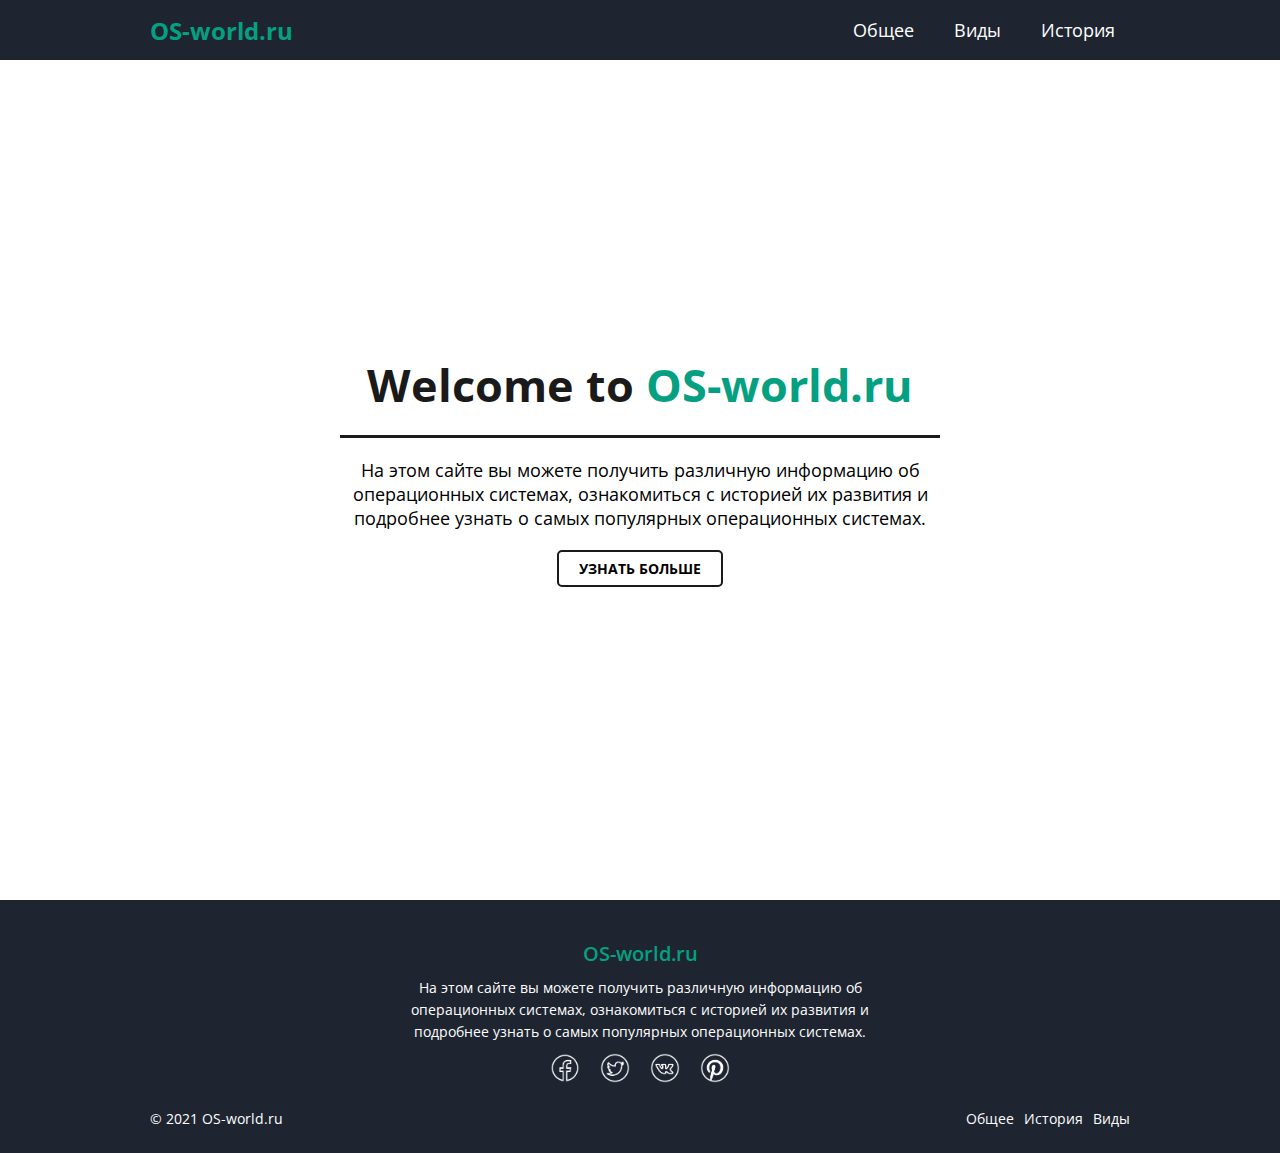
<file: index.html>
<!DOCTYPE html>
<html lang="en">
   <head>
      <meta charset="UTF-8">
      <meta name="viewport" content="width=device-width, initial-scale=1.0">
      <title>Современные операционные системы</title>
      <!-- Favicon -->
      <link rel="shortcut icon" href="favicon.ico" type="image/x-icon">

      <!-- Fonts -->
      <link rel="preconnect" href="https://fonts.googleapis.com">
      <link rel="preconnect" href="https://fonts.gstatic.com" crossorigin>
      <link href="https://fonts.googleapis.com/css2?family=Open+Sans:wght@400;600;700&display=swap" rel="stylesheet">

      <link rel="stylesheet" href="css/blocks/header.css" type="text/css">
      <link rel="stylesheet" href="css/blocks/main.css" type="text/css">
      <link rel="stylesheet" href="css/blocks/footer.css" type="text/css">
      <link rel="stylesheet" href="css/reset.css" type="text/css">
   </head> 
   <body>
      <div class="wrapper">
         <header class="header">
            <div class="container">
               <div class="header_content">
                  <div class="header_logo"><a href="index.html" class="logo">OS-world.ru</a></div>
                  <div class="header_burger">
                     <span></span>
                  </div>
                  <nav class="menu">
                     <ul class="menu_list">
                        <li>
                           <a href="main.html" class="menu_link">Общее</a>
                        </li>
                        <li>
                           <a href="#" class="menu_link">Виды</a>
                           <span class="menu_arrow arrow"></span>
                           <ul class="sub-menu_list">
                              <li>
                                 <a href="windows.html" class="sub-menu_link">Windows</a>
                              </li>
                              <li>
                                <a href="linux.html" class="sub-menu_link">Linux</a>
                              </li>
                              <li>
                                 <a href="macos.html" class="sub-menu_link">Mac OS</a>
                              </li>
                           </ul>
                        </li>
                        <li>
                           <a href="history.html" class="menu_link">История</a>
                        </li>
                     </ul>
                  </nav>
               </div>
            </div>
         </header>
         <main class="main">
            <div class="container">
               <div class="main_welcome">
                  <h1 class="welcome_title">Welcome to <span class="green_logo">OS-world.ru</span></h1>
                  <p>На этом сайте вы можете получить различную информацию об операционных системах, ознакомиться с историей их развития и подробнее узнать о самых популярных операционных системах.</p>
                  <a href="main.html" class="btn">Узнать больше</a>
               </div>
            </div>
         </main>
         <footer class="footer">
            <div class="container">
               <div class="footer_top">
                  <h3 class="footer_title">OS-world.ru</h3>
                  <p>На этом сайте вы можете получить различную информацию об операционных системах, ознакомиться с историей их развития и подробнее узнать о самых популярных операционных системах.</p>
                  <ul class="footer_socials">
                     <a href="https://ru-ru.facebook.com/" class="social_icons">
                        <img src="image/social_icons/facebook.png" alt="facebook"></a>
                     </a>
                     <a href="https://twitter.com/?lang=ru" class="social_icons">
                        <img src="image/social_icons/twitter.png" alt="twitter"></a>
                     </a>
                     <a href="https://vk.com/" class="social_icons">
                        <img src="image/social_icons/vk.png" alt="vk"></a>
                     </a>
                     <a href="https://www.pinterest.ru/" class="social_icons">
                        <img src="image/social_icons/pinterest.png" alt="pinterest"></a>
                     </a>
                  </ul>
               </div>
               <div class="footer_bottom">
                  <div class="footer-bottom_content">
                     <p class="copyright">&copy; 2021 OS-world.ru</p>
                     <div class="footer_menu">
                        <ul class="footer-menu_list">
                           <li><a href="main.html" class="footer-menu_link">Общее</a></li>
                           <li><a href="history.html" class="footer-menu_link">История</a></li>
                           <li><a href="windows.html" class="footer-menu_link">Виды</a></li>
                        </ul>
                     </div>   
                  </div>
               </div>
            </div>
         </footer>
      </div>            
      <script src="https://code.jquery.com/jquery-3.4.1.slim.min.js"></script>
      <script src="js/script.js"></script>
   </body>
</html>
</file>
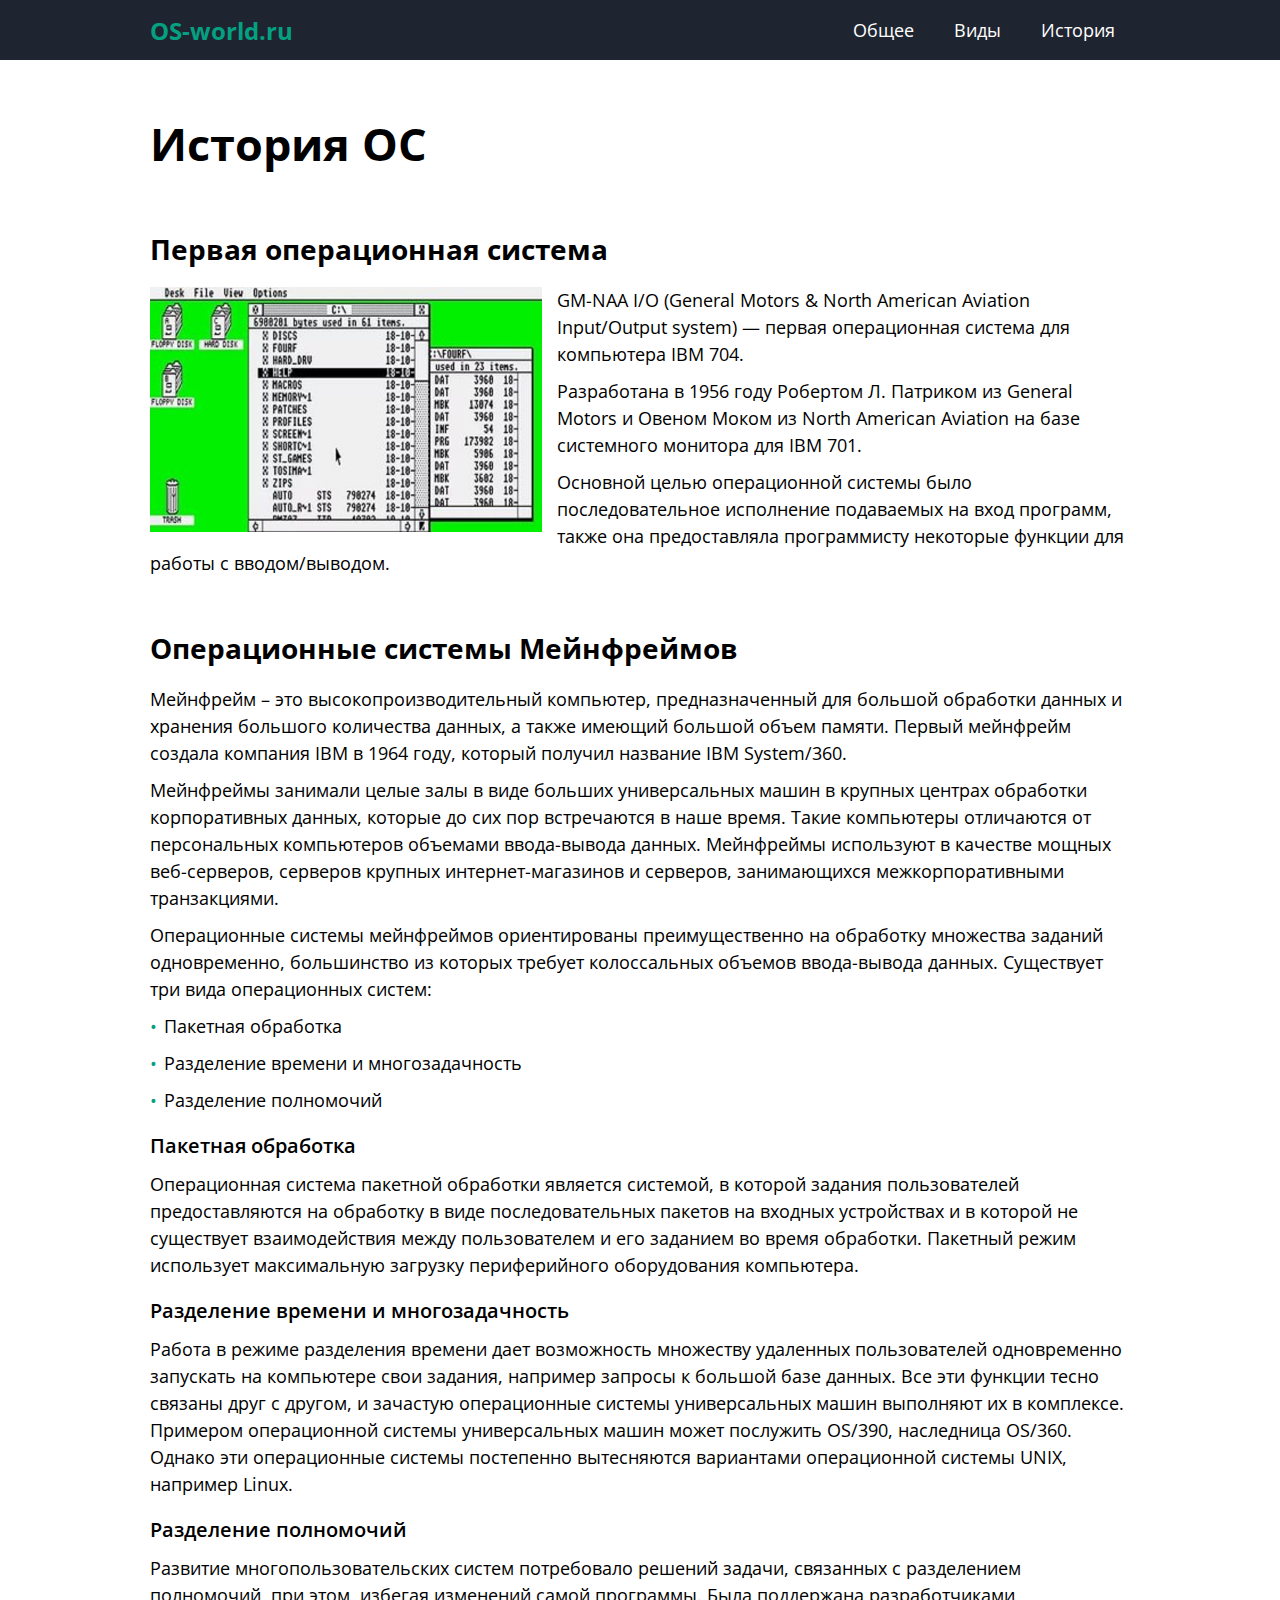
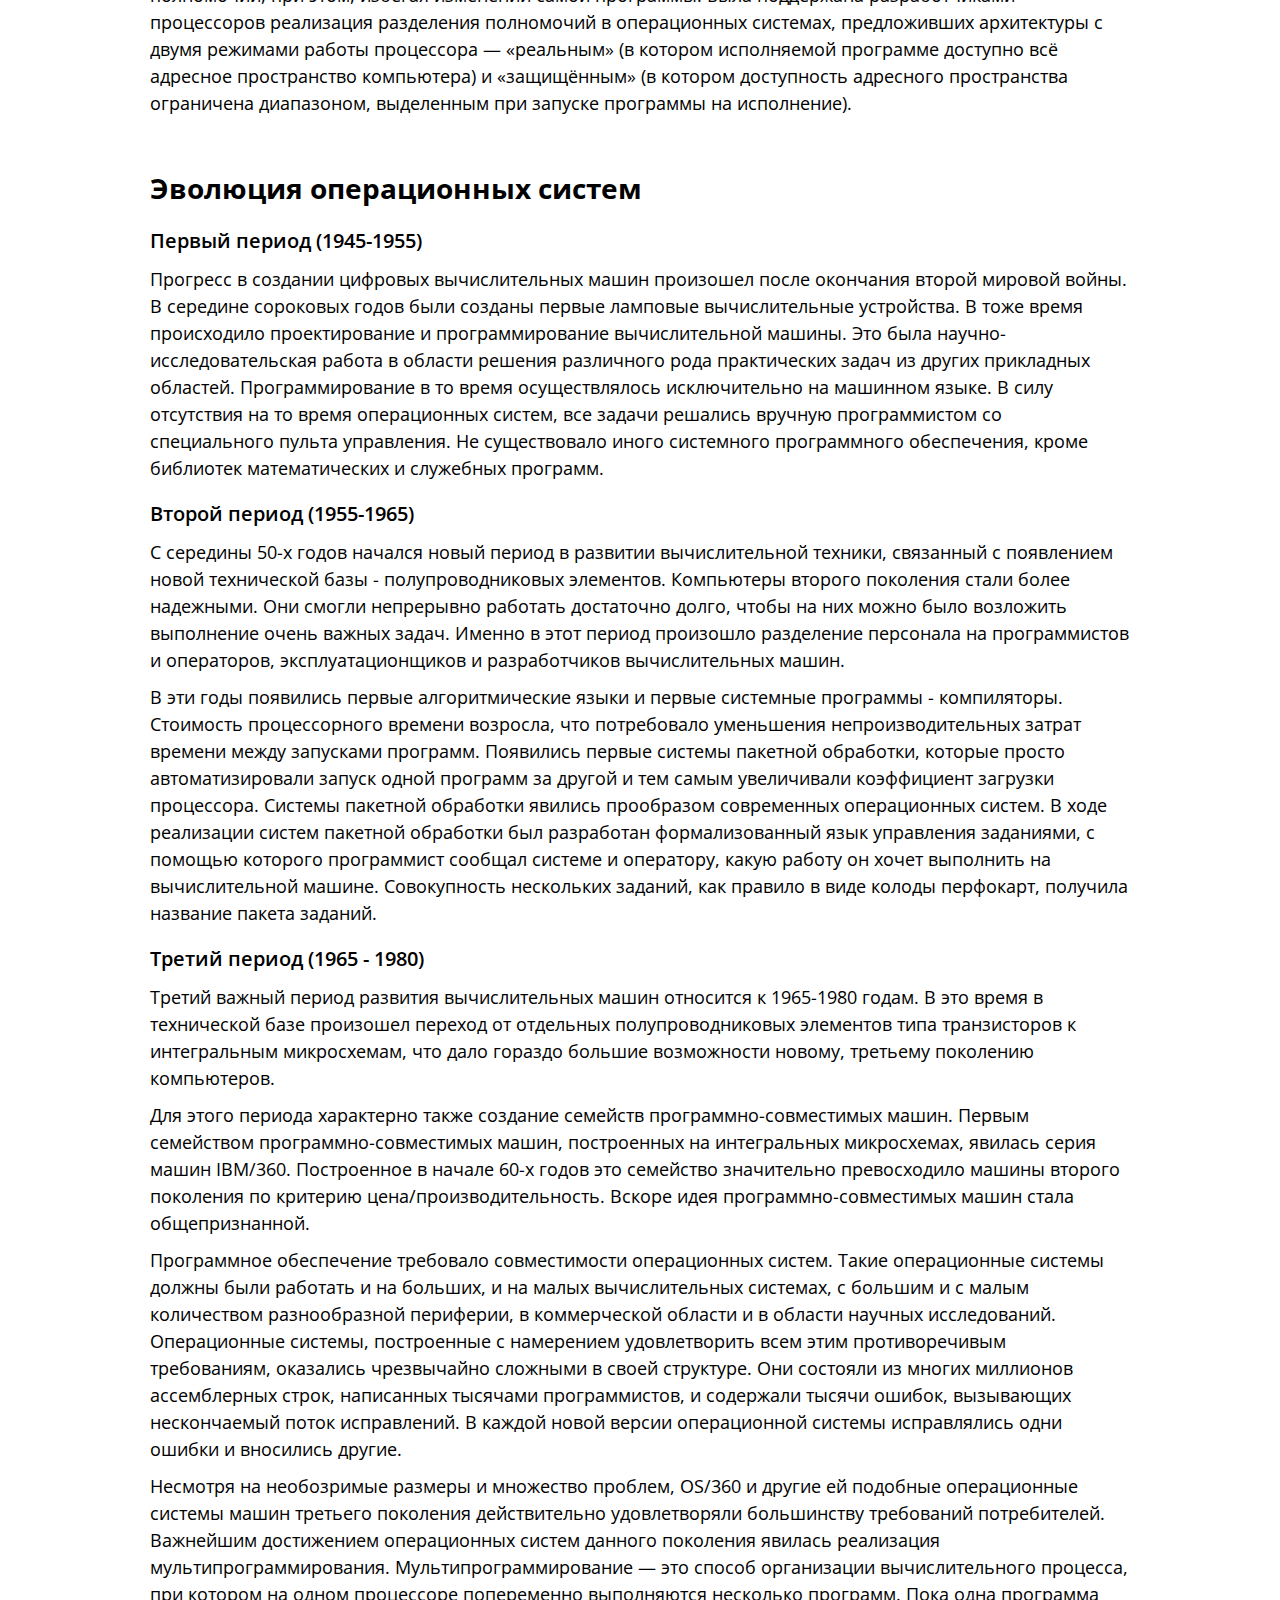
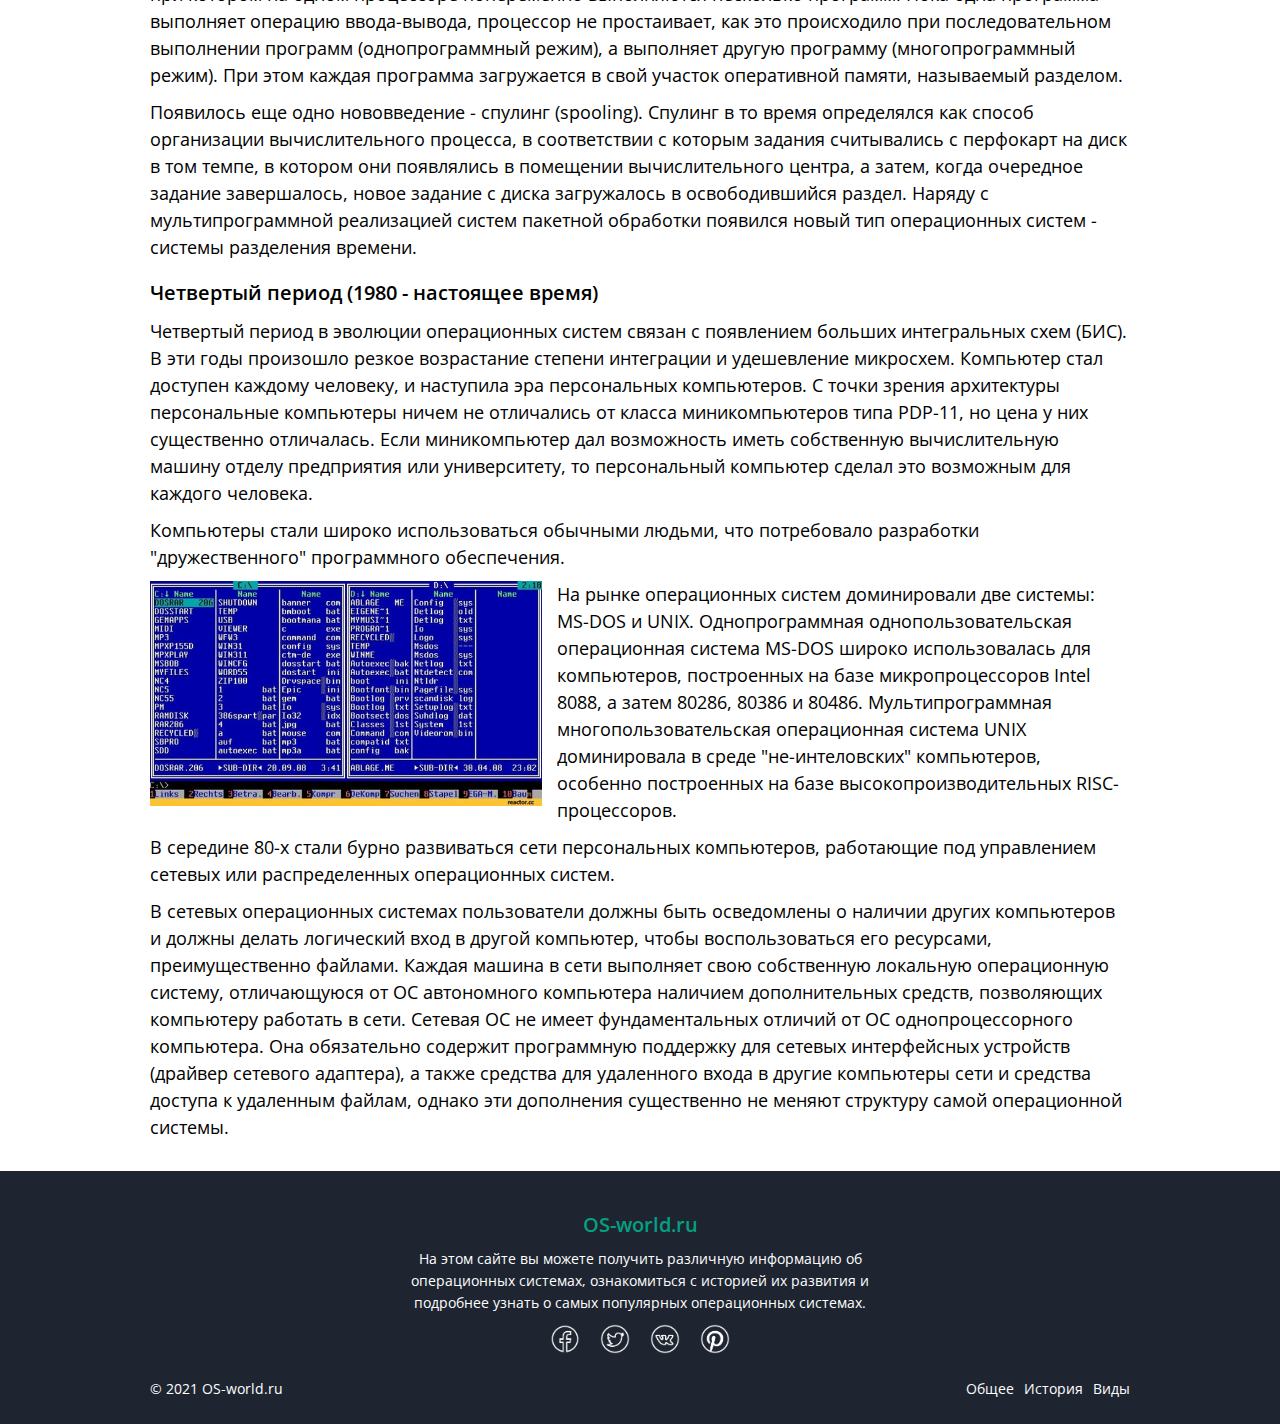
<file: history.html>
<!DOCTYPE html>
<html lang="en">
<head>
   <meta charset="UTF-8">
   <meta name="viewport" content="width=device-width, initial-scale=1.0">
   <title>История ОС</title>
   <!-- Favicon -->
   <link rel="shortcut icon" href="favicon.ico" type="image/x-icon">

   <!-- Fonts -->
   <link rel="preconnect" href="https://fonts.googleapis.com">
   <link rel="preconnect" href="https://fonts.gstatic.com" crossorigin>
   <link href="https://fonts.googleapis.com/css2?family=Open+Sans:wght@400;600;700&display=swap" rel="stylesheet">

   <link rel="stylesheet" href="css/blocks/header.css" type="text/css">
   <link rel="stylesheet" href="css/blocks/history.css" type="text/css">
   <link rel="stylesheet" href="css/blocks/footer.css" type="text/css">
   <link rel="stylesheet" href="css/reset.css" type="text/css">
</head>
   <body>
      <div class="wrapper">
         <header class="header">
            <div class="container">
               <div class="header_content">
                  <div class="header_logo"><a href="index.html" class="logo">OS-world.ru</a></div>
                  <div class="header_burger">
                     <span></span>
                  </div>
                  <nav class="menu">
                     <ul class="menu_list">
                        <li>
                           <a href="main.html" class="menu_link">Общее</a>
                        </li>
                        <li>
                           <a href="#" class="menu_link">Виды</a>
                           <span class="menu_arrow arrow"></span>
                           <ul class="sub-menu_list">
                              <li>
                                 <a href="windows.html" class="sub-menu_link">Windows</a>
                              </li>
                              <li>
                                <a href="linux.html" class="sub-menu_link">Linux</a>
                              </li>
                              <li>
                                 <a href="macos.html" class="sub-menu_link">Mac OS</a>
                              </li>
                           </ul>
                        </li>
                        <li>
                           <a href="history.html" class="menu_link">История</a>
                        </li>
                     </ul>
                  </nav>
               </div>
            </div>
         </header>
         <main class="main">
            <div class="content">
               <div class="container">
                  <div class="page_title">
                     <h1>История ОС</h1>
                  </div>
                  <h2 class="section_title">Первая операционная система</h2>
                  <div class="desktop_img">
                     <img src="image/desktops/GM-НАА.jpeg" alt="GM-НАА">
                  </div>
                  <p>GM-NAA I/O (General Motors & North American Aviation Input/Output system) — первая операционная система для компьютера IBM 704.</p>
                  <p>Разработана в 1956 году Робертом Л. Патриком из General Motors и Овеном Моком из North American Aviation на базе системного монитора для IBM 701.</p>
                  <p>Основной целью операционной системы было последовательное исполнение подаваемых на вход программ, также она предоставляла программисту некоторые функции для работы с вводом/выводом.</p>
                  <h2 class="section_title">Операционные системы Мейнфреймов</h2>
                  <p>Мейнфрейм – это высокопроизводительный компьютер, предназначенный для большой обработки данных и хранения большого количества данных, а также имеющий большой объем памяти. Первый мейнфрейм создала компания IBM в 1964 году, который получил название IBM System/360.</p>
                  <p>Мейнфреймы занимали целые залы в виде больших универсальных машин в крупных центрах обработки корпоративных данных, которые до сих пор встречаются в наше время. Такие компьютеры отличаются от персональных компьютеров объемами ввода-вывода данных. Мейнфреймы используют в качестве мощных веб-серверов, серверов крупных интернет-магазинов и серверов, занимающихся межкорпоративными транзакциями.</p>
                  <p>Операционные системы мейнфреймов ориентированы преимущественно на обработку множества заданий одновременно, большинство из которых требует колоссальных объемов ввода-вывода данных. Существует три вида операционных систем:</p>
                  <ul class="section_list">
                     <li>Пакетная обработка</li>
                     <li>Разделение времени и многозадачность</li>
                     <li>Разделение полномочий</li>
                  </ul>
                  <h3 class="section_subtitle">Пакетная обработка</h3>
                  <p>Операционная система пакетной обработки является системой, в которой задания пользователей предоставляются на обработку в виде последовательных пакетов на входных устройствах и в которой не существует взаимодействия между пользователем и его заданием во время обработки. Пакетный режим использует максимальную загрузку периферийного оборудования компьютера.</p>
                  <h3 class="section_subtitle">Разделение времени и многозадачность</h3>
                  <p>Работа в режиме разделения времени дает возможность множеству удаленных пользователей одновременно запускать на компьютере свои задания, например запросы к большой базе данных. Все эти функции тесно связаны друг с другом, и зачастую операционные системы универсальных машин выполняют их в комплексе. Примером операционной системы универсальных машин может послужить OS/390, наследница OS/360. Однако эти операционные системы постепенно вытесняются вариантами операционной системы UNIX, например Linux.</p>
                  <h3 class="section_subtitle">Разделение полномочий</h3>
                  <p>Развитие многопользовательских систем потребовало решений задачи, связанных с разделением полномочий, при этом, избегая изменений самой программы. Была поддержана разработчиками процессоров реализация разделения полномочий в операционных системах, предложивших архитектуры с двумя режимами работы процессора — «реальным» (в котором исполняемой программе доступно всё адресное пространство компьютера) и «защищённым» (в котором доступность адресного пространства ограничена диапазоном, выделенным при запуске программы на исполнение).</p>
                  <h2 class="section_title">Эволюция операционных систем</h2>
                  <h3 class="section_subtitle">Первый период (1945-1955)</h3>
                  <p>Прогресс в создании цифровых вычислительных машин произошел после окончания второй мировой войны. В середине сороковых годов были созданы первые ламповые вычислительные устройства. В тоже время происходило проектирование и программирование вычислительной машины. Это была научно-исследовательская работа в области решения различного рода практических задач из других прикладных областей. Программирование в то время осуществлялось исключительно на машинном языке. В силу отсутствия на то время операционных систем, все задачи решались вручную программистом со специального пульта управления. Не существовало иного системного программного обеспечения, кроме библиотек математических и служебных программ.</p>
                  <h3 class="section_subtitle">Второй период (1955-1965)</h3>
                  <p>С середины 50-х годов начался новый период в развитии вычислительной техники, связанный с появлением новой технической базы - полупроводниковых элементов. Компьютеры второго поколения стали более надежными. Они смогли непрерывно работать достаточно долго, чтобы на них можно было возложить выполнение очень важных задач. Именно в этот период произошло разделение персонала на программистов и операторов, эксплуатационщиков и разработчиков вычислительных машин.</p>
                  <p>В эти годы появились первые алгоритмические языки и первые системные программы - компиляторы. Стоимость процессорного времени возросла, что потребовало уменьшения непроизводительных затрат времени между запусками программ. Появились первые системы пакетной обработки, которые просто автоматизировали запуск одной программ за другой и тем самым увеличивали коэффициент загрузки процессора. Системы пакетной обработки явились прообразом современных операционных систем. В ходе реализации систем пакетной обработки был разработан формализованный язык управления заданиями, с помощью которого программист сообщал системе и оператору, какую работу он хочет выполнить на вычислительной машине. Совокупность нескольких заданий, как правило в виде колоды перфокарт, получила название пакета заданий.</p>
                  <h3 class="section_subtitle">Третий период (1965 - 1980)</h3>
                  <p>Третий важный период развития вычислительных машин относится к 1965-1980 годам. В это время в технической базе произошел переход от отдельных полупроводниковых элементов типа транзисторов к интегральным микросхемам, что дало гораздо большие возможности новому, третьему поколению компьютеров.</p>
                  <p>Для этого периода характерно также создание семейств программно-совместимых машин. Первым семейством программно-совместимых машин, построенных на интегральных микросхемах, явилась серия машин IBM/360. Построенное в начале 60-х годов это семейство значительно превосходило машины второго поколения по критерию цена/производительность. Вскоре идея программно-совместимых машин стала общепризнанной.</p>
                  <p>Программное обеспечение требовало совместимости операционных систем. Такие операционные системы должны были работать и на больших, и на малых вычислительных системах, с большим и с малым количеством разнообразной периферии, в коммерческой области и в области научных исследований. Операционные системы, построенные с намерением удовлетворить всем этим противоречивым требованиям, оказались чрезвычайно сложными в своей структуре. Они состояли из многих миллионов ассемблерных строк, написанных тысячами программистов, и содержали тысячи ошибок, вызывающих нескончаемый поток исправлений. В каждой новой версии операционной системы исправлялись одни ошибки и вносились другие.</p>
                  <p>Несмотря на необозримые размеры и множество проблем, OS/360 и другие ей подобные операционные системы машин третьего поколения действительно удовлетворяли большинству требований потребителей. Важнейшим достижением операционных систем данного поколения явилась реализация мультипрограммирования. Мультипрограммирование — это способ организации вычислительного процесса, при котором на одном процессоре попеременно выполняются несколько программ. Пока одна программа выполняет операцию ввода-вывода, процессор не простаивает, как это происходило при последовательном выполнении программ (однопрограммный режим), а выполняет другую программу (многопрограммный режим). При этом каждая программа загружается в свой участок оперативной памяти, называемый разделом.</p>
                  <p>Появилось еще одно нововведение - спулинг (spooling). Спулинг в то время определялся как способ организации вычислительного процесса, в соответствии с которым задания считывались с перфокарт на диск в том темпе, в котором они появлялись в помещении вычислительного центра, а затем, когда очередное задание завершалось, новое задание с диска загружалось в освободившийся раздел. Наряду с мультипрограммной реализацией систем пакетной обработки появился новый тип операционных систем - системы разделения времени.</p>
                  <h3 class="section_subtitle">Четвертый период (1980 - настоящее время)</h3>
                  <p>Четвертый период в эволюции операционных систем связан с появлением больших интегральных схем (БИС). В эти годы произошло резкое возрастание степени интеграции и удешевление микросхем. Компьютер стал доступен каждому человеку, и наступила эра персональных компьютеров. С точки зрения архитектуры персональные компьютеры ничем не отличались от класса миникомпьютеров типа PDP-11, но цена у них существенно отличалась. Если миникомпьютер дал возможность иметь собственную вычислительную машину отделу предприятия или университету, то персональный компьютер сделал это возможным для каждого человека.</p>
                  <p>Компьютеры стали широко использоваться обычными людьми, что потребовало разработки "дружественного" программного обеспечения.</p>
                  <div class="desktop_img">
                     <img src="image/desktops/MS-DOS.jpeg" alt="GM-НАА">
                  </div>
                  <p>На рынке операционных систем доминировали две системы: MS-DOS и UNIX. Однопрограммная однопользовательская операционная система MS-DOS широко использовалась для компьютеров, построенных на базе микропроцессоров Intel 8088, а затем 80286, 80386 и 80486. Мультипрограммная многопользовательская операционная система UNIX доминировала в среде "не-интеловских" компьютеров, особенно построенных на базе высокопроизводительных RISC-процессоров.</p>
                  <p>В середине 80-х стали бурно развиваться сети персональных компьютеров, работающие под управлением сетевых или распределенных операционных систем.</p>
                  <p>В сетевых операционных системах пользователи должны быть осведомлены о наличии других компьютеров и должны делать логический вход в другой компьютер, чтобы воспользоваться его ресурсами, преимущественно файлами. Каждая машина в сети выполняет свою собственную локальную операционную систему, отличающуюся от ОС автономного компьютера наличием дополнительных средств, позволяющих компьютеру работать в сети. Сетевая ОС не имеет фундаментальных отличий от ОС однопроцессорного компьютера. Она обязательно содержит программную поддержку для сетевых интерфейсных устройств (драйвер сетевого адаптера), а также средства для удаленного входа в другие компьютеры сети и средства доступа к удаленным файлам, однако эти дополнения существенно не меняют структуру самой операционной системы.</p>
               </div>
            </div>
         </main>
         <footer class="footer">
            <div class="container">
               <div class="footer_top">
                  <h3 class="footer_title">OS-world.ru</h3>
                  <p>На этом сайте вы можете получить различную информацию об операционных системах, ознакомиться с историей их развития и подробнее узнать о самых популярных операционных системах.</p>
                  <ul class="footer_socials">
                     <a href="https://ru-ru.facebook.com/" class="social_icons">
                        <img src="image/social_icons/facebook.png" alt="facebook"></a>
                     </a>
                     <a href="https://twitter.com/?lang=ru" class="social_icons">
                        <img src="image/social_icons/twitter.png" alt="twitter"></a>
                     </a>
                     <a href="https://vk.com/" class="social_icons">
                        <img src="image/social_icons/vk.png" alt="vk"></a>
                     </a>
                     <a href="https://www.pinterest.ru/" class="social_icons">
                        <img src="image/social_icons/pinterest.png" alt="pinterest"></a>
                     </a>
                  </ul>
               </div>
               <div class="footer_bottom">
                  <div class="footer-bottom_content">
                     <p class="copyright">&copy; 2021 OS-world.ru</p>
                     <div class="footer_menu">
                        <ul class="footer-menu_list">
                           <li><a href="main.html" class="footer-menu_link">Общее</a></li>
                           <li><a href="history.html" class="footer-menu_link">История</a></li>
                           <li><a href="windows.html" class="footer-menu_link">Виды</a></li>
                        </ul>
                     </div>   
                  </div>
               </div>
            </div>
         </footer>
      </div>
      <script src="https://code.jquery.com/jquery-3.4.1.slim.min.js"></script>
      <script src="js/script.js"></script>
   </body>
</html>
</file>
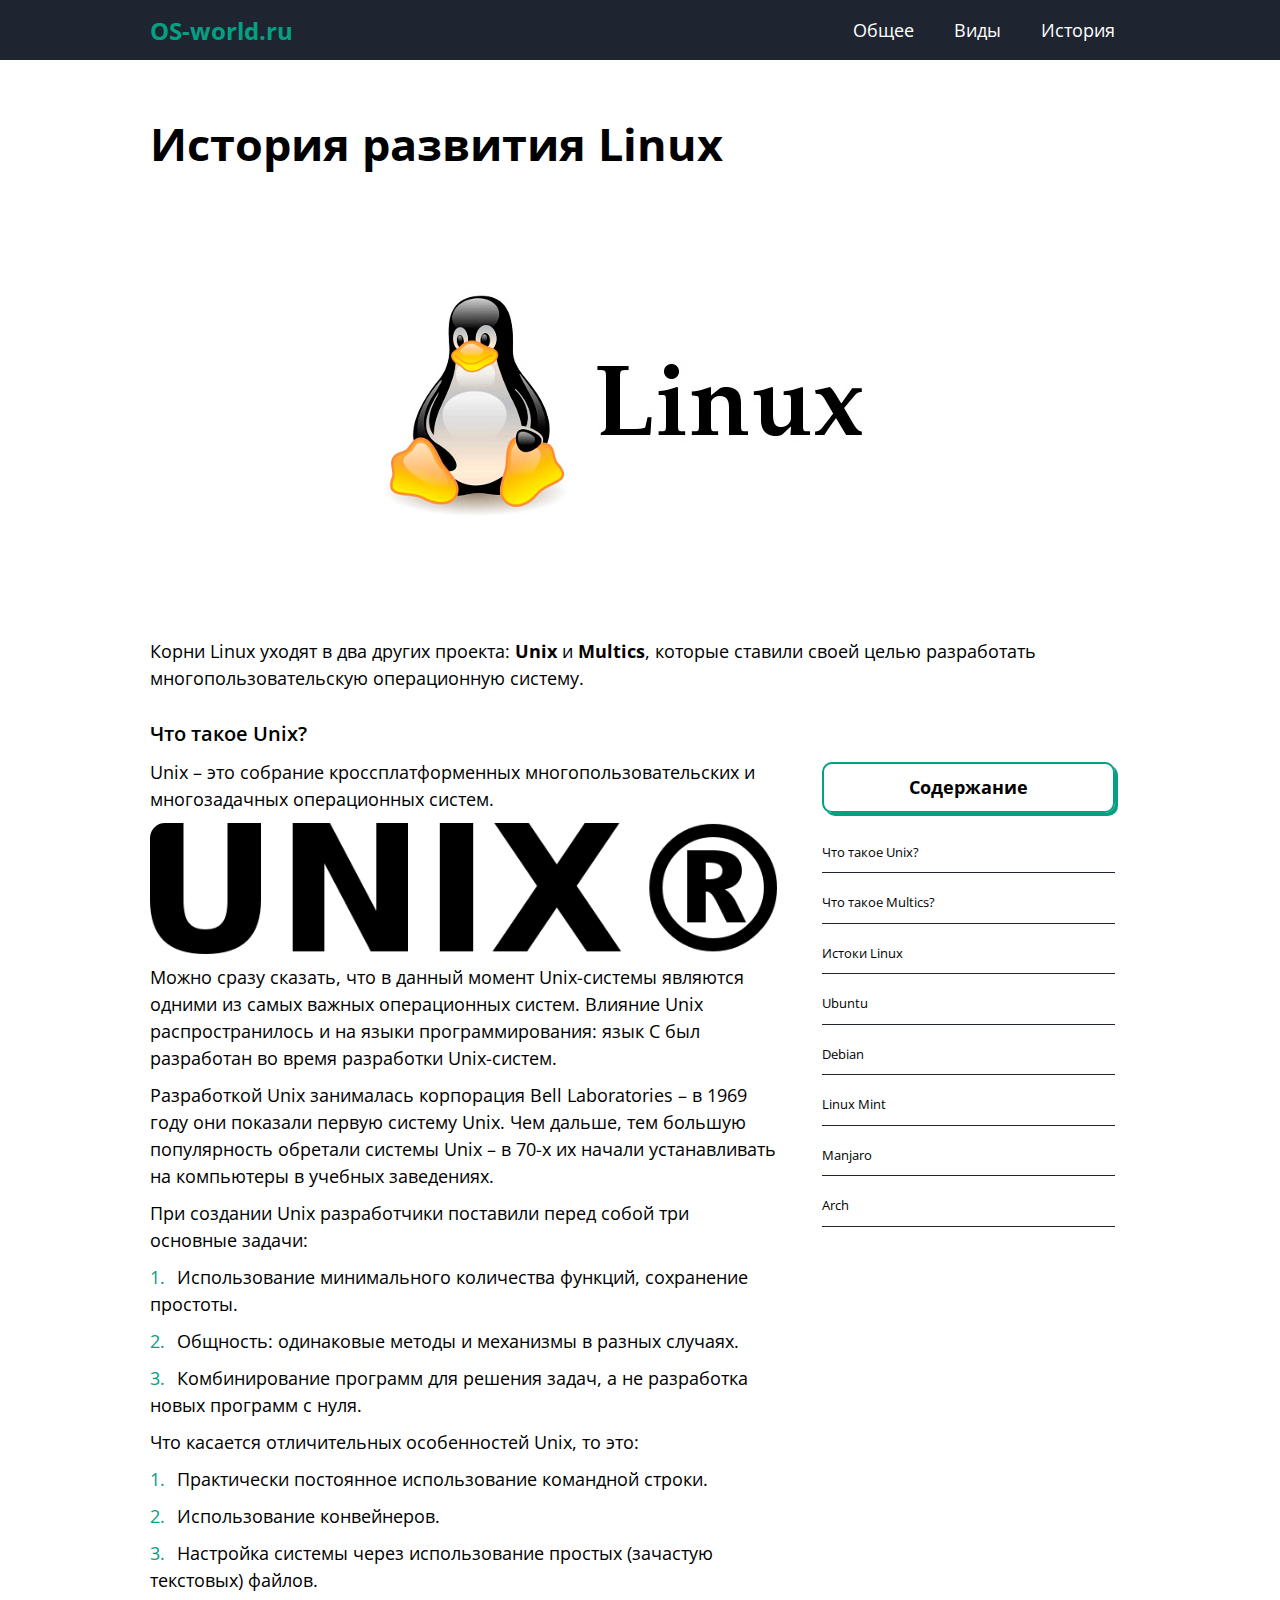
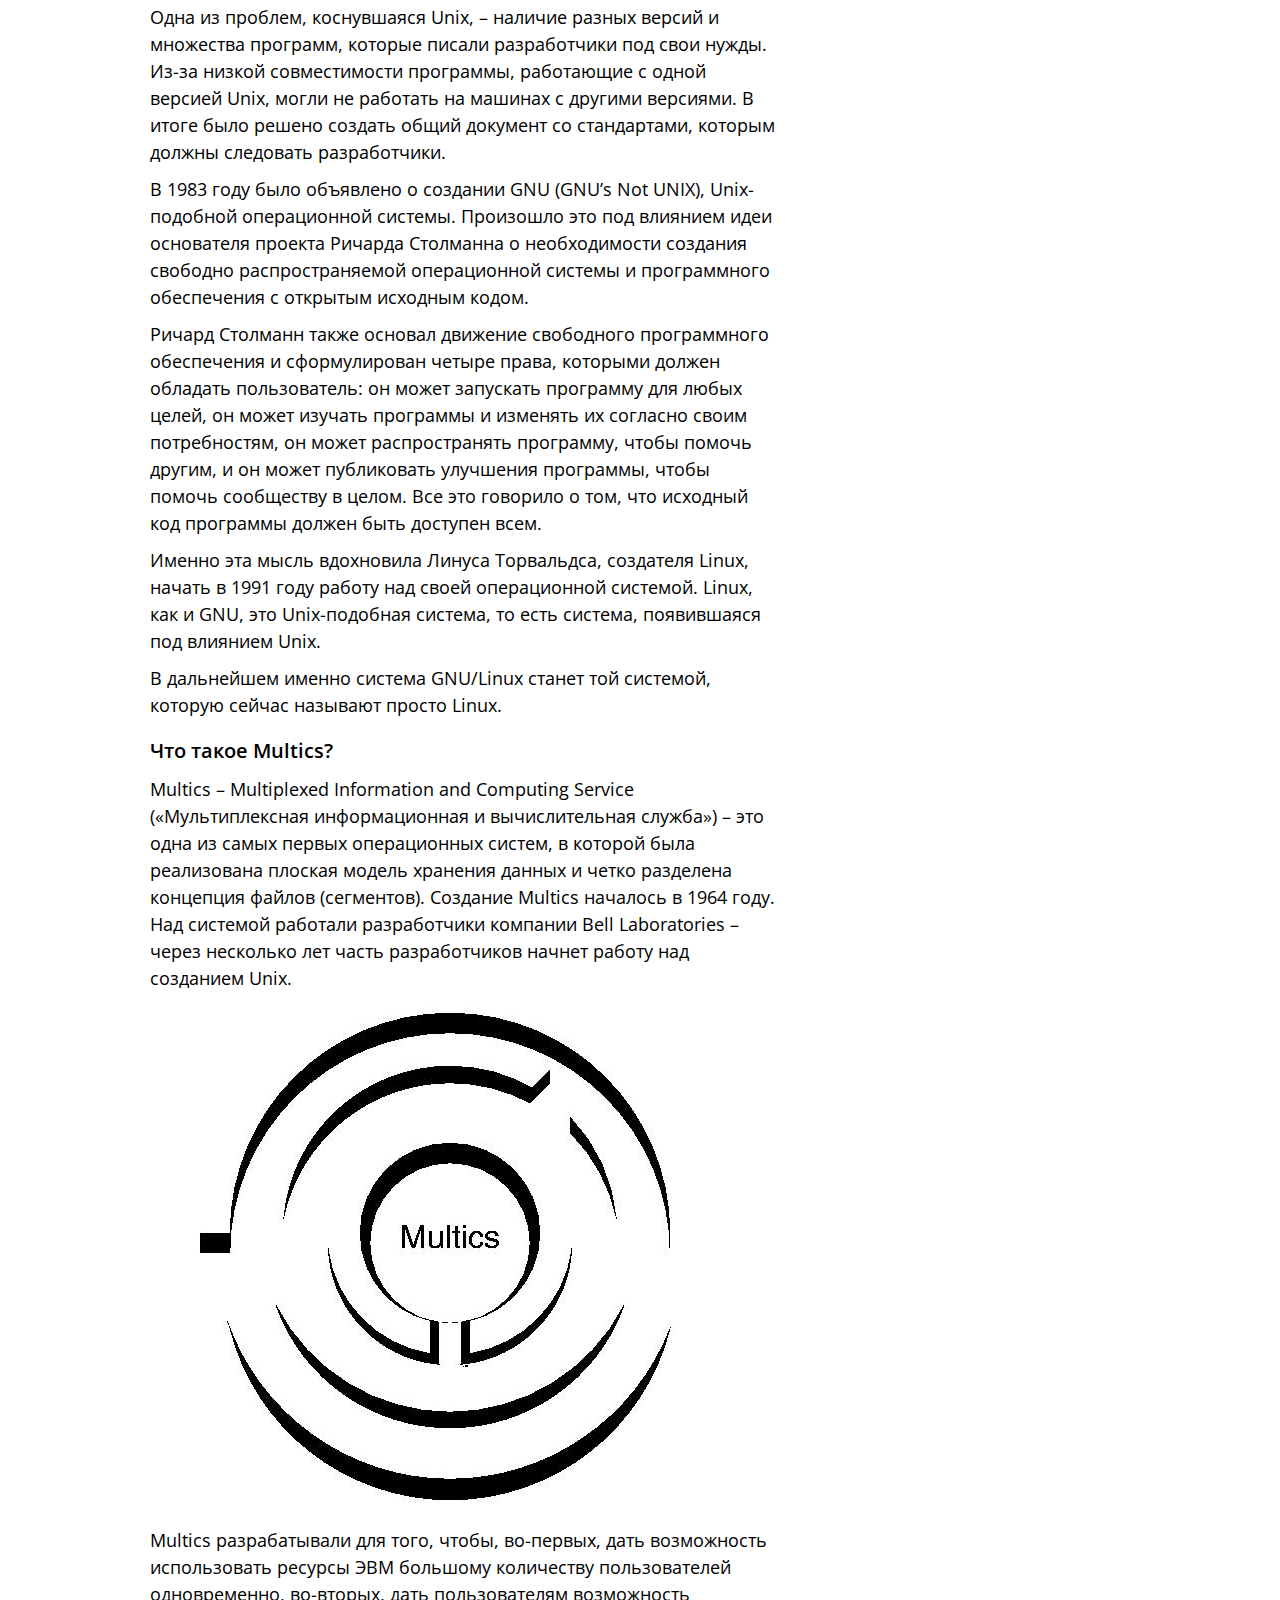
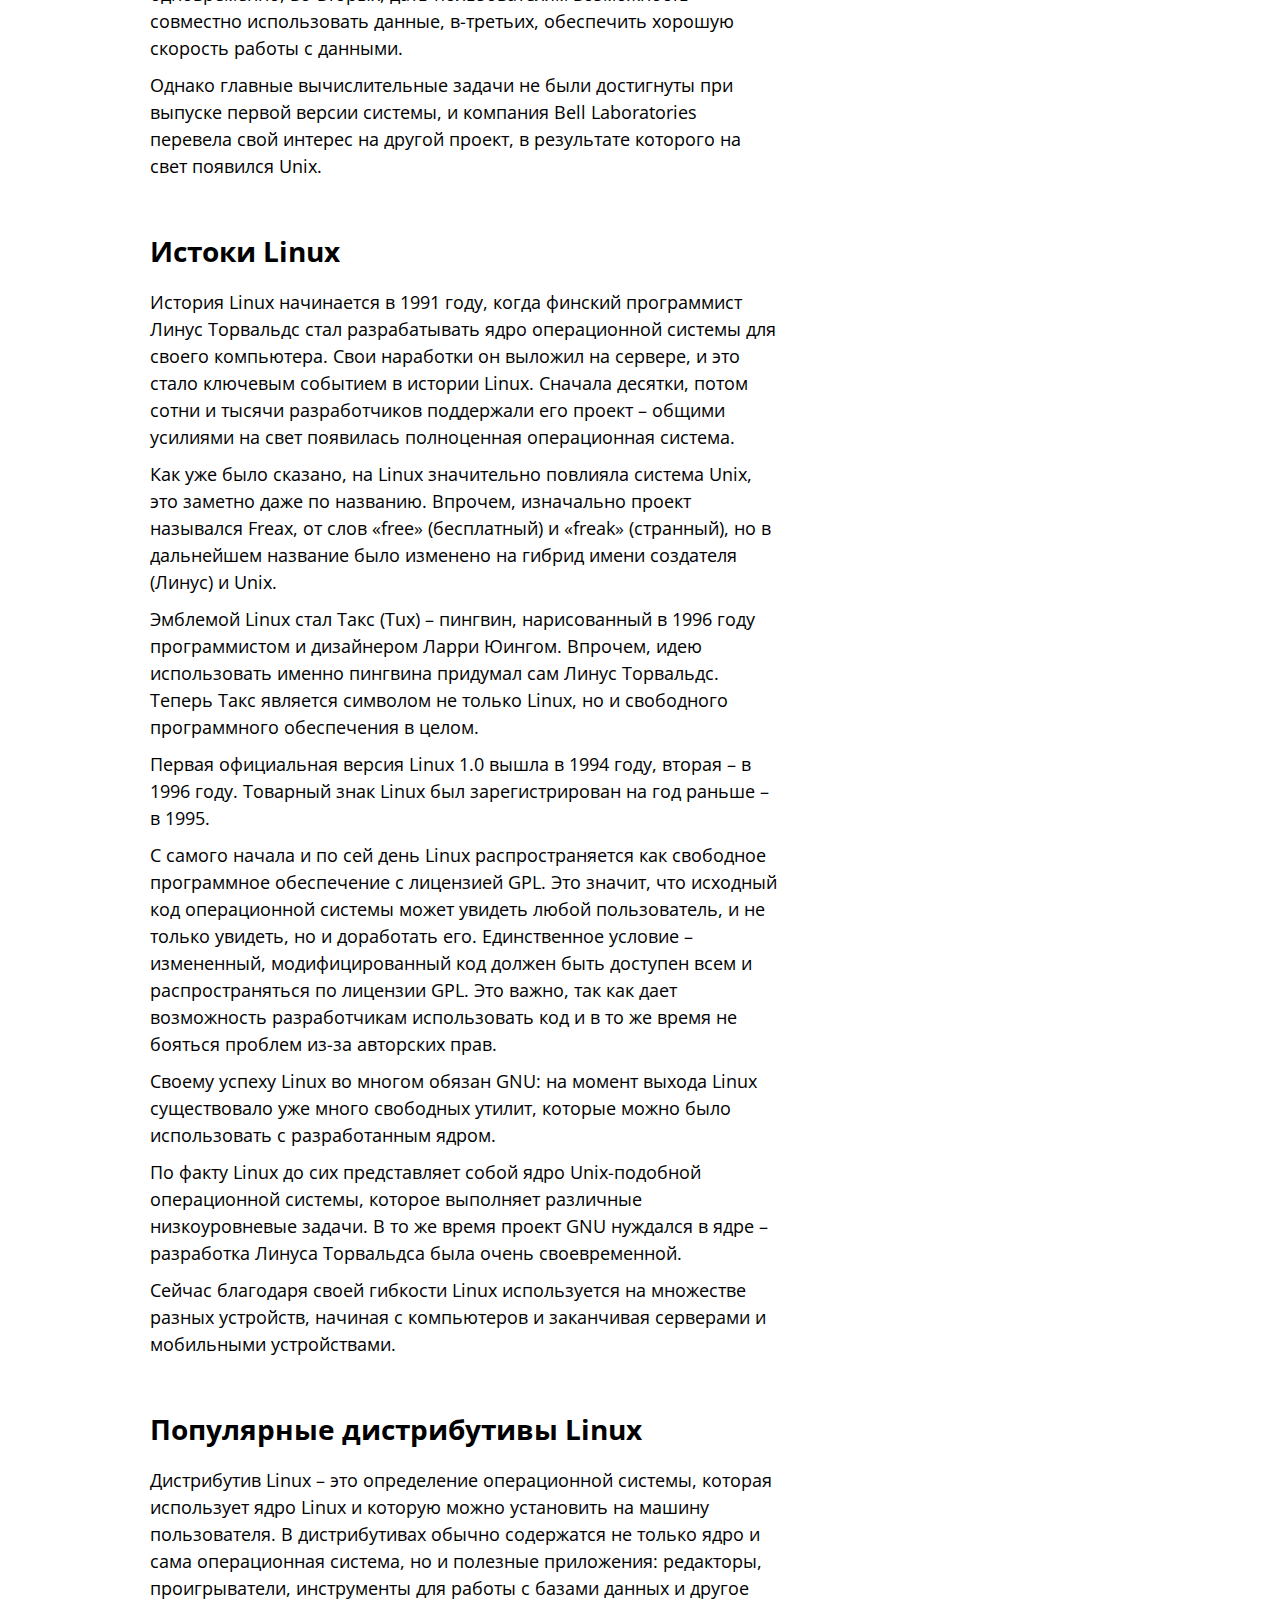
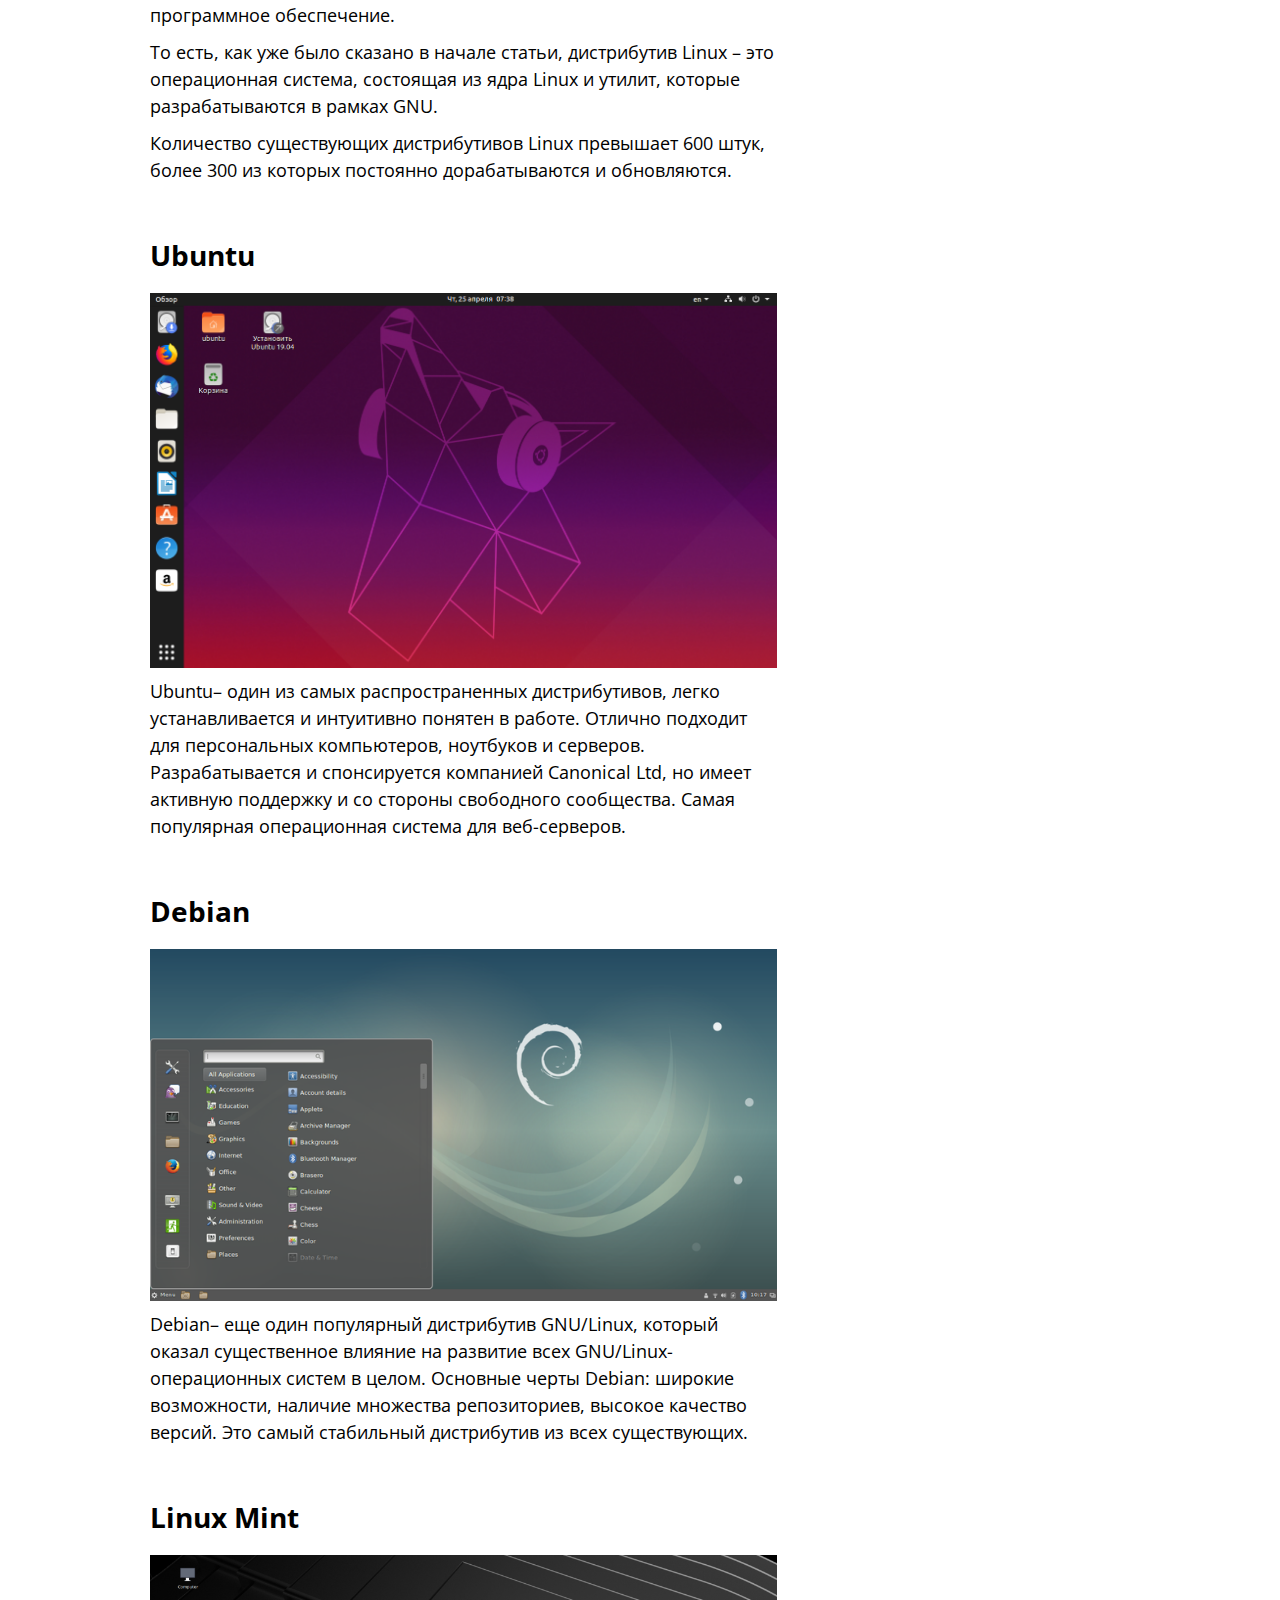
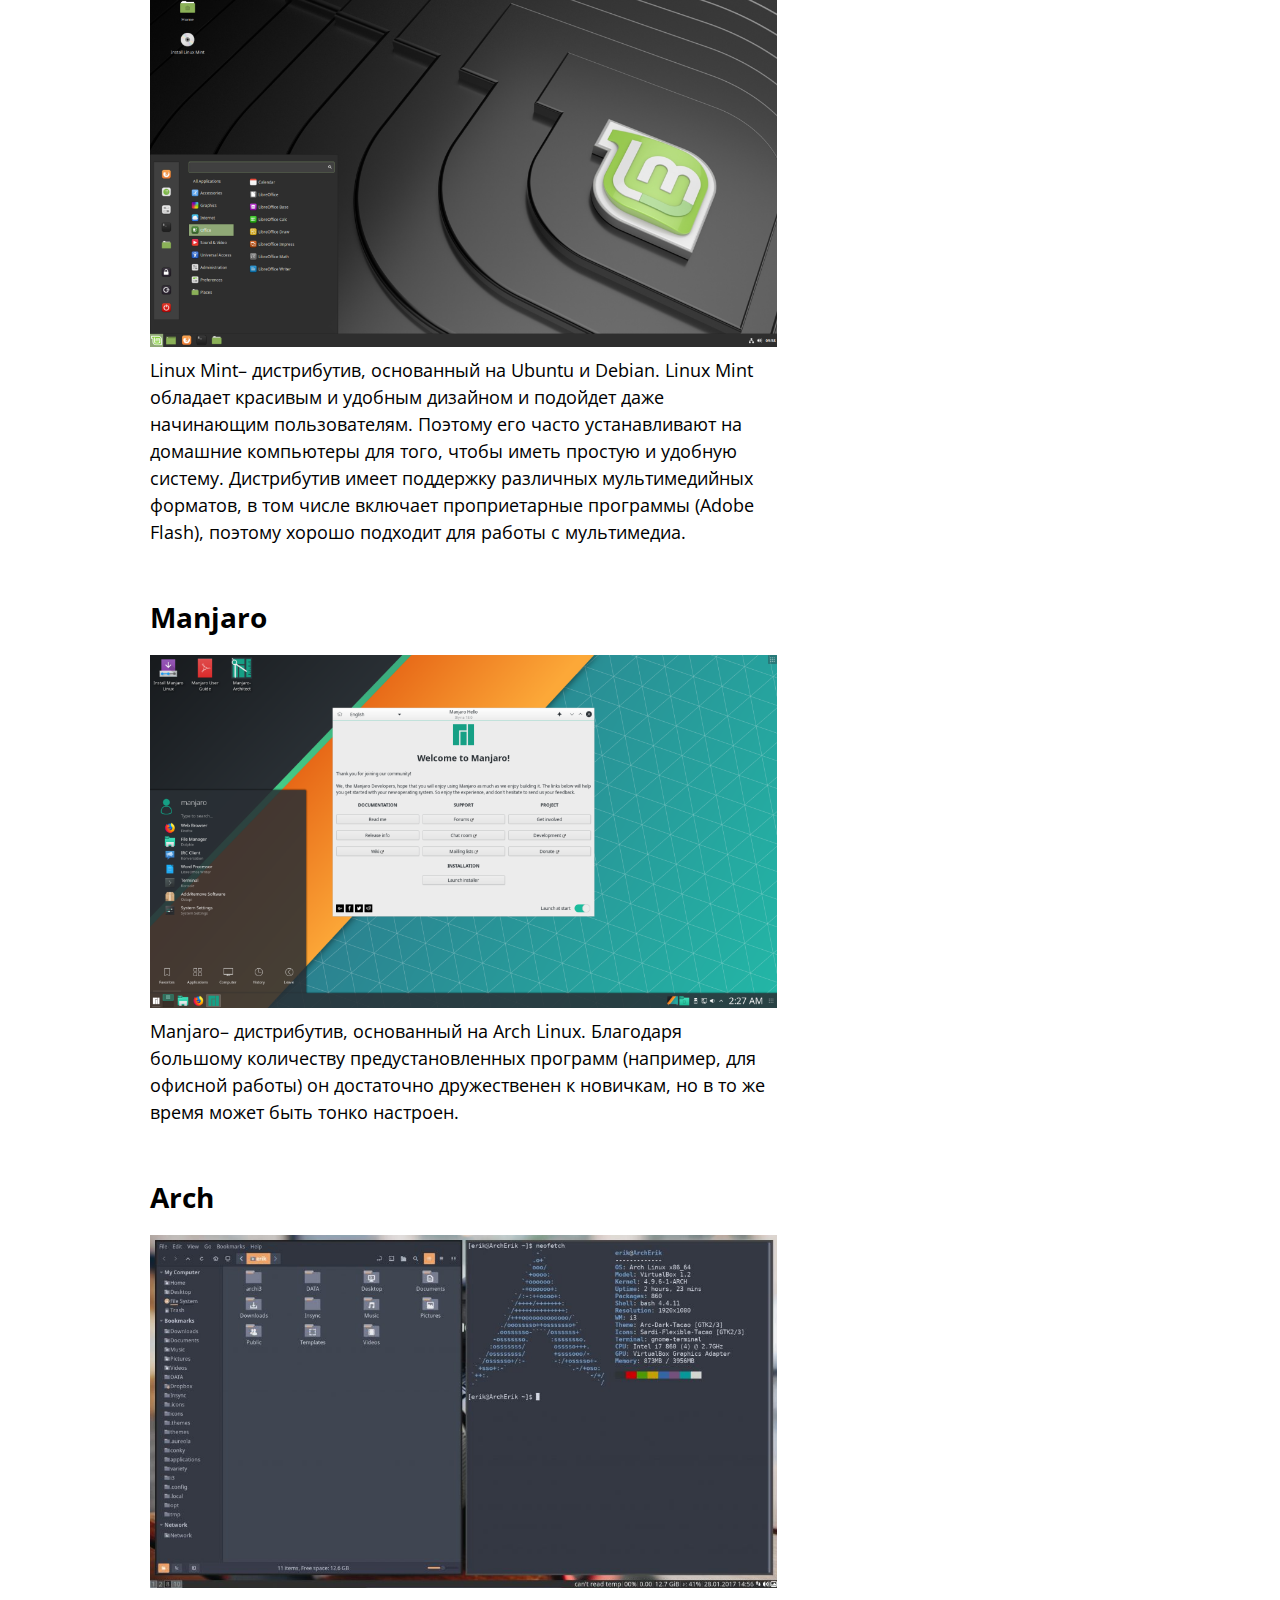
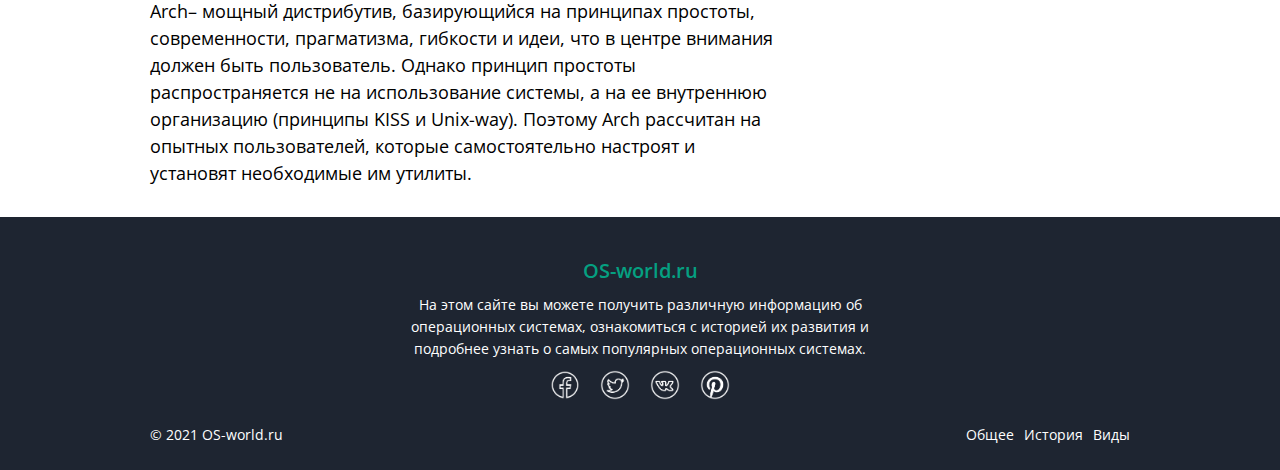
<file: linux.html>
<!DOCTYPE html>
<html lang="en">
   <head>
      <meta charset="UTF-8">
      <meta name="viewport" content="width=device-width, initial-scale=1.0">
      <title>История развития Linux</title>
	   <!-- Favicon -->
      <link rel="shortcut icon" href="favicon.ico" type="image/x-icon">

      <!-- Fonts -->
      <link rel="preconnect" href="https://fonts.googleapis.com">
      <link rel="preconnect" href="https://fonts.gstatic.com" crossorigin>
      <link href="https://fonts.googleapis.com/css2?family=Open+Sans:wght@400;600;700&display=swap" rel="stylesheet">

      <link rel="stylesheet" href="css/blocks/header.css" type="text/css">
      <link rel="stylesheet" href="css/blocks/history.css" type="text/css">
      <link rel="stylesheet" href="css/blocks/footer.css" type="text/css">
      <link rel="stylesheet" href="css/reset.css" type="text/css">
   </head>
   <body>
      <div class="wrapper">
         <header class="header">
            <div class="container">
               <div class="header_content">
                  <div class="header_logo"><a href="index.html" class="logo">OS-world.ru</a></div>
                  <div class="header_burger">
                     <span></span>
                  </div>
                  <nav class="menu">
                     <ul class="menu_list">
                        <li>
                           <a href="main.html" class="menu_link">Общее</a>
                        </li>
                        <li>
                           <a href="#" class="menu_link">Виды</a>
                           <span class="menu_arrow arrow"></span>
                           <ul class="sub-menu_list">
                              <li>
                                 <a href="windows.html" class="sub-menu_link">Windows</a>
                              </li>
                              <li>
                                <a href="linux.html" class="sub-menu_link">Linux</a>
                              </li>
                              <li>
                                 <a href="macos.html" class="sub-menu_link">Mac OS</a>
                              </li>
                           </ul>
                        </li>
                        <li>
                           <a href="history.html" class="menu_link">История</a>
                        </li>
                     </ul>
                  </nav>
               </div>
            </div>
         </header>
         <main class="main">
            <div class="content">
               <div class="container">
                  <div class="page_title">
                     <h1>История развития Linux</h1>
                  </div>
                  <img src="image/desktops/linux/linux.jpeg" alt="linux" class="main_os_img">
                  <p id="first_paragraph">Корни Linux уходят в два других проекта: <strong>Unix</strong> и <strong>Multics</strong>, которые ставили своей целью разработать многопользовательскую операционную систему.</p>
                  <div class="version_list">
                     <h3 id="unix" class="section_subtitle">Что такое Unix?</h3>
                     <p>Unix – это собрание кроссплатформенных многопользовательских и многозадачных операционных систем.</p>
                     <img src="image/desktops/linux/unix.png" alt="Unix" class="main_os_img">

                     <p>Можно сразу сказать, что в данный момент Unix-системы являются одними из самых важных операционных систем. Влияние Unix распространилось и на языки программирования: язык C был разработан во время разработки Unix-систем.</p>
                     <p>Разработкой Unix занималась корпорация Bell Laboratories – в 1969 году они показали первую систему Unix. Чем дальше, тем большую популярность обретали системы Unix – в 70-х их начали устанавливать на компьютеры в учебных заведениях.</p>
                     <p>При создании Unix разработчики поставили перед собой три основные задачи:</p>

                     <ul class="ordered_list">
                        <li>Использование минимального количества функций, сохранение простоты.</li>
                        <li>Общность: одинаковые методы и механизмы в разных случаях.</li>
                        <li>Комбинирование программ для решения задач, а не разработка новых программ с нуля.</li>
                    </ul>

                    <p>Что касается отличительных особенностей Unix, то это:</p>

                    <ul class="ordered_list">
                        <li>Практически постоянное использование командной строки.</li>
                        <li>Использование конвейнеров.</li>
                        <li>Настройка системы через использование простых (зачастую текстовых) файлов.</li>
                    </ul>
                    <p>Одна из проблем, коснувшаяся Unix, – наличие разных версий и множества программ, которые писали разработчики под свои нужды. Из-за низкой совместимости программы, работающие с одной версией Unix, могли не работать на машинах с другими версиями. В итоге было решено создать общий документ со стандартами, которым должны следовать разработчики.</p>
                    <p>В 1983 году было объявлено о создании GNU (GNU’s Not UNIX), Unix-подобной операционной системы. Произошло это под влиянием идеи основателя проекта Ричарда Столманна о необходимости создания свободно распространяемой операционной системы и программного обеспечения с открытым исходным кодом.</p>
                    <p>Ричард Столманн также основал движение свободного программного обеспечения и сформулирован четыре права, которыми должен обладать пользователь: он может запускать программу для любых целей, он может изучать программы и изменять их согласно своим потребностям, он может распространять программу, чтобы помочь другим, и он может публиковать улучшения программы, чтобы помочь сообществу в целом. Все это говорило о том, что исходный код программы должен быть доступен всем.</p>
                    <p>Именно эта мысль вдохновила Линуса Торвальдса, создателя Linux, начать в 1991 году работу над своей операционной системой. Linux, как и GNU, это Unix-подобная система, то есть система, появившаяся под влиянием Unix.</p>
                    <p>В дальнейшем именно система GNU/Linux станет той системой, которую сейчас называют просто Linux.</p>

                    <h3 id="multics" class="section_subtitle">Что такое Multics?</h3>
                    <p>Multics – Multiplexed Information and Computing Service («Мультиплексная информационная и вычислительная служба») – это одна из самых первых операционных систем, в которой была реализована плоская модель хранения данных и четко разделена концепция файлов (сегментов). Создание Multics началось в 1964 году. Над системой работали разработчики компании Bell Laboratories – через несколько лет часть разработчиков начнет работу над созданием Unix.</p>
                    <img src="image/desktops/linux/multics.png" alt="multics" class="main_os_img">
                    <p>Multics разрабатывали для того, чтобы, во-первых, дать возможность использовать ресурсы ЭВМ большому количеству пользователей одновременно, во-вторых, дать пользователям возможность совместно использовать данные, в-третьих, обеспечить хорошую скорость работы с данными.</p>
                    <p>Однако главные вычислительные задачи не были достигнуты при выпуске первой версии системы, и компания Bell Laboratories перевела свой интерес на другой проект, в результате которого на свет появился Unix.</p>

                    <h2 id="linux" class="section_title">Истоки Linux</h2>
                    <p>История Linux начинается в 1991 году, когда финский программист Линус Торвальдс стал разрабатывать ядро операционной системы для своего компьютера. Свои наработки он выложил на сервере, и это стало ключевым событием в истории Linux. Сначала десятки, потом сотни и тысячи разработчиков поддержали его проект – общими усилиями на свет появилась полноценная операционная система.</p>
                    <p>Как уже было сказано, на Linux значительно повлияла система Unix, это заметно даже по названию. Впрочем, изначально проект назывался Freax, от слов «free» (бесплатный) и «freak» (странный), но в дальнейшем название было изменено на гибрид имени создателя (Линус) и Unix.</p>
                    <p>Эмблемой Linux стал Такс (Tux) – пингвин, нарисованный в 1996 году программистом и дизайнером Ларри Юингом. Впрочем, идею использовать именно пингвина придумал сам Линус Торвальдс. Теперь Такс является символом не только Linux, но и свободного программного обеспечения в целом.</p>
                    <p>Первая официальная версия Linux 1.0 вышла в 1994 году, вторая – в 1996 году. Товарный знак Linux был зарегистрирован на год раньше – в 1995.</p>
                    <p>С самого начала и по сей день Linux распространяется как свободное программное обеспечение с лицензией GPL. Это значит, что исходный код операционной системы может увидеть любой пользователь, и не только увидеть, но и доработать его. Единственное условие – измененный, модифицированный код должен быть доступен всем и распространяться по лицензии GPL. Это важно, так как дает возможность разработчикам использовать код и в то же время не бояться проблем из-за авторских прав.</p>
                    <p>Своему успеху Linux во многом обязан GNU: на момент выхода Linux существовало уже много свободных утилит, которые можно было использовать с разработанным ядром.</p>
                    <p>По факту Linux до сих представляет собой ядро Unix-подобной операционной системы, которое выполняет различные низкоуровневые задачи. В то же время проект GNU нуждался в ядре – разработка Линуса Торвальдса была очень своевременной.</p>
                    <p>Сейчас благодаря своей гибкости Linux используется на множестве разных устройств, начиная с компьютеров и заканчивая серверами и мобильными устройствами.</p>

                     <h2 class="section_title">Популярные дистрибутивы Linux</h2>

                    <p>Дистрибутив Linux – это определение операционной системы, которая использует ядро Linux и которую можно установить на машину пользователя. В дистрибутивах обычно содержатся не только ядро и сама операционная система, но и полезные приложения: редакторы, проигрыватели, инструменты для работы с базами данных и другое программное обеспечение.</p>
                    <p>То есть, как уже было сказано в начале статьи, дистрибутив Linux – это операционная система, состоящая из ядра Linux и утилит, которые разрабатываются в рамках GNU.</p>
                    <p>Количество существующих дистрибутивов Linux превышает 600 штук, более 300 из которых постоянно дорабатываются и обновляются.</p>
                     <article class="version">
                        <div class="version_content">
                           <h2 id="Ubuntu" class="section_title">Ubuntu</h2>
                           <div class="version_img">
                           <img src="image/desktops/linux/ubuntu.png" alt="ubuntu"></div>
                           <p>Ubuntu– один из самых распространенных дистрибутивов, легко устанавливается и интуитивно понятен в работе. Отлично подходит для персональных компьютеров, ноутбуков и серверов. Разрабатывается и спонсируется компанией Canonical Ltd, но имеет активную поддержку и со стороны свободного сообщества. Самая популярная операционная система для веб-серверов.</p>
                        </div>
                     </article>
                     <article class="version">
                        <div class="version_content">
                           <h2 id="Debian" class="section_title">Debian</h2>
                           <div class="version_img">
                           <img src="image/desktops/linux/debian.png" alt="debian"></div>
                           <p>Debian– еще один популярный дистрибутив GNU/Linux, который оказал существенное влияние на развитие всех GNU/Linux-операционных систем в целом. Основные черты Debian: широкие возможности, наличие множества репозиториев, высокое качество версий. Это самый стабильный дистрибутив из всех существующих.</p>
                        </div>
                     </article>
                     <article class="version">
                        <div class="version_content">
                           <h2 id="Linux_Mint" class="section_title">Linux Mint</h2>
                           <div class="version_img">
                           <img src="image/desktops/linux/linux_mint.png" alt="linux_mint"></div>
                           <p>Linux Mint– дистрибутив, основанный на Ubuntu и Debian. Linux Mint обладает красивым и удобным дизайном и подойдет даже начинающим пользователям. Поэтому его часто устанавливают на домашние компьютеры для того, чтобы иметь простую и удобную систему. Дистрибутив имеет поддержку различных мультимедийных форматов, в том числе включает проприетарные программы (Adobe Flash), поэтому хорошо подходит для работы с мультимедиа.</p>
                        </div>
                     </article>
                     <article class="version">
                        <div class="version_content">
                           <h2 id="Manjaro" class="section_title">Manjaro</h2>
                           <div class="version_img">
                           <img src="image/desktops/linux/manjaro.png" alt="manjaro"></div>
                           <p>Manjaro– дистрибутив, основанный на Arch Linux. Благодаря большому количеству предустановленных программ (например, для офисной работы) он достаточно дружественен к новичкам, но в то же время может быть тонко настроен.</p>
                        </div>
                     </article>
                     <article class="version">
                        <div class="version_content">
                           <h2 id="Arch" class="section_title">Arch</h2>
                           <div class="version_img">
                           <img src="image/desktops/linux/arch.jpeg" alt="arch"></div>
                           <p>Arch– мощный дистрибутив, базирующийся на принципах простоты, современности, прагматизма, гибкости и идеи, что в центре внимания должен быть пользователь. Однако принцип простоты распространяется не на использование системы, а на ее внутреннюю организацию (принципы KISS и Unix-way). Поэтому Arch рассчитан на опытных пользователей, которые самостоятельно настроят и установят необходимые им утилиты.</p>
                        </div>
                     </article>
                  </div>
                  <aside class="aside">
                     <div class="aside_content">
                        <h2 class="aside_title"><strong>Содержание</strong></h2>
                        <ul class="aside_list">
                           <li><a href="#unix">Что такое Unix?</a></li> 
                           <li><a href="#multics">Что такое Multics?</a></li> 
                           <li><a href="#linux">Истоки Linux</a></li> 
                           <li><a href="#Ubuntu">Ubuntu</a></li>
                           <li><a href="#Debian">Debian</a></li>
                           <li><a href="#Linux_Mint">Linux Mint</a></li> 
                           <li><a href="#Manjaro">Manjaro</a></li> 
                           <li><a href="#Arch">Arch</a></li> 
                        </ul>  
                     </div>
                  </aside>
               </div>
            </div>   
         </main>
         <footer class="footer">
            <div class="container">
               <div class="footer_top">
                  <h3 class="footer_title">OS-world.ru</h3>
                  <p>На этом сайте вы можете получить различную информацию об операционных системах, ознакомиться с историей их развития и подробнее узнать о самых популярных операционных системах.</p>
                  <ul class="footer_socials">
                     <a href="https://ru-ru.facebook.com/" class="social_icons">
                        <img src="image/social_icons/facebook.png" alt="facebook"></a>
                     </a>
                     <a href="https://twitter.com/?lang=ru" class="social_icons">
                        <img src="image/social_icons/twitter.png" alt="twitter"></a>
                     </a>
                     <a href="https://vk.com/" class="social_icons">
                        <img src="image/social_icons/vk.png" alt="vk"></a>
                     </a>
                     <a href="https://www.pinterest.ru/" class="social_icons">
                        <img src="image/social_icons/pinterest.png" alt="pinterest"></a>
                     </a>
                  </ul>
               </div>
               <div class="footer_bottom">
                  <div class="footer-bottom_content">
                     <p class="copyright">&copy; 2021 OS-world.ru</p>
                     <div class="footer_menu">
                        <ul class="footer-menu_list">
                           <li><a href="main.html" class="footer-menu_link">Общее</a></li>
                           <li><a href="history.html" class="footer-menu_link">История</a></li>
                           <li><a href="windows.html" class="footer-menu_link">Виды</a></li>
                        </ul>
                     </div>   
                  </div>
               </div>
            </div>
         </footer>
      </div>     
      <script src="https://code.jquery.com/jquery-3.4.1.slim.min.js"></script>
      <script src="js/script.js"></script>
   </body>
</html>
</file>
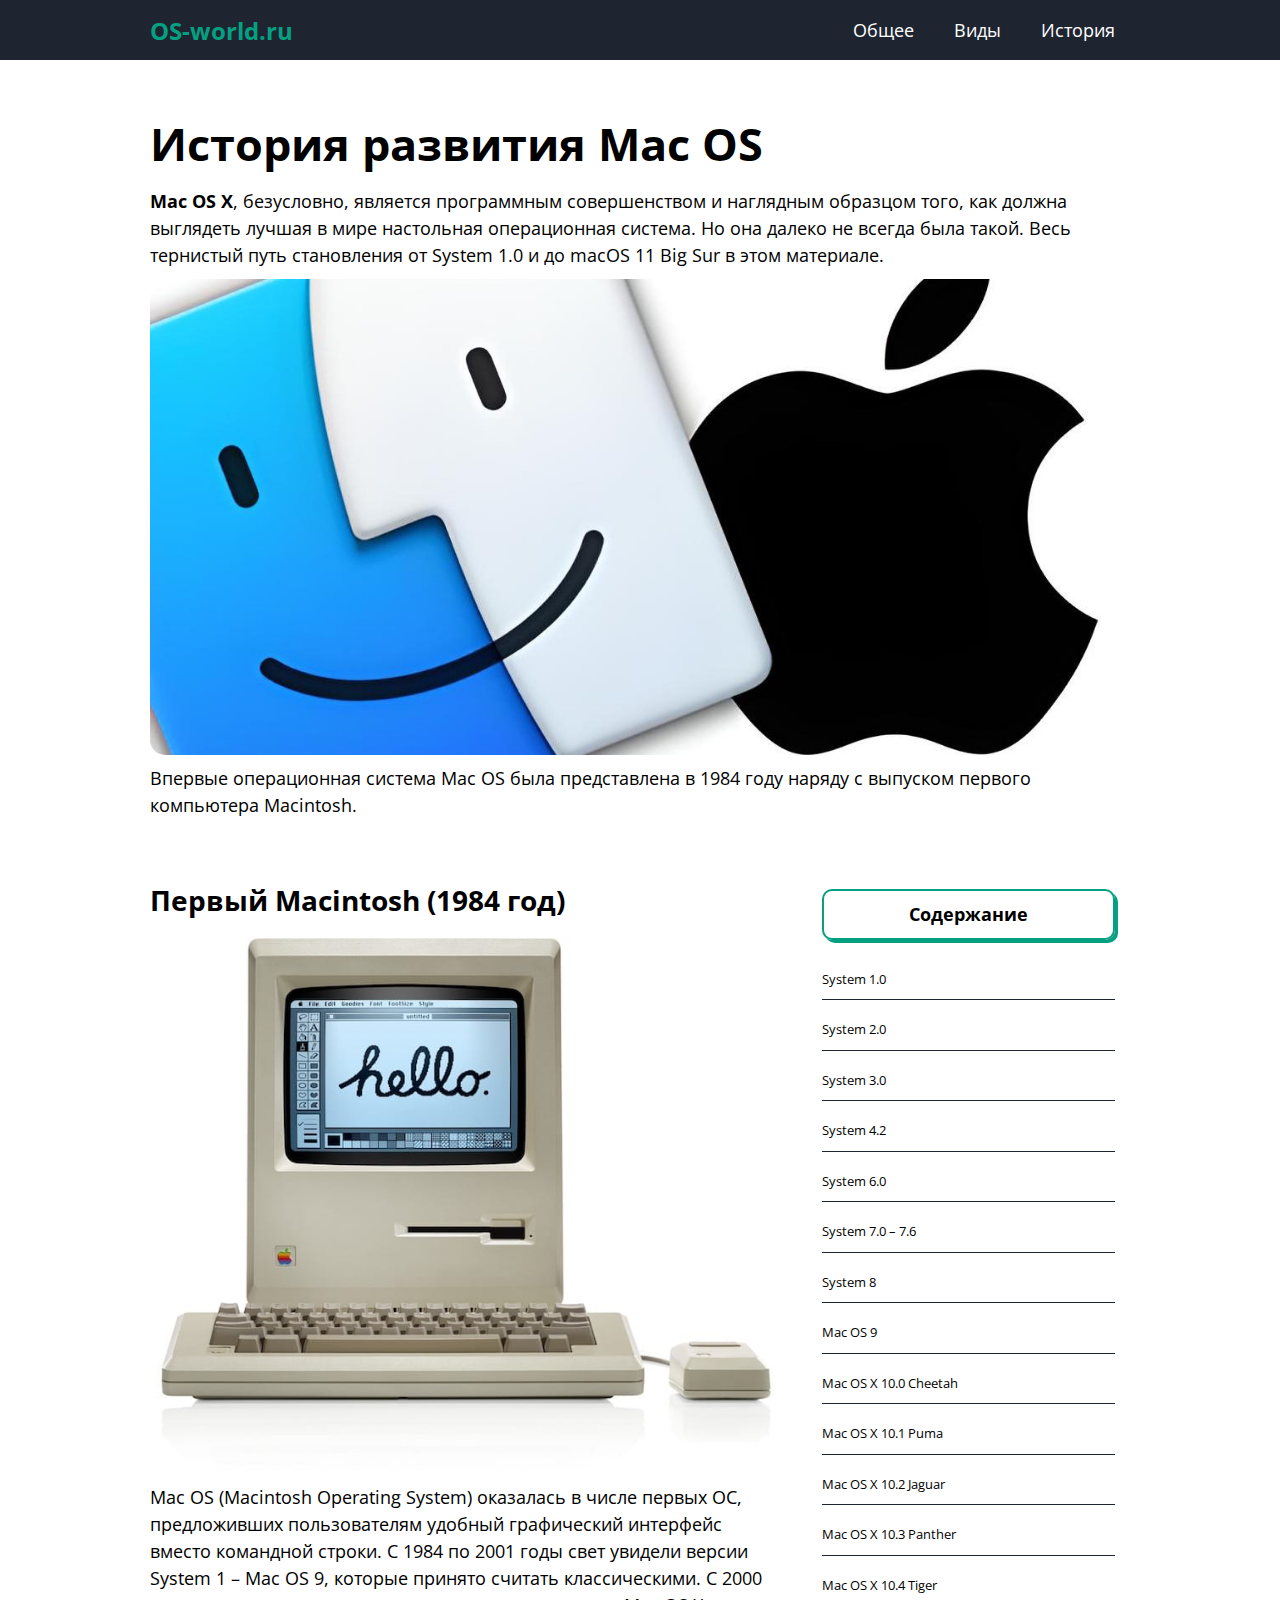
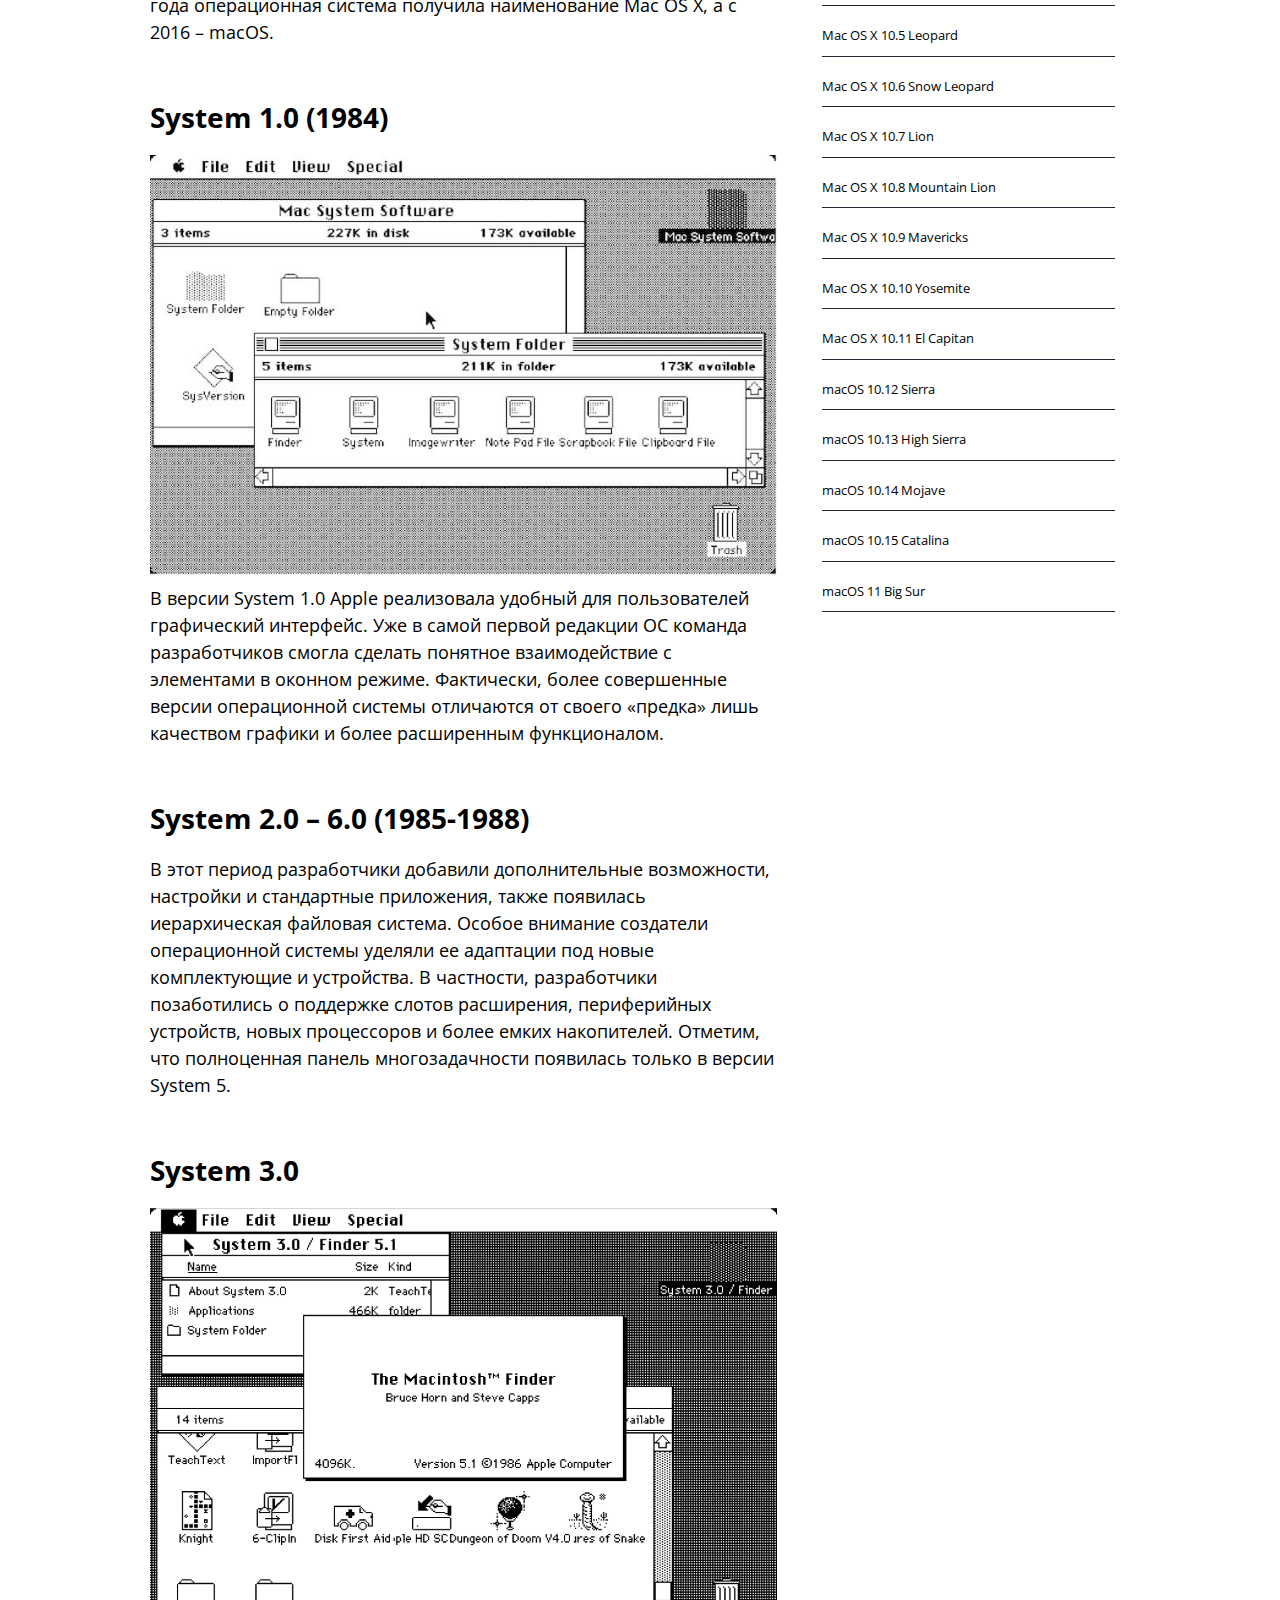
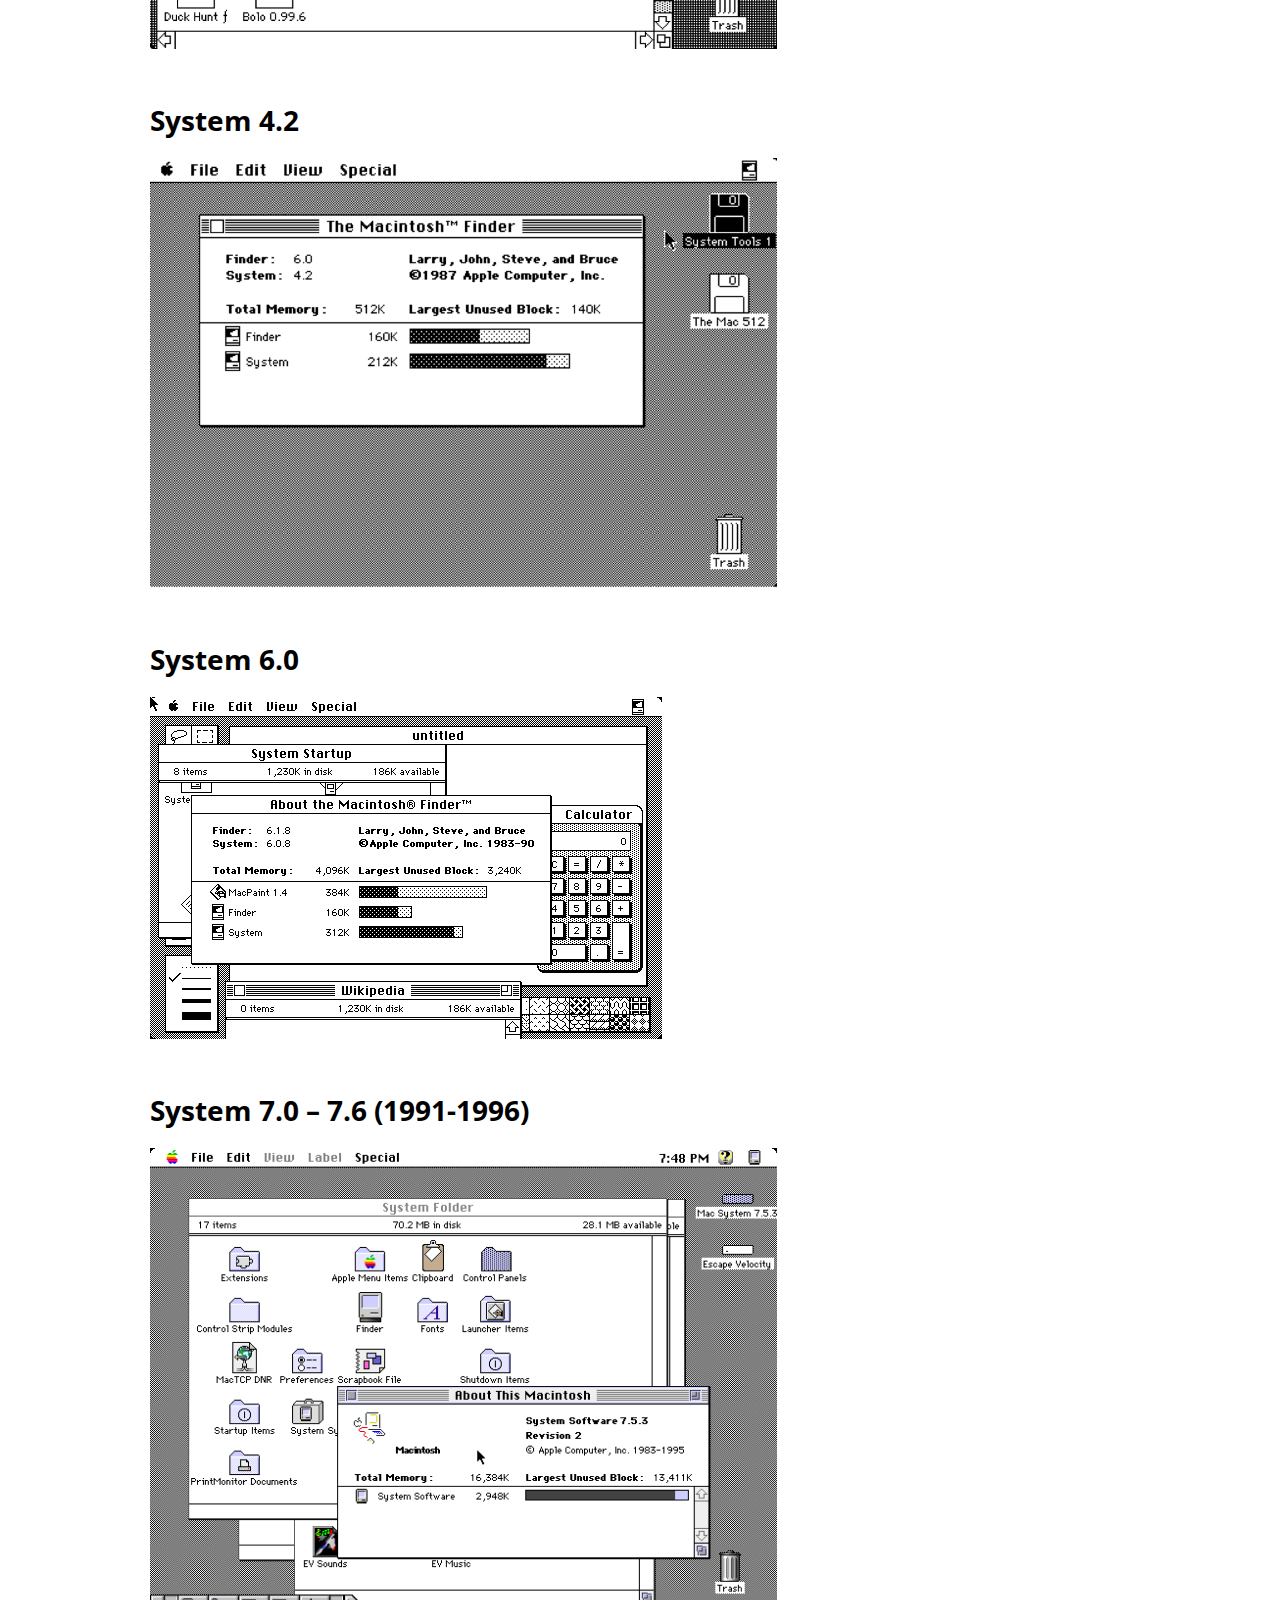
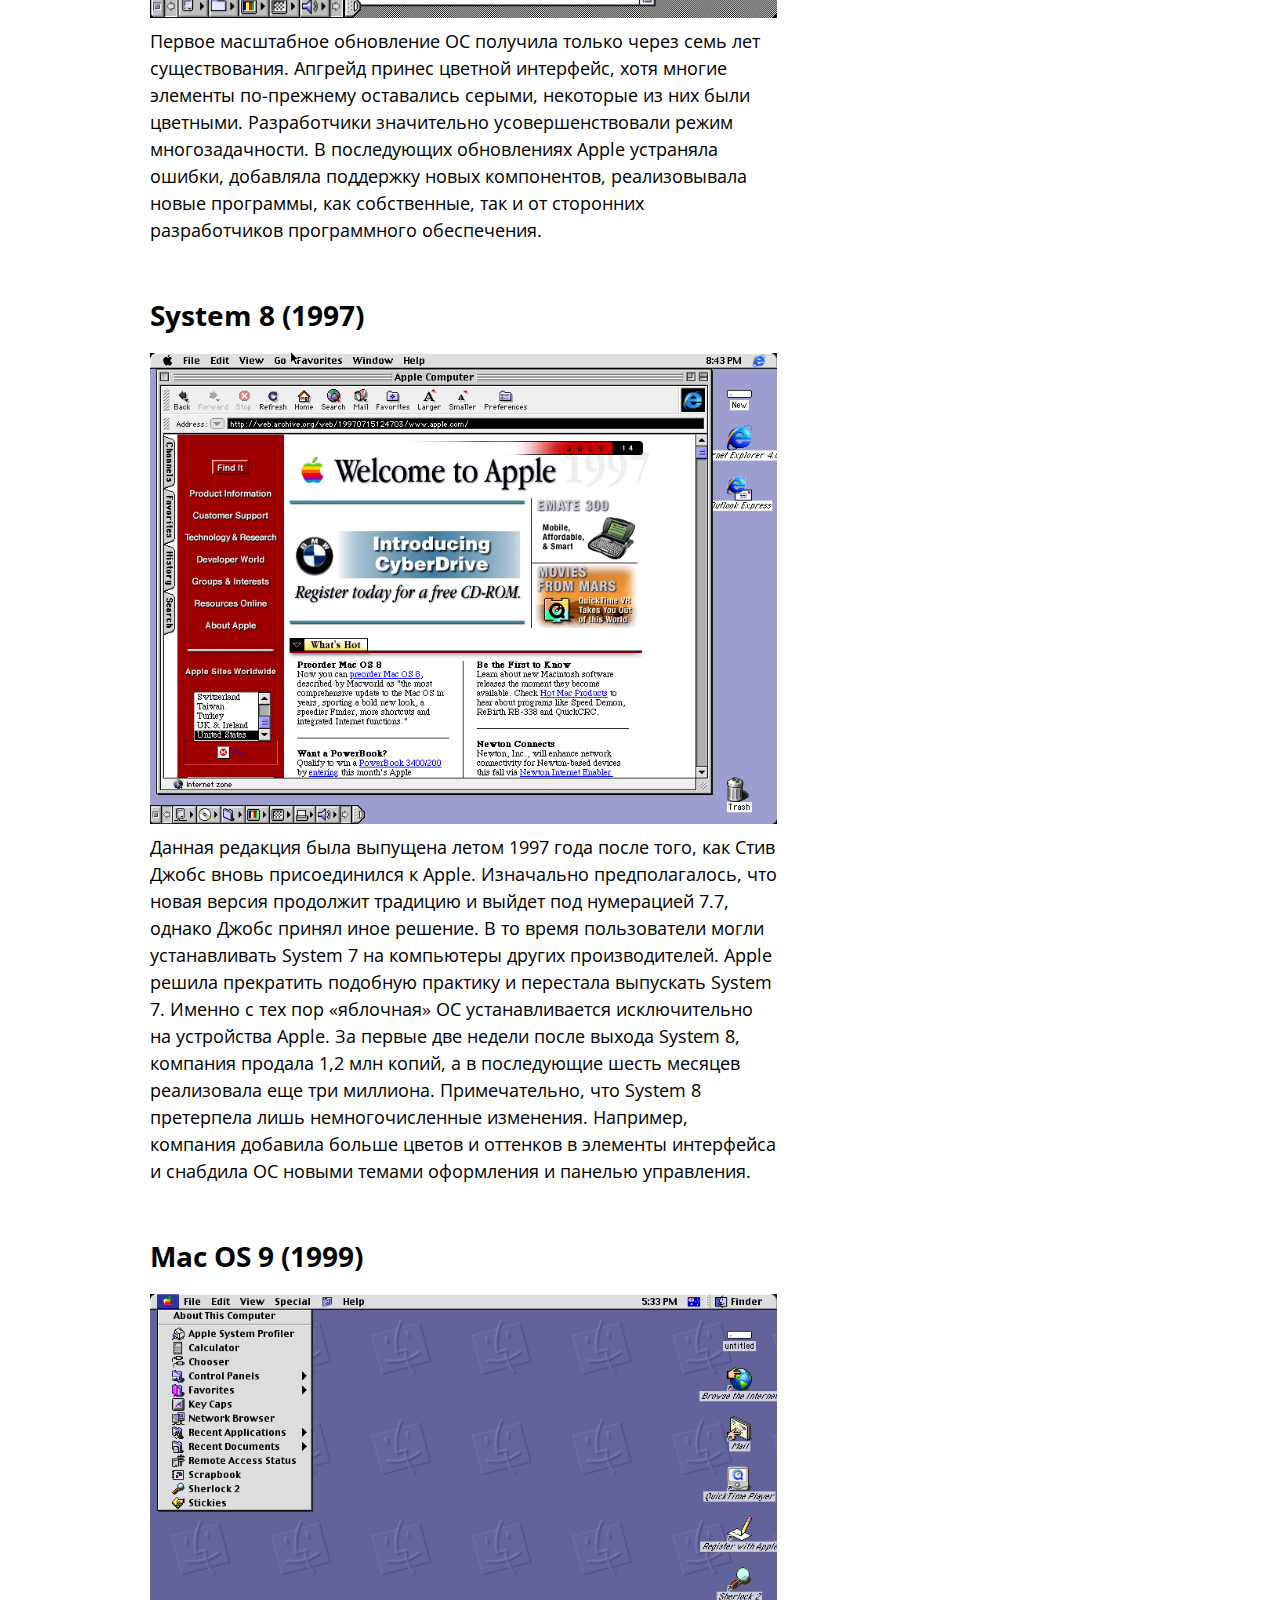
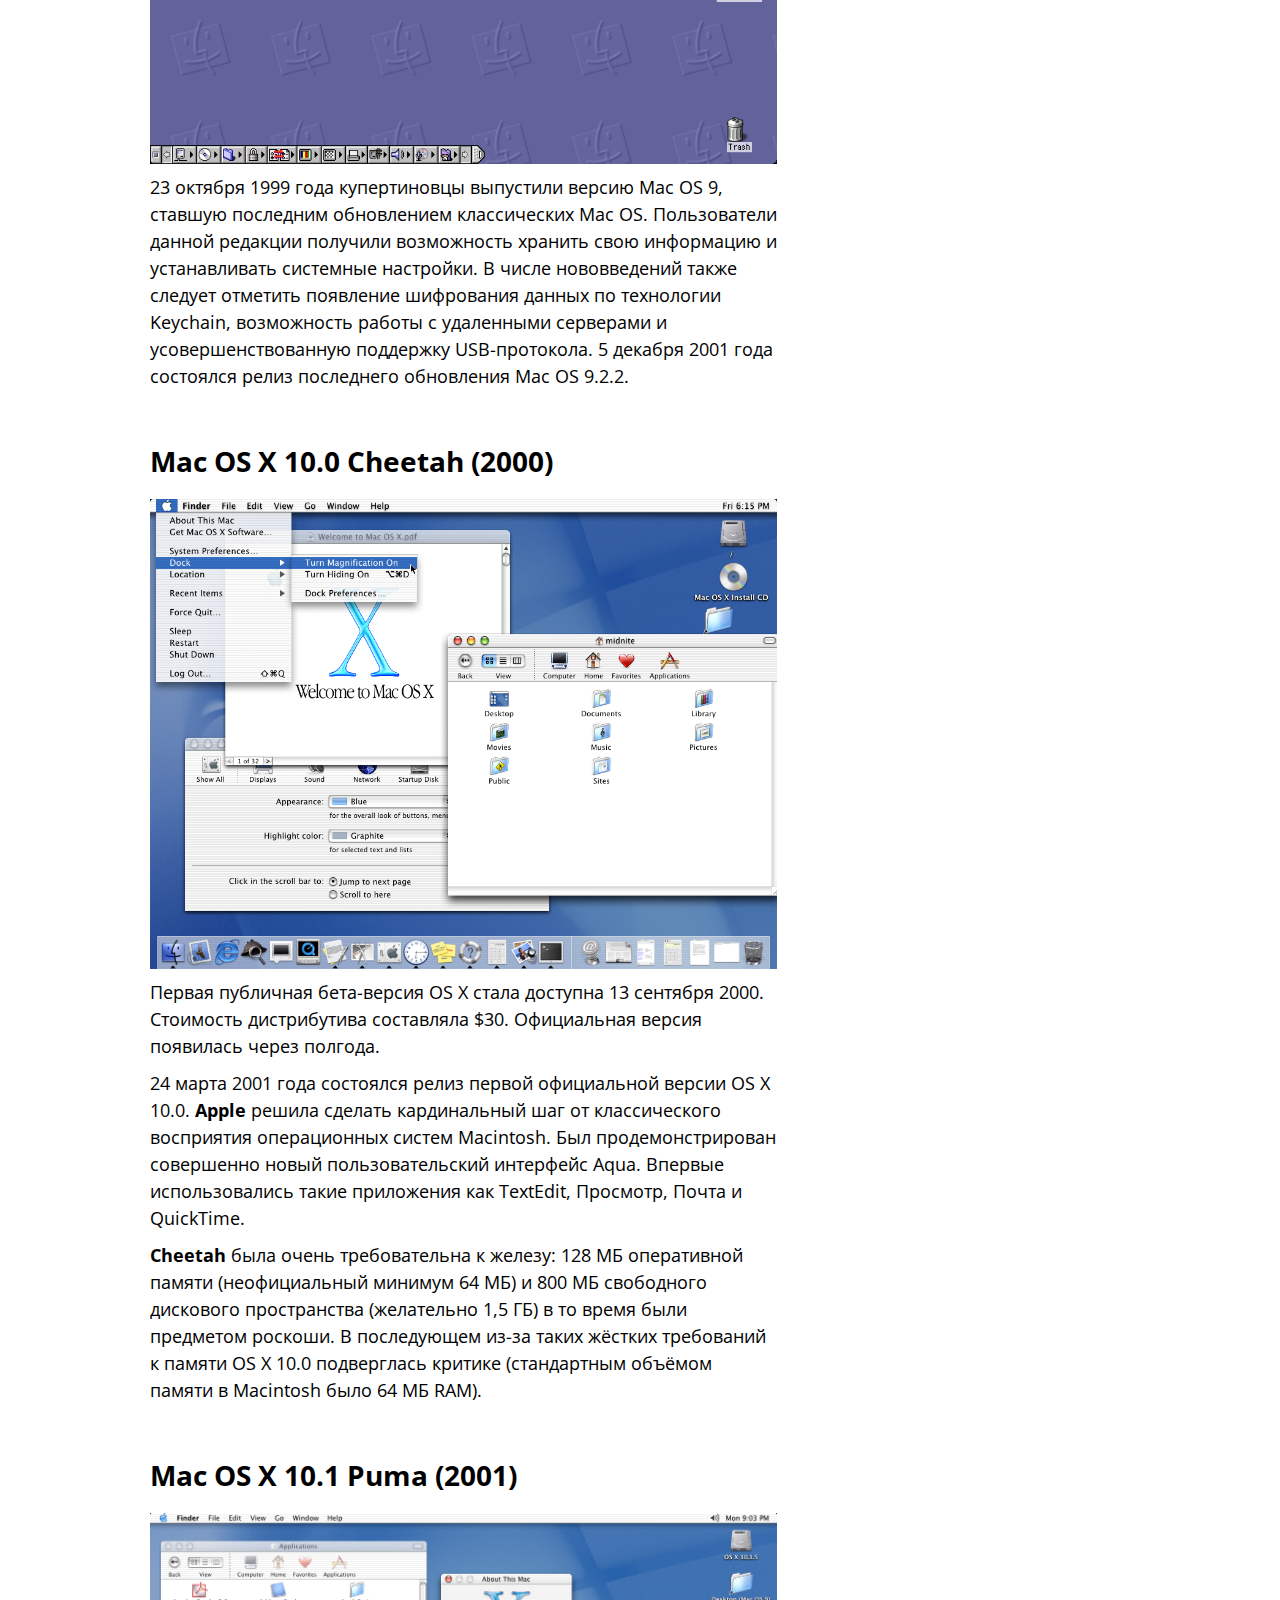
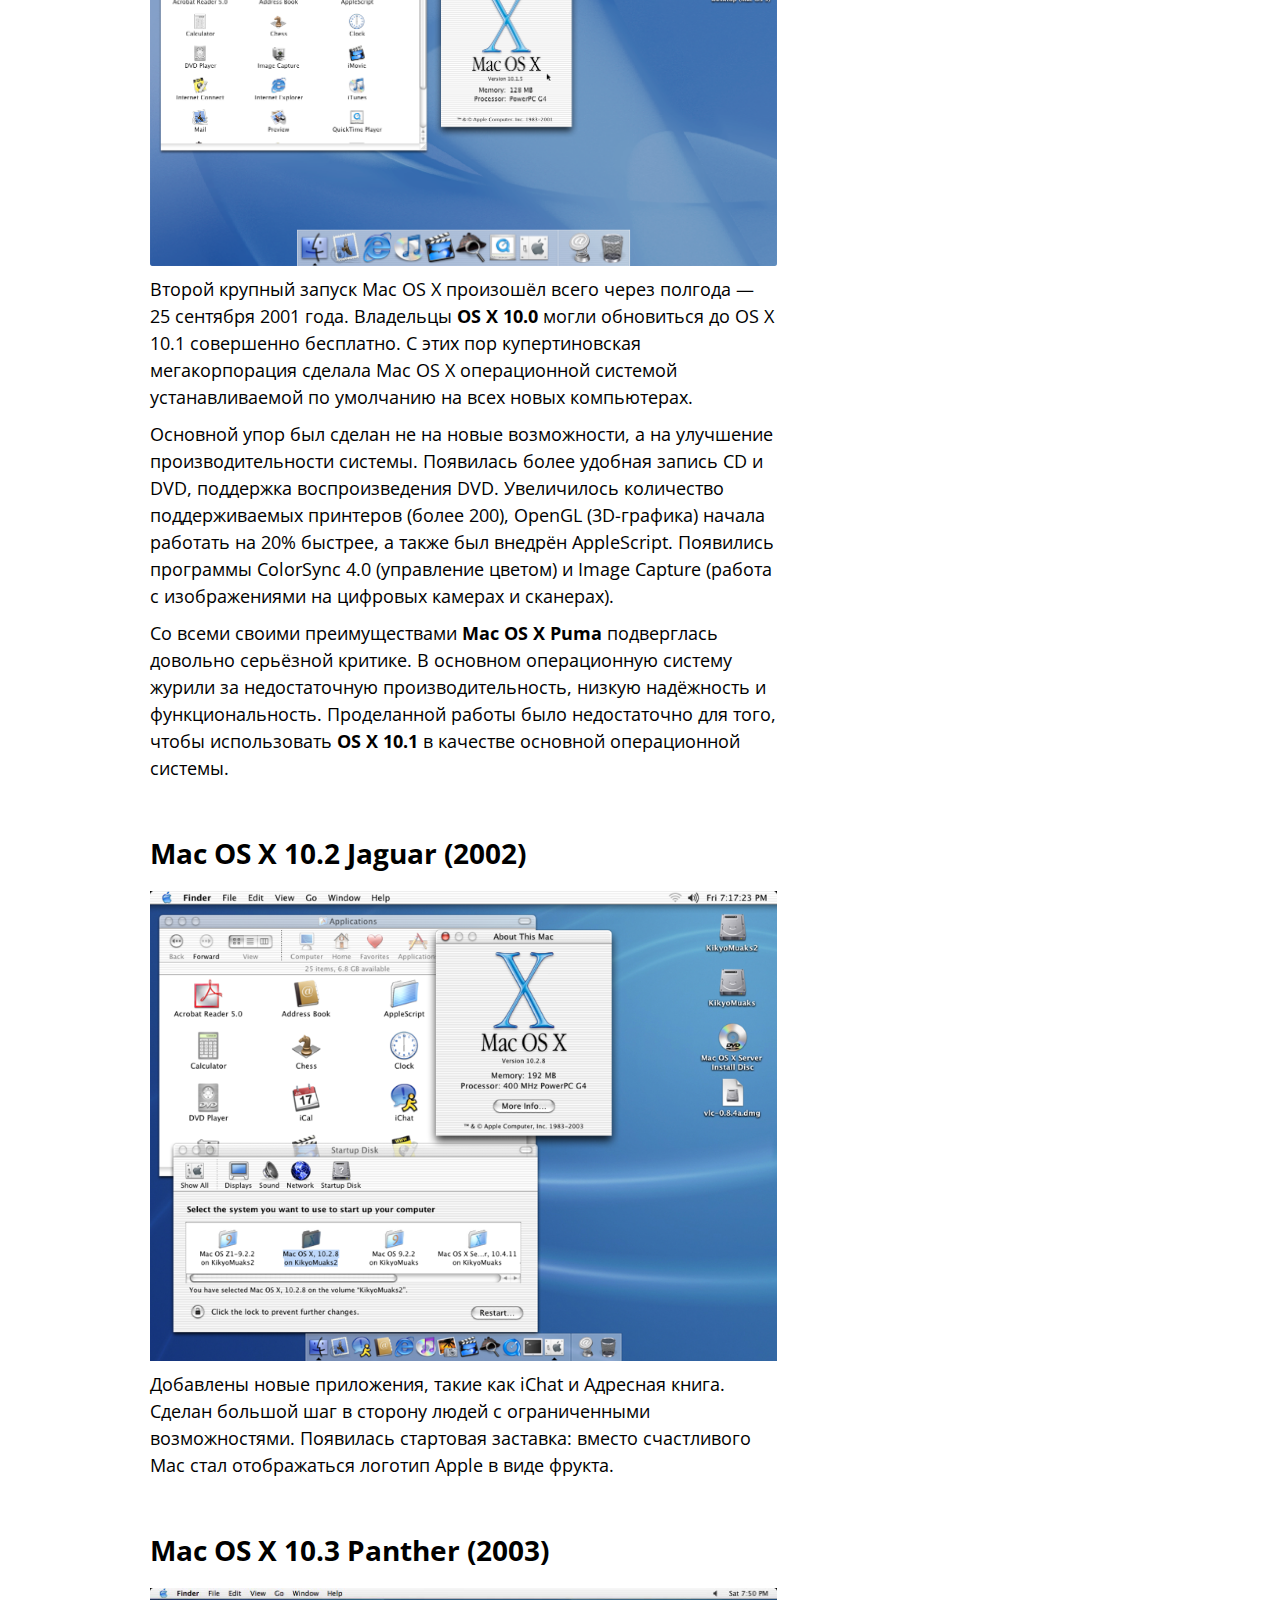
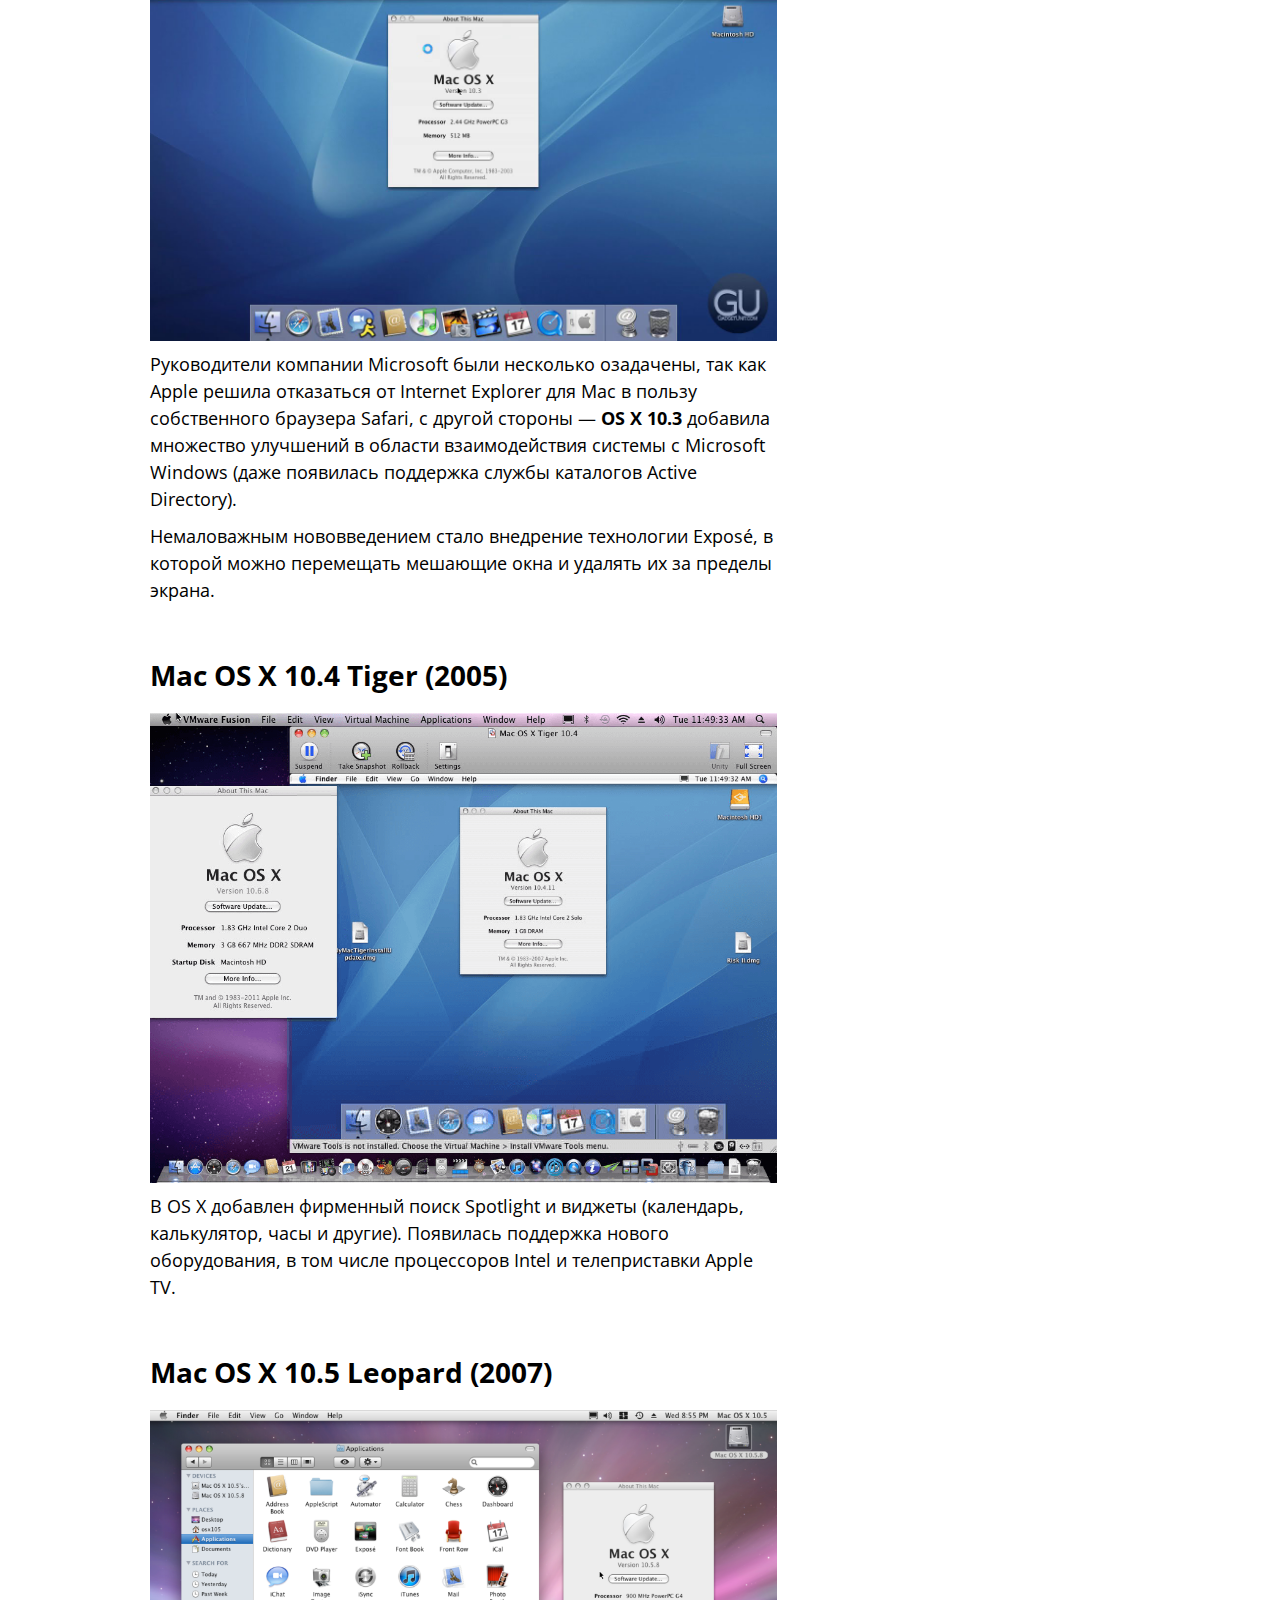
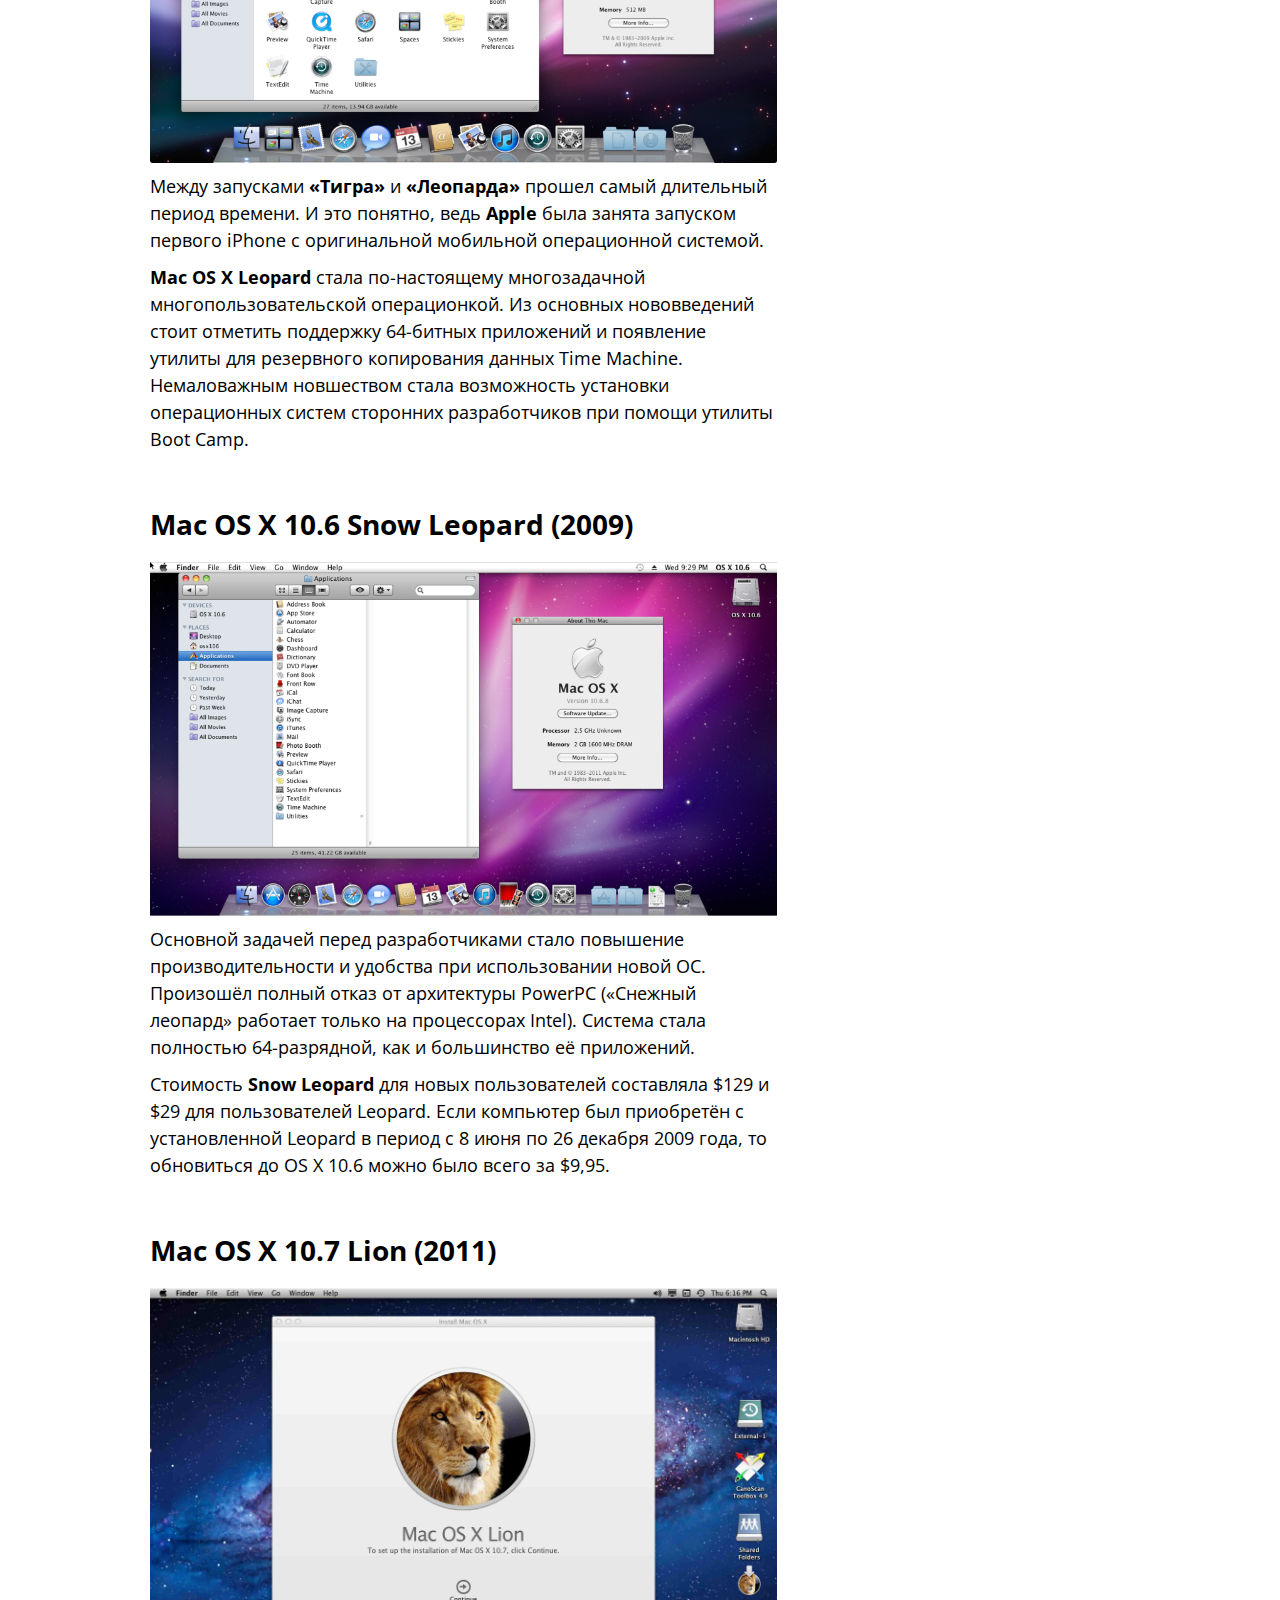
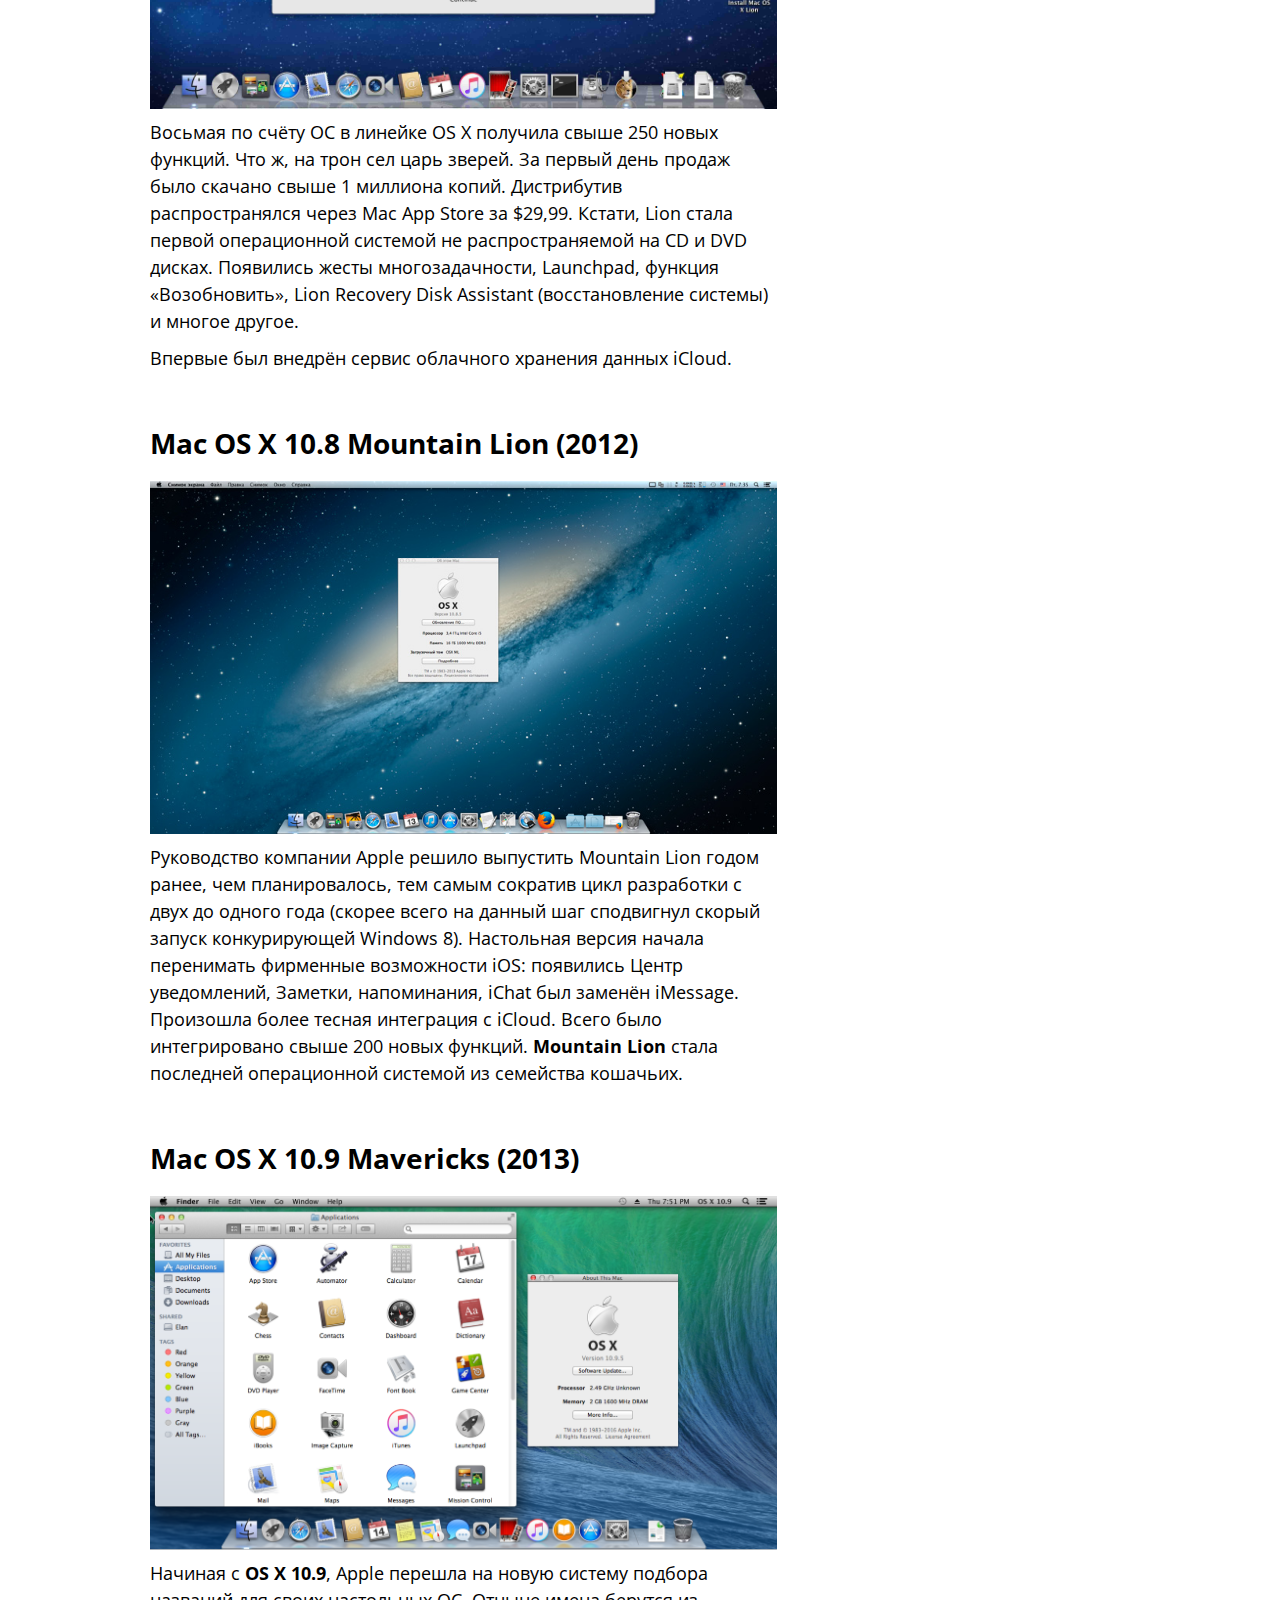
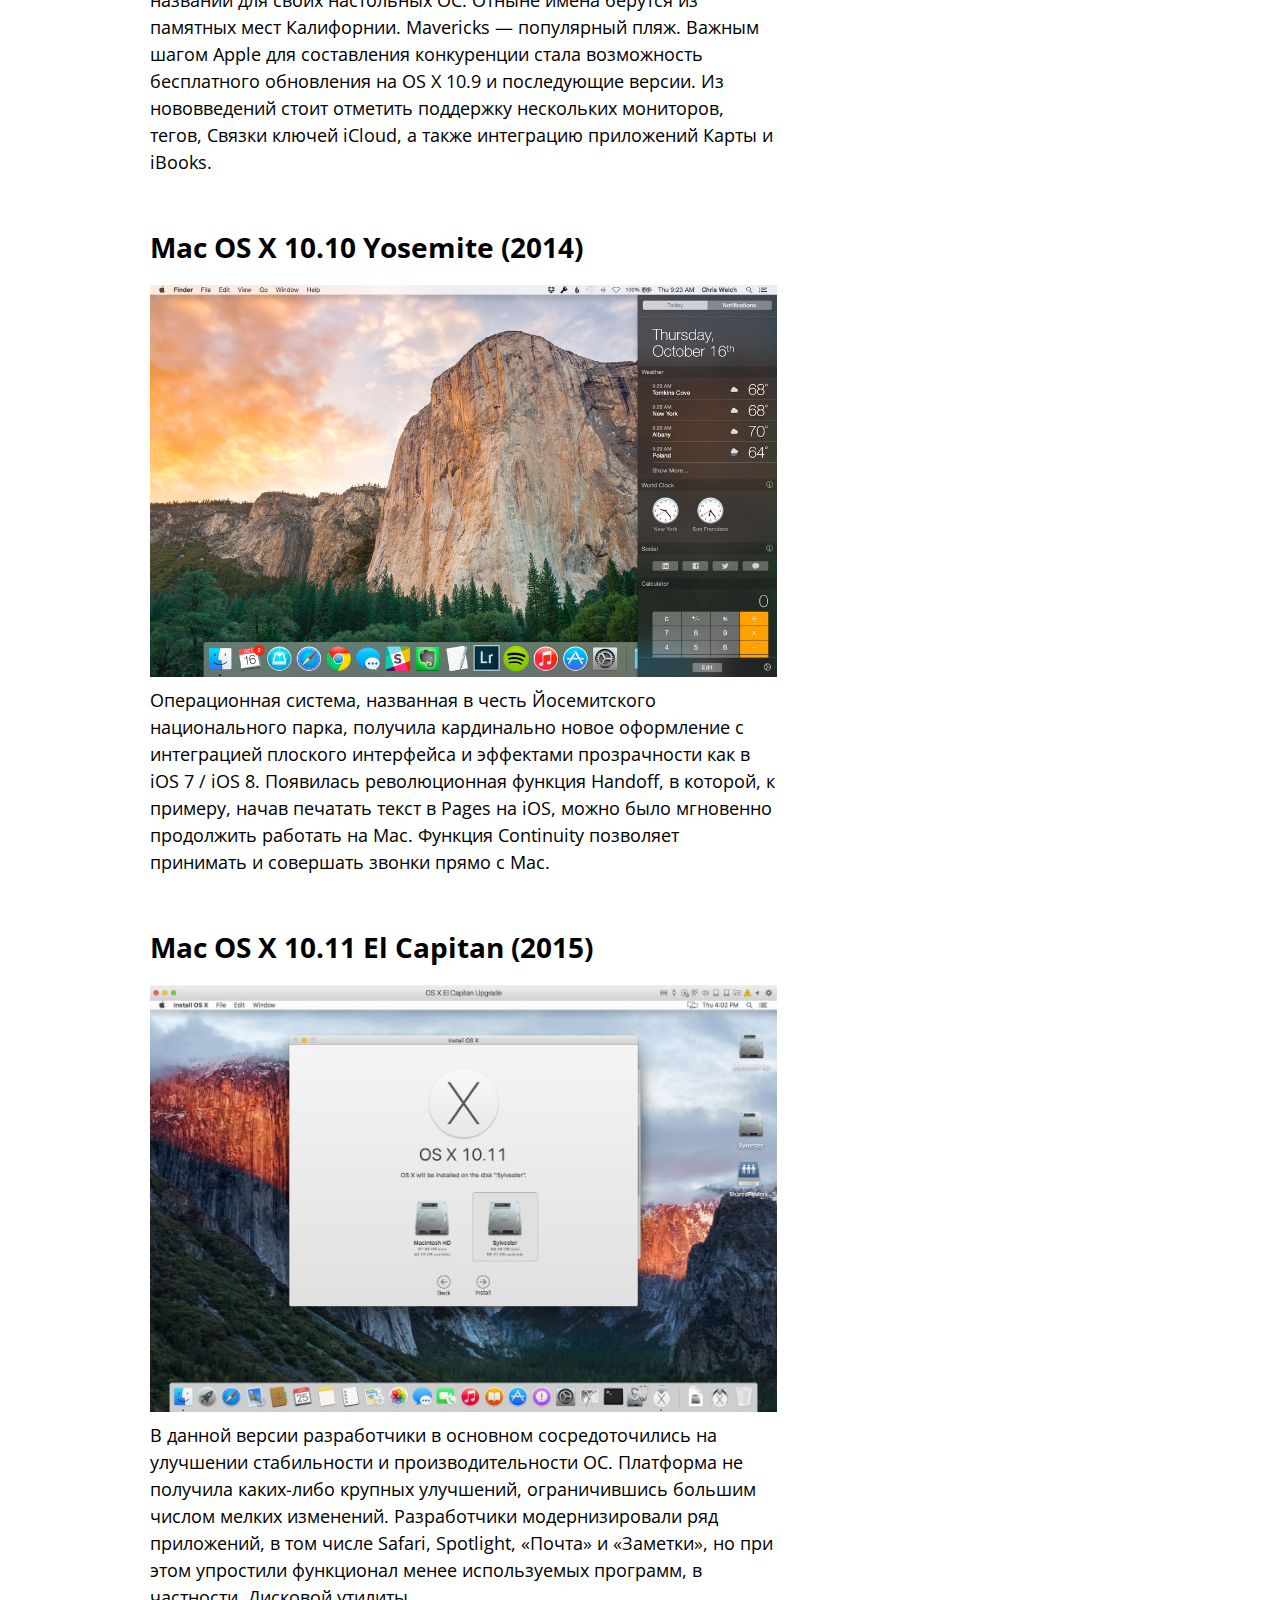
<file: macos.html>
<!DOCTYPE html>
<html lang="en">
   <head>
   	<meta charset="UTF-8">
   	<meta name="viewport" content="width=device-width, initial-scale=1.0">
   	<title>История развития Mac OS</title>
   	<!-- Favicon -->
      <link rel="shortcut icon" href="favicon.ico" type="image/x-icon">

      <!-- Fonts -->
      <link rel="preconnect" href="https://fonts.googleapis.com">
      <link rel="preconnect" href="https://fonts.gstatic.com" crossorigin>
      <link href="https://fonts.googleapis.com/css2?family=Open+Sans:wght@400;600;700&display=swap" rel="stylesheet">

      <link rel="stylesheet" href="css/blocks/header.css" type="text/css">
      <link rel="stylesheet" href="css/blocks/history.css" type="text/css">
      <link rel="stylesheet" href="css/blocks/footer.css" type="text/css">
      <link rel="stylesheet" href="css/reset.css" type="text/css">
   </head>
   <body>
      <div class="wrapper">
         <header class="header">
            <div class="container">
               <div class="header_content">
                  <div class="header_logo"><a href="index.html" class="logo">OS-world.ru</a></div>
                  <div class="header_burger">
                     <span></span>
                  </div>
                  <nav class="menu">
                     <ul class="menu_list">
                        <li>
                           <a href="main.html" class="menu_link">Общее</a>
                        </li>
                        <li>
                           <a href="#" class="menu_link">Виды</a>
                           <span class="menu_arrow arrow"></span>
                           <ul class="sub-menu_list">
                              <li>
                                 <a href="windows.html" class="sub-menu_link">Windows</a>
                              </li>
                              <li>
                                <a href="linux.html" class="sub-menu_link">Linux</a>
                              </li>
                              <li>
                                 <a href="macos.html" class="sub-menu_link">Mac OS</a>
                              </li>
                           </ul>
                        </li>
                        <li>
                           <a href="history.html" class="menu_link">История</a>
                        </li>
                     </ul>
                  </nav>
               </div>
            </div>
         </header>
         <main class="main">
            <div class="content">
               <div class="container">
                  <div class="page_title">
                     <h1>История развития Mac OS</h1>
                  </div>
                  <p id="first_paragraph"><strong>Mac OS X</strong>, безусловно, является программным совершенством и наглядным образцом того, как должна выглядеть лучшая в мире настольная операционная система. Но она далеко не всегда была такой. Весь тернистый путь становления от System 1.0 и до macOS 11 Big Sur в этом материале.</p>
                  <img src="image/desktops/macos/history_macos.jpeg" alt="history-macos" class="main_os_img">
                  <p>Впервые операционная система Mac OS была представлена в 1984 году наряду с выпуском первого компьютера Macintosh.</p>
                  <div class="version_list">
                     <h2 class="section_title">Первый Macintosh (1984 год)</h2>
                     <div class="version_img">
                        <img src="image/desktops/macos/Macintosh.jpeg" alt="Macintosh">
                     </div>
                     <p>Mac OS (Macintosh Operating System) оказалась в числе первых ОС, предложивших пользователям удобный графический интерфейс вместо командной строки. С 1984 по 2001 годы свет увидели версии System 1 – Mac OS 9, которые принято считать классическими. С 2000 года операционная система получила наименование Mac OS X, а с 2016 – macOS.</p>
                     <article class="version">
                        <div class="version_content">
                           <h2 id="system_1.0" class="section_title">System 1.0 (1984)</h2>
                           <div class="version_img">
                           <img src="image/desktops/macos/system_1.0.jpeg" alt="system_1.0"></div>
                           <p>В версии System 1.0 Apple реализовала удобный для пользователей графический интерфейс. Уже в самой первой редакции ОС команда разработчиков смогла сделать понятное взаимодействие с элементами в оконном режиме. Фактически, более совершенные версии операционной системы отличаются от своего «предка» лишь качеством графики и более расширенным функционалом.</p>
                        </div>
                     </article>
                     <article class="version">
                        <div class="version_content">
                           <h2 id="system_2.0" class="section_title">System 2.0 – 6.0 (1985-1988)</h2>
                           <p>В этот период разработчики добавили дополнительные возможности, настройки и стандартные приложения, также появилась иерархическая файловая система. Особое внимание создатели операционной системы уделяли ее адаптации под новые комплектующие и устройства. В частности, разработчики позаботились о поддержке слотов расширения, периферийных устройств, новых процессоров и более емких накопителей. Отметим, что полноценная панель многозадачности появилась только в версии System 5.</p>
                        </div>
                     </article>
                     <article class="version">
                        <div class="version_content">
                           <h2 id="system_3.0" class="section_title">System 3.0</h2>
                           <div class="version_img">
                           <img src="image/desktops/macos/system_3.0.png" alt="system_3.0"></div>
                        </div>
                     </article>
                     <article class="version">
                        <div class="version_content">
                           <h2 id="system_4.2" class="section_title">System 4.2</h2>
                           <div class="version_img">
                           <img src="image/desktops/macos/system_4.2.png" alt="system_4.2"></div>
                        </div>
                     </article>
                     <article class="version">
                        <div class="version_content">
                           <h2 id="system_6.0" class="section_title">System 6.0</h2>
                           <div class="version_img">
                           <img src="image/desktops/macos/system_6.0.png" alt="system_6.0"></div>
                        </div>
                     </article>
                     <article class="version">
                        <div class="version_content">
                           <h2 id="system_7.0" class="section_title">System 7.0 – 7.6 (1991-1996)</h2>
                           <div class="version_img">
                           <img src="image/desktops/macos/system_7.0.png" alt="system_7.0"></div>
                           <p>Первое масштабное обновление ОС получила только через семь лет существования. Апгрейд принес цветной интерфейс, хотя многие элементы по-прежнему оставались серыми, некоторые из них были цветными. Разработчики значительно усовершенствовали режим многозадачности. В последующих обновлениях Apple устраняла ошибки, добавляла поддержку новых компонентов, реализовывала новые программы, как собственные, так и от сторонних разработчиков программного обеспечения.</p>
                        </div>
                     </article>
                     <article class="version">
                        <div class="version_content">
                           <h2 id="system_8" class="section_title">System 8 (1997)</h2>
                           <div class="version_img">
                           <img src="image/desktops/macos/system_8.png" alt="system_8"></div>
                           <p>Данная редакция была выпущена летом 1997 года после того, как Стив Джобс вновь присоединился к Apple. Изначально предполагалось, что новая версия продолжит традицию и выйдет под нумерацией 7.7, однако Джобс принял иное решение. В то время пользователи могли устанавливать System 7 на компьютеры других производителей. Apple решила прекратить подобную практику и перестала выпускать System 7. Именно с тех пор «яблочная» ОС устанавливается исключительно на устройства Apple. За первые две недели после выхода System 8, компания продала 1,2 млн копий, а в последующие шесть месяцев реализовала еще три миллиона. Примечательно, что System 8 претерпела лишь немногочисленные изменения. Например, компания добавила больше цветов и оттенков в элементы интерфейса и снабдила ОС новыми темами оформления и панелью управления.</p>
                        </div>
                     </article>
                     <article class="version">
                        <div class="version_content">
                           <h2 id="mac_os_9" class="section_title">Mac OS 9 (1999)</h2>
                           <div class="version_img">
                           <img src="image/desktops/macos/mac_os_9.png" alt="mac_os_9"></div>
                           <p>23 октября 1999 года купертиновцы выпустили версию Mac OS 9, ставшую последним обновлением классических Mac OS. Пользователи данной редакции получили возможность хранить свою информацию и устанавливать системные настройки. В числе нововведений также следует отметить появление шифрования данных по технологии Keychain, возможность работы с удаленными серверами и усовершенствованную поддержку USB-протокола. 5 декабря 2001 года состоялся релиз последнего обновления Mac OS 9.2.2.</p>
                        </div>
                     </article>
                     <article class="version">
                        <div class="version_content">
                           <h2 id="mac_os_x_10" class="section_title">Mac OS X 10.0 Cheetah (2000)</h2>
                           <div class="version_img">
                           <img src="image/desktops/macos/mac_os_x_10.png" alt="mac_os_x_10"></div>
                           <p>Первая публичная бета-версия OS X стала доступна 13 сентября 2000. Стоимость дистрибутива составляла $30. Официальная версия появилась через полгода.</p>
                           <p>24 марта 2001 года состоялся релиз первой официальной версии OS X 10.0. <strong>Apple</strong> решила сделать кардинальный шаг от классического восприятия операционных систем Macintosh. Был продемонстрирован совершенно новый пользовательский интерфейс Aqua. Впервые использовались такие приложения как TextEdit, Просмотр, Почта и QuickTime.</p>
                           <p><strong>Cheetah</strong> была очень требовательна к железу: 128 МБ оперативной памяти (неофициальный минимум 64 МБ) и 800 МБ свободного дискового пространства (желательно 1,5 ГБ) в то время были предметом роскоши. В последующем из-за таких жёстких требований к памяти OS X 10.0 подверглась критике (стандартным объёмом памяти в Macintosh было 64 МБ RAM).</p>
                        </div>
                     </article>
                     <article class="version">
                        <div class="version_content">
                           <h2 id="mac_os_x_10.1" class="section_title">Mac OS X 10.1 Puma (2001)</h2>
                           <div class="version_img">
                           <img src="image/desktops/macos/mac_os_x_10.1.png" alt="mac_os_x_10.1"></div>
                           <p>Второй крупный запуск Mac OS X произошёл всего через полгода — 25 сентября 2001 года. Владельцы <strong>OS X 10.0</strong> могли обновиться до OS X 10.1 совершенно бесплатно. С этих пор купертиновская мегакорпорация сделала Mac OS X операционной системой устанавливаемой по умолчанию на всех новых компьютерах.</p>
                           <p>Основной упор был сделан не на новые возможности, а на улучшение производительности системы. Появилась более удобная запись CD и DVD, поддержка воспроизведения DVD. Увеличилось количество поддерживаемых принтеров (более 200), OpenGL (3D-графика) начала работать на 20% быстрее, а также был внедрён AppleScript. Появились программы ColorSync 4.0 (управление цветом) и Image Capture (работа с изображениями на цифровых камерах и сканерах).</p>
                           <p>Со всеми своими преимуществами <strong>Mac OS X Puma</strong> подверглась довольно серьёзной критике. В основном операционную систему журили за недостаточную производительность, низкую надёжность и функциональность. Проделанной работы было недостаточно для того, чтобы использовать <strong>OS X 10.1</strong> в качестве основной операционной системы.</p>
                        </div>
                     </article>
                     <article class="version">
                        <div class="version_content">
                           <h2 id="mac_os_x_10.2" class="section_title">Mac OS X 10.2 Jaguar (2002)</h2>
                           <div class="version_img">
                           <img src="image/desktops/macos/mac_os_x_10.2.png" alt="mac_os_x_10.2"></div>
                           <p>Добавлены новые приложения, такие как iChat и Адресная книга. Сделан большой шаг в сторону людей с ограниченными возможностями. Появилась стартовая заставка: вместо счастливого Mac стал отображаться логотип Apple в виде фрукта.</p>
                        </div>
                     </article>
                     <article class="version">
                        <div class="version_content">
                           <h2 id="mac_os_x_10.3" class="section_title">Mac OS X 10.3 Panther (2003)</h2>
                           <div class="version_img">
                           <img src="image/desktops/macos/mac_os_x_10.3.jpeg" alt="mac_os_x_10.3"></div>
                           <p>Руководители компании Microsoft были несколько озадачены, так как Apple решила отказаться от Internet Explorer для Mac в пользу собственного браузера Safari, с другой стороны — <strong>OS X 10.3</strong> добавила множество улучшений в области взаимодействия системы с Microsoft Windows (даже появилась поддержка службы каталогов Active Directory).</p>
                           <p>Немаловажным нововведением стало внедрение технологии Exposé, в которой можно перемещать мешающие окна и удалять их за пределы экрана.</p>
                        </div>
                     </article>
                     <article class="version">
                        <div class="version_content">
                           <h2 id="mac_os_x_10.4" class="section_title">Mac OS X 10.4 Tiger (2005)</h2>
                           <div class="version_img">
                           <img src="image/desktops/macos/mac_os_x_10.4.png" alt="mac_os_x_10.4"></div>
                           <p>В OS X добавлен фирменный поиск Spotlight и виджеты (календарь, калькулятор, часы и другие). Появилась поддержка нового оборудования, в том числе процессоров Intel и телеприставки Apple TV.</p>
                        </div>
                     </article>
                     <article class="version">
                        <div class="version_content">
                           <h2 id="mac_os_x_10.5" class="section_title">Mac OS X 10.5 Leopard (2007)</h2>
                           <div class="version_img">
                           <img src="image/desktops/macos/mac_os_x_10.5.png" alt="mac_os_x_10.5"></div>
                           <p>Между запусками <strong>«Тигра»</strong> и <strong>«Леопарда»</strong> прошел самый длительный период времени. И это понятно, ведь <strong>Apple</strong> была занята запуском первого iPhone с оригинальной мобильной операционной системой.</p>
                           <p><strong>Mac OS X Leopard</strong> стала по-настоящему многозадачной многопользовательской операционкой. Из основных нововведений стоит отметить поддержку 64-битных приложений и появление утилиты для резервного копирования данных Time Machine. Немаловажным новшеством стала возможность установки операционных систем сторонних разработчиков при помощи утилиты Boot Camp.</p>
                        </div>
                     </article>
                     <article class="version">
                        <div class="version_content">
                           <h2 id="mac_os_x_10.6" class="section_title">Mac OS X 10.6 Snow Leopard (2009)</h2>
                           <div class="version_img">
                           <img src="image/desktops/macos/mac_os_x_10.6.png" alt="mac_os_x_10.6"></div>
                           <p>Основной задачей перед разработчиками стало повышение производительности и удобства при использовании новой ОС. Произошёл полный отказ от архитектуры PowerPC («Снежный леопард» работает только на процессорах Intel). Система стала полностью 64-разрядной, как и большинство её приложений.</p>
                           <p>Стоимость <strong>Snow Leopard</strong> для новых пользователей составляла $129 и $29 для пользователей Leopard. Если компьютер был приобретён с установленной Leopard в период с 8 июня по 26 декабря 2009 года, то обновиться до OS X 10.6 можно было всего за $9,95.</p>
                        </div>
                     </article>
                     <article class="version">
                        <div class="version_content">
                           <h2 id="mac_os_x_10.7" class="section_title">Mac OS X 10.7 Lion (2011)</h2>
                           <div class="version_img">
                           <img src="image/desktops/macos/mac_os_x_10.7.jpeg" alt="mac_os_x_10.7"></div>
                           <p>Восьмая по счёту ОС в линейке OS X получила свыше 250 новых функций. Что ж, на трон сел царь зверей. За первый день продаж было скачано свыше 1 миллиона копий. Дистрибутив распространялся через Mac App Store за $29,99. Кстати, Lion стала первой операционной системой не распространяемой на CD и DVD дисках. Появились жесты многозадачности, Launchpad, функция «Возобновить», Lion Recovery Disk Assistant (восстановление системы) и многое другое.</p>
                           <p>Впервые был внедрён сервис облачного хранения данных iCloud.</p>
                        </div>
                     </article>
                     <article class="version">
                        <div class="version_content">
                           <h2 id="mac_os_x_10.8" class="section_title">Mac OS X 10.8 Mountain Lion (2012)</h2>
                           <div class="version_img">
                           <img src="image/desktops/macos/mac_os_x_10.8.jpeg" alt="mac_os_x_10.8"></div>
                           <p>Руководство компании Apple решило выпустить Mountain Lion годом ранее, чем планировалось, тем самым сократив цикл разработки с двух до одного года (скорее всего на данный шаг сподвигнул скорый запуск конкурирующей Windows 8). Настольная версия начала перенимать фирменные возможности iOS: появились Центр уведомлений, Заметки, напоминания, iChat был заменён iMessage. Произошла более тесная интеграция с iCloud. Всего было интегрировано свыше 200 новых функций. <strong>Mountain Lion</strong> стала последней операционной системой из семейства кошачьих.</p>
                        </div>
                     </article>
                     <article class="version">
                        <div class="version_content">
                           <h2 id="mac_os_x_10.9" class="section_title">Mac OS X 10.9 Mavericks (2013)</h2>
                           <div class="version_img">
                           <img src="image/desktops/macos/mac_os_x_10.9.png" alt="mac_os_x_10.9"></div>
                           <p>Начиная с <strong>OS X 10.9</strong>, Apple перешла на новую систему подбора названий для своих настольных ОС. Отныне имена берутся из памятных мест Калифорнии. Mavericks — популярный пляж. Важным шагом Apple для составления конкуренции стала возможность бесплатного обновления на OS X 10.9 и последующие версии. Из нововведений стоит отметить поддержку нескольких мониторов, тегов, Связки ключей iCloud, а также интеграцию приложений Карты и iBooks.</p>
                        </div>
                     </article>
                    <article class="version">
                        <div class="version_content">
                           <h2 id="mac_os_x_10.10" class="section_title">Mac OS X 10.10 Yosemite (2014)</h2>
                           <div class="version_img">
                           <img src="image/desktops/macos/mac_os_x_10.10.png" alt="mac_os_x_10.10"></div>
                           <p>Операционная система, названная в честь Йосемитского национального парка, получила кардинально новое оформление с интеграцией плоского интерфейса и эффектами прозрачности как в iOS 7 / iOS 8. Появилась революционная функция Handoff, в которой, к примеру, начав печатать текст в Pages на iOS, можно было мгновенно продолжить работать на Mac. Функция Continuity позволяет принимать и совершать звонки прямо с Mac.</p>
                        </div>
                     </article>
                     <article class="version">
                        <div class="version_content">
                           <h2 id="mac_os_x_10.11" class="section_title">Mac OS X 10.11 El Capitan (2015)</h2>
                           <div class="version_img">
                           <img src="image/desktops/macos/mac_os_x_10.11.jpeg" alt="mac_os_x_10.11"></div>
                           <p>В данной версии разработчики в основном сосредоточились на улучшении стабильности и производительности ОС. Платформа не получила каких-либо крупных улучшений, ограничившись большим числом мелких изменений. Разработчики модернизировали ряд приложений, в том числе Safari, Spotlight, «Почта» и «Заметки», но при этом упростили функционал менее используемых программ, в частности, Дисковой утилиты.</p>
                        </div>
                     </article>
                     <article class="version">
                        <div class="version_content">
                           <h2 id="macOS_10.12" class="section_title">macOS 10.12 Sierra (2016)</h2>
                           <div class="version_img">
                           <img src="image/desktops/macos/macOS_10.12.jpeg" alt="macOS_10.12"></div>
                           <p>С выпуском macOS 10.12 Sierra Apple переименовала Mac OS X в macOS. В данной версии появилась поддержка виртуального ассистента Siri, платежной системы Apple Pay. Кроме того, у пользователей появилась возможность разблокировать Mac с помощью смарт-часов Apple Watch.</p>
                        </div>
                     </article>
                     <article class="version">
                        <div class="version_content">
                           <h2 id="macOS_10.13" class="section_title">macOS 10.13 High Sierra (2017)</h2>
                           <div class="version_img">
                           <img src="image/desktops/macos/macOS_10.13.jpeg" alt="macOS_10.13"></div>
                           <p>25 сентября 2017 года состоялся релиз macOS 10.13 High Sierra (обзор). В основном данное обновление лишь незначительно отличается от предыдущего. Одними из главных нововведений стали новая файловая система APFS и реализация новой версии технологии Metal 2.</p>
                        </div>
                     </article>
                     <article class="version">
                        <div class="version_content">
                           <h2 id="macOS_10.14" class="section_title">macOS 10.14 Mojave (2018)</h2>
                           <div class="version_img">
                           <img src="image/desktops/macos/macOS_10.14.jpeg" alt="macOS_10.14"></div>
                           <p>Операционную систему macOS Mojave (обзор), традиционно для последних лет названную в честь калифорнийской достопримечательности, представили публике 4 июня 2018 года на конференции WWDC-2018.</p>
                           <p>В рамках презентации Крейг Федериги ответил на главный вопрос, интересовавший публику — станет ли Apple объединять мобильную и десктопную ОС по примеру Microsoft Windows? Ответ — нет, компания по-прежнему будет разрабатывать две отдельные системы в соответствии со спецификой работы iГаджетов и компьютеров Mac, но отныне разработчики смогут относительно легко и удобно портировать приложения с iOS на macOS и обратно.</p>
                           <p>В качестве примера в новой macOS Mojave появились мобильные программы Акции, Новости, Дом и Диктофон. Кроме того, в macOS Mojave был реализован долгожданная Темная тема оформления для комфортной работы с интерфейсом в темное время суток, обновлен магазин приложений Mac App Store, реализованы групповые вызовы FaceTime, в Finder появилось новое меню Быстрые действия и т.д.</p>
                        </div>
                     </article>
                     <article class="version">
                        <div class="version_content">
                           <h2 id="macOS_10.15" class="section_title">macOS 10.15 Catalina (2019)</h2>
                           <div class="version_img">
                           <img src="image/desktops/macos/macOS_10.15.jpeg" alt="macOS_10.15"></div>
                           <p>macOS Catalina (обзор) была анонсирована 3 июня 2019 года на конференции WWDC 2019. По традиции название выбрано в честь крупной географической достопримечательности расположенной в Калифорнии — скалистого острова Санта-Каталина в Тихом океане, расположенного вблизи побережья Южной Калифорнии.</p>
                        </div>
                     </article>
                     <article class="version">
                        <div class="version_content">
                           <h2 id="macOS_11" class="section_title">macOS 11 Big Sur (2020)</h2>
                           <div class="version_img">
                           <img src="image/desktops/macos/macOS_11.jpeg" alt="macOS_11"></div>
                           <p>macOS 11 Big Sur (обзор) была анонсирована 22 июня 2020 года на конференции WWDC 2020 и выпущена для всех пользователей 12 ноября 2020 года.</p>
                           <p>К основным изменениям macOS Big Sur относятся новый дизайн пользовательского интерфейса и поддержка собственных процессоров на архитектуре ARM (M1). Кроме того, была улучшена защита системы от уязвимостей при установке программного обеспечения, кибербезопасность, значительная переработка браузера Safari, появилась поддержка приложений iOS и iPadOS.</p>
                        </div>
                     </article>
                  </div>
                  <aside class="aside">
                     <div class="aside_content">
                        <h2 class="aside_title"><strong>Содержание</strong></h2>
                        <ul class="aside_list">
                           <li><a href="#system_1.0">System 1.0</a></li>
                           <li><a href="#system_2.0">System 2.0</a></li>   
                           <li><a href="#system_3.0">System 3.0</a></li>
                           <li><a href="#system_4.2">System 4.2</a></li>
                           <li><a href="#system_6.0">System 6.0</a></li>
                           <li><a href="#system_7.0">System 7.0 – 7.6</a></li>
                           <li><a href="#system_8">System 8</a></li>
                           <li><a href="#mac_os_9">Mac OS 9</a></li>
                           <li><a href="#mac_os_x_10">Mac OS X 10.0 Cheetah</a></li>
                           <li><a href="#mac_os_x_10.1">Mac OS X 10.1 Puma</a></li>
                           <li><a href="#mac_os_x_10.2">Mac OS X 10.2 Jaguar</a></li>
                           <li><a href="#mac_os_x_10.3">Mac OS X 10.3 Panther</a></li>
                           <li><a href="#mac_os_x_10.4">Mac OS X 10.4 Tiger</a></li>
                           <li><a href="#mac_os_x_10.5">Mac OS X 10.5 Leopard</a></li>
                           <li><a href="#mac_os_x_10.6">Mac OS X 10.6 Snow Leopard</a></li>
                           <li><a href="#mac_os_x_10.7">Mac OS X 10.7 Lion</a></li>
                           <li><a href="#mac_os_x_10.8">Mac OS X 10.8 Mountain Lion</a></li>
                           <li><a href="#mac_os_x_10.9">Mac OS X 10.9 Mavericks</a></li>
                           <li><a href="#mac_os_x_10.10">Mac OS X 10.10 Yosemite</a></li>
                           <li><a href="#mac_os_x_10.11">Mac OS X 10.11 El Capitan</a></li>
                           <li><a href="#macOS_10.12">macOS 10.12 Sierra</a></li>
                           <li><a href="#macOS_10.13">macOS 10.13 High Sierra</a></li>
                           <li><a href="#macOS_10.14">macOS 10.14 Mojave</a></li>
                           <li><a href="#macOS_10.15">macOS 10.15 Catalina</a></li>
                           <li><a href="#macOS_11">macOS 11 Big Sur</a></li>
                        </ul>  
                     </div>
                  </aside>
               </div>
            </div>   
         </main>
         <footer class="footer">
            <div class="container">
               <div class="footer_top">
                  <h3 class="footer_title">OS-world.ru</h3>
                  <p>На этом сайте вы можете получить различную информацию об операционных системах, ознакомиться с историей их развития и подробнее узнать о самых популярных операционных системах.</p>
                  <ul class="footer_socials">
                     <a href="https://ru-ru.facebook.com/" class="social_icons">
                        <img src="image/social_icons/facebook.png" alt="facebook"></a>
                     </a>
                     <a href="https://twitter.com/?lang=ru" class="social_icons">
                        <img src="image/social_icons/twitter.png" alt="twitter"></a>
                     </a>
                     <a href="https://vk.com/" class="social_icons">
                        <img src="image/social_icons/vk.png" alt="vk"></a>
                     </a>
                     <a href="https://www.pinterest.ru/" class="social_icons">
                        <img src="image/social_icons/pinterest.png" alt="pinterest"></a>
                     </a>
                  </ul>
               </div>
               <div class="footer_bottom">
                  <div class="footer-bottom_content">
                     <p class="copyright">&copy; 2021 OS-world.ru</p>
                     <div class="footer_menu">
                        <ul class="footer-menu_list">
                           <li><a href="main.html" class="footer-menu_link">Общее</a></li>
                           <li><a href="history.html" class="footer-menu_link">История</a></li>
                           <li><a href="windows.html" class="footer-menu_link">Виды</a></li>
                        </ul>
                     </div>   
                  </div>
               </div>
            </div>
         </footer>
      </div>
      <script src="https://code.jquery.com/jquery-3.4.1.slim.min.js"></script>
      <script src="js/script.js"></script>
   </body>
</html>
</file>
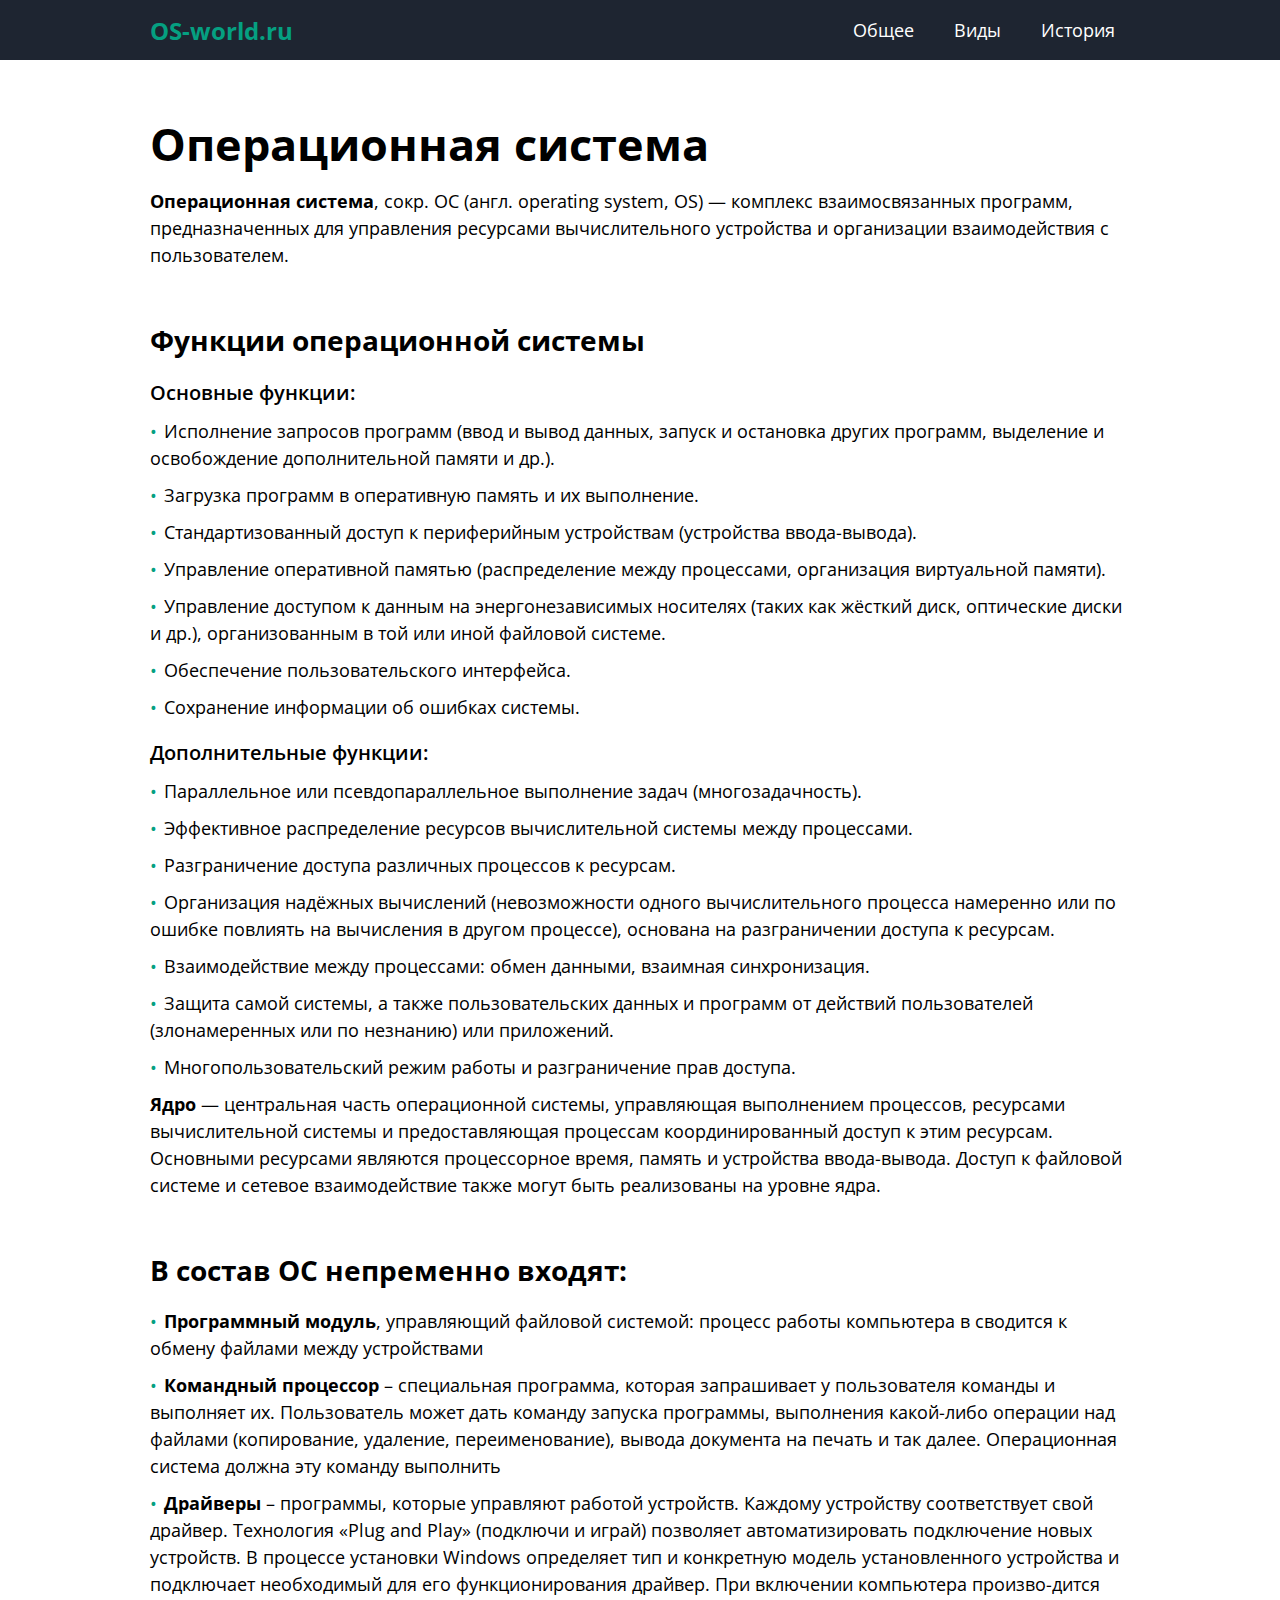
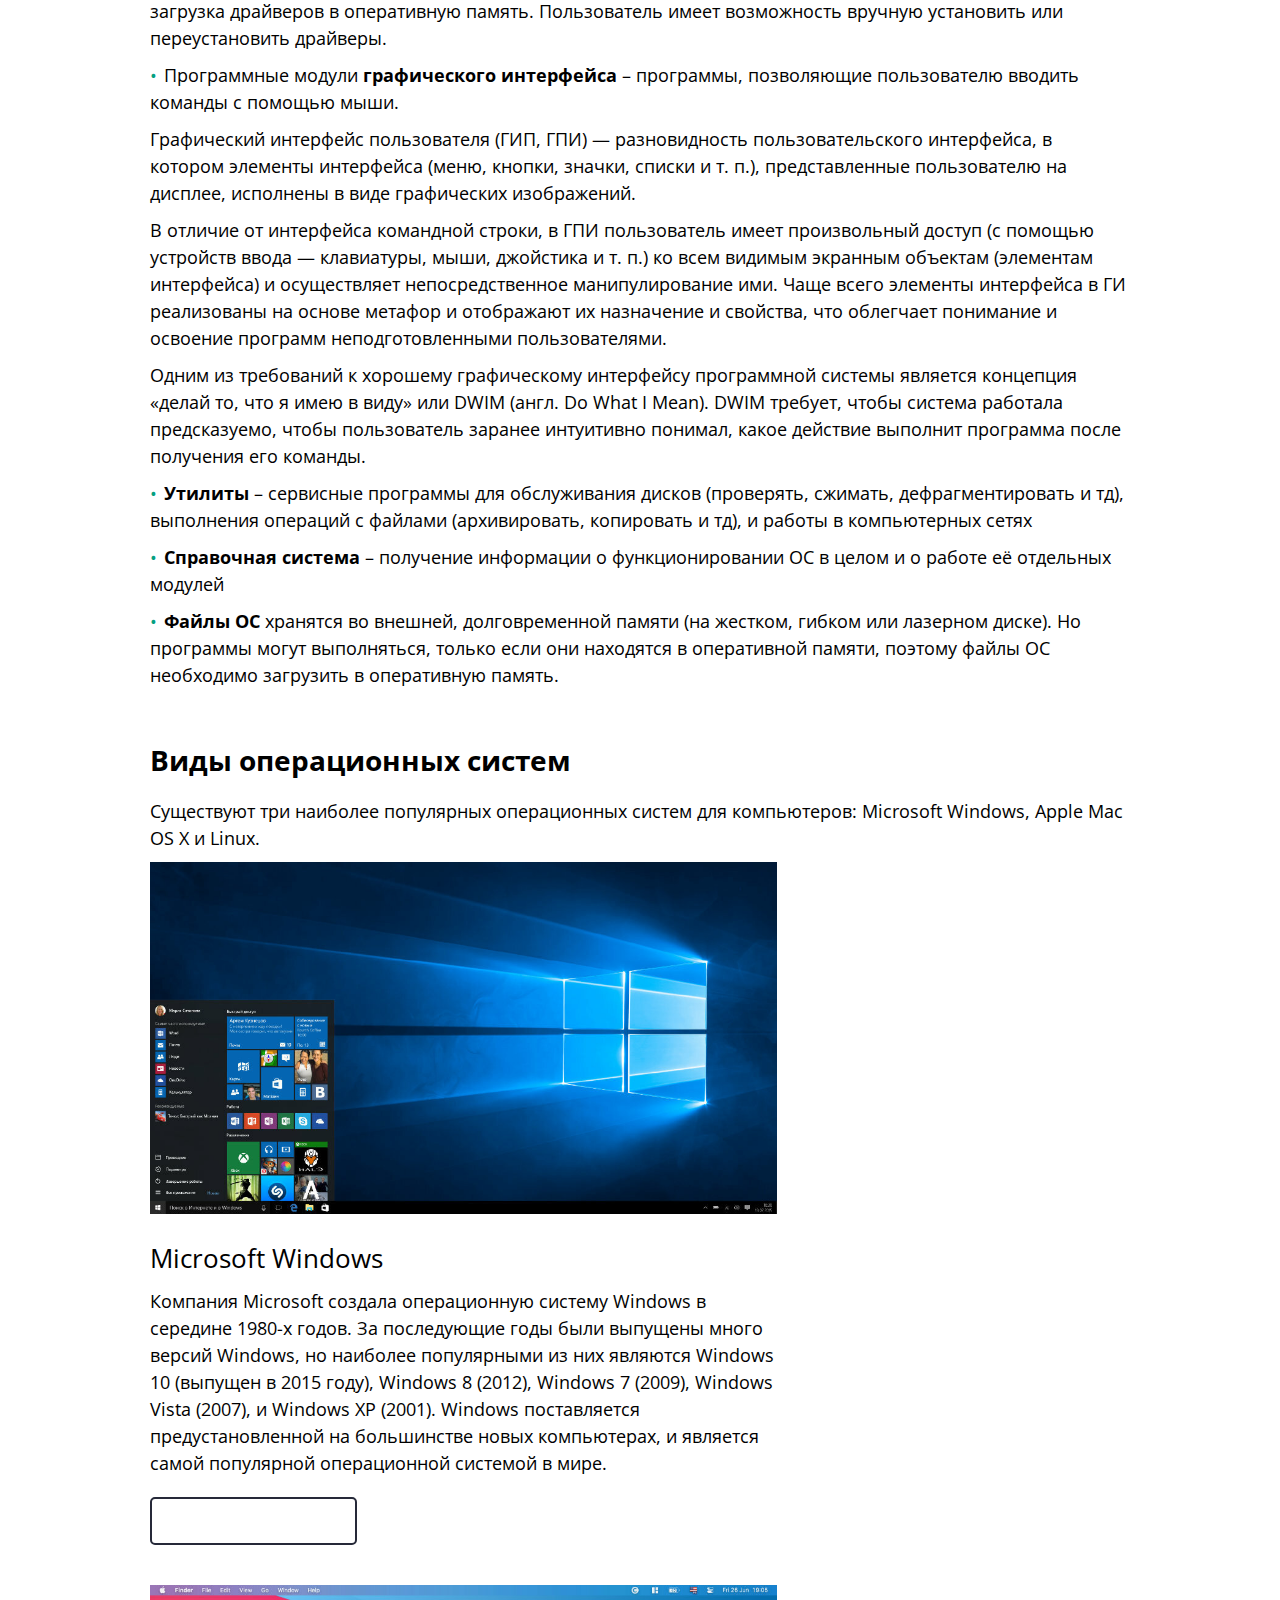
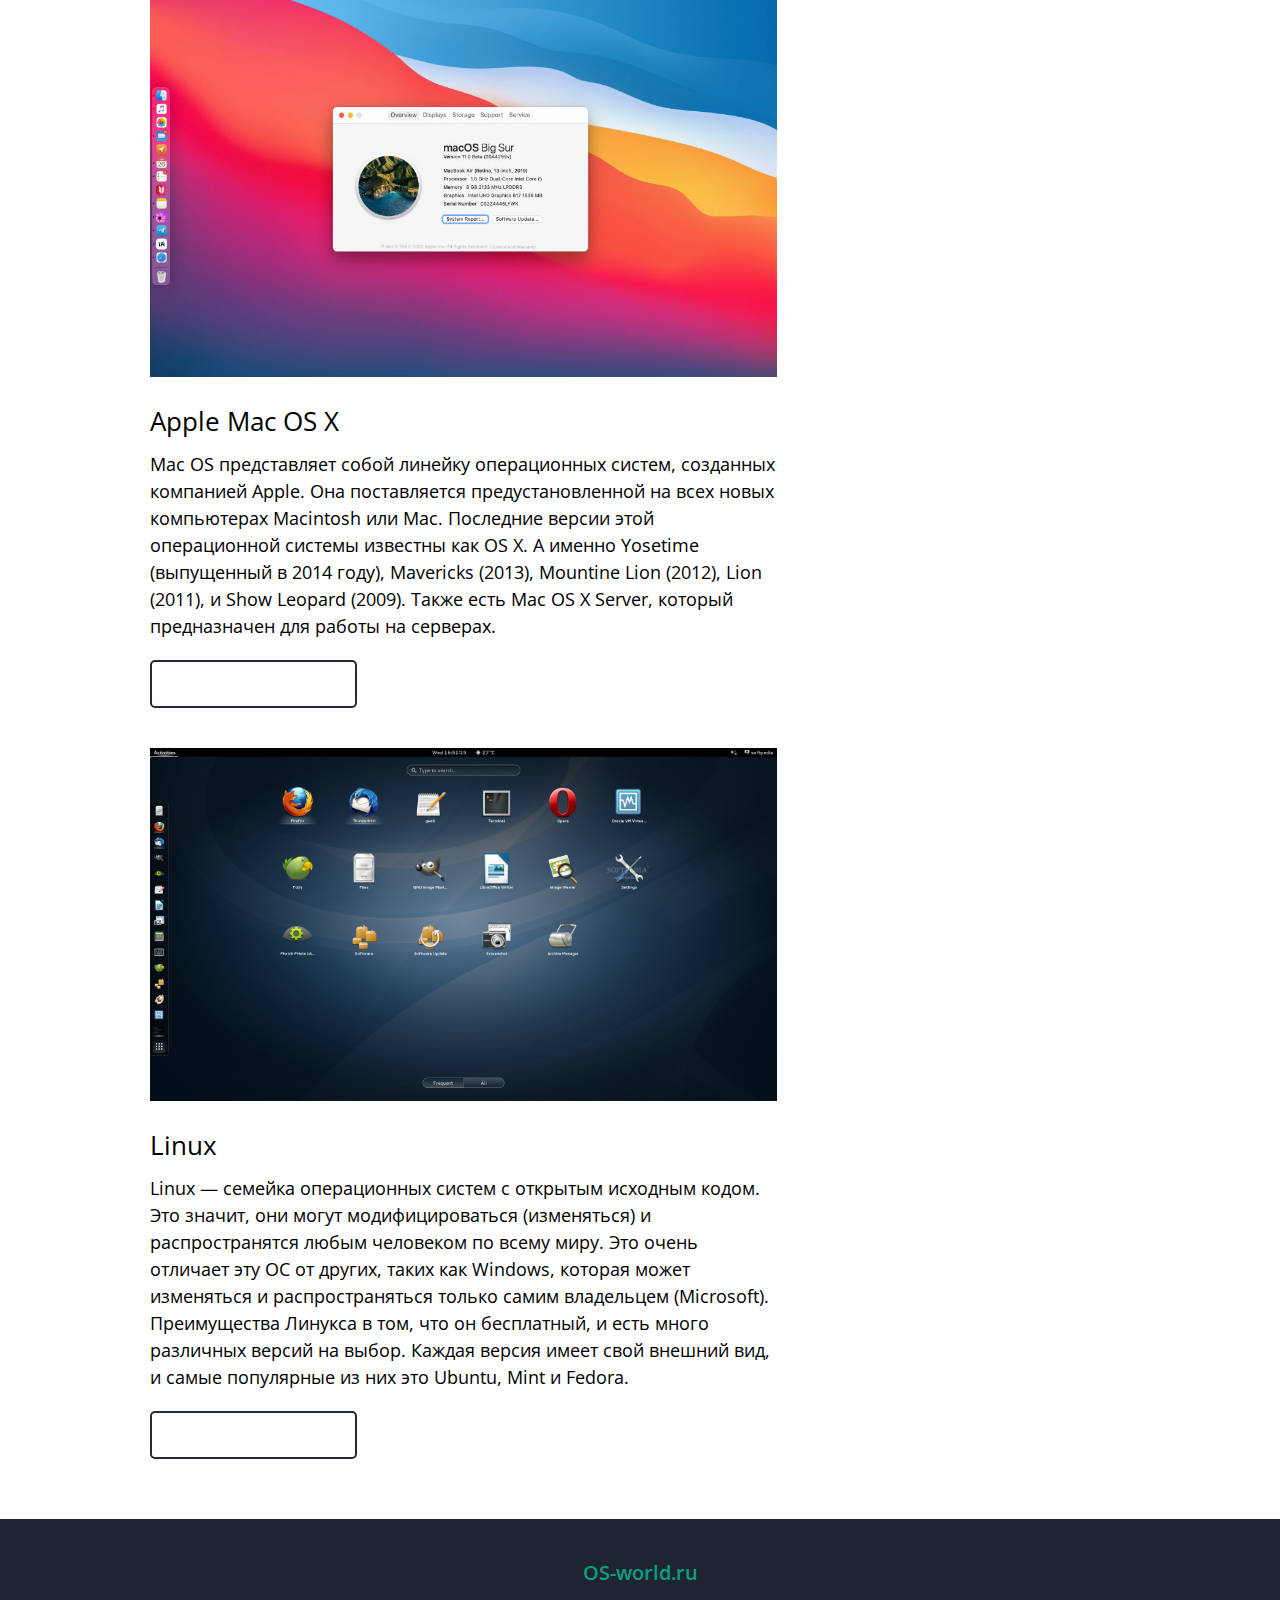
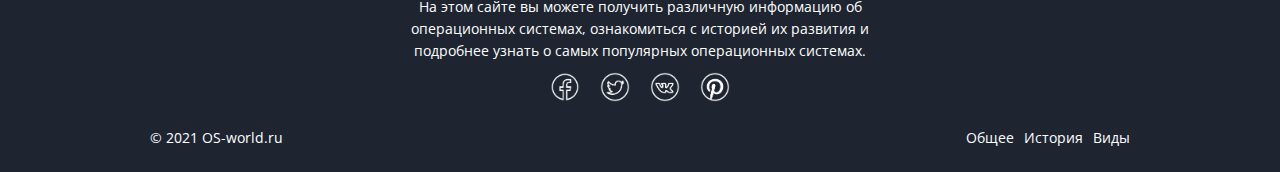
<file: main.html>
<!DOCTYPE html>
<html lang="en">
   <head>
      <meta charset="UTF-8">
      <meta name="viewport" content="width=device-width, initial-scale=1.0">
      <title>Что такое операционная система?</title>
      <!-- Favicon -->
      <link rel="shortcut icon" href="favicon.ico" type="image/x-icon">

      <!-- Fonts -->
      <link rel="preconnect" href="https://fonts.googleapis.com">
      <link rel="preconnect" href="https://fonts.gstatic.com" crossorigin>
      <link href="https://fonts.googleapis.com/css2?family=Open+Sans:wght@400;600;700&display=swap" rel="stylesheet">

      <link rel="stylesheet" href="css/blocks/header.css" type="text/css">
      <link rel="stylesheet" href="css/blocks/history.css" type="text/css">
      <link rel="stylesheet" href="css/blocks/footer.css" type="text/css">
      <link rel="stylesheet" href="css/reset.css" type="text/css">
   </head>
   <body>
   	<div class="wrapper">
         <header class="header">
            <div class="container">
               <div class="header_content">
                  <div class="header_logo"><a href="index.html" class="logo">OS-world.ru</a></div>
                  <div class="header_burger">
                     <span></span>
                  </div>
                  <nav class="menu">
                     <ul class="menu_list">
                        <li>
                           <a href="main.html" class="menu_link">Общее</a>
                        </li>
                        <li>
                           <a href="#" class="menu_link">Виды</a>
                           <span class="menu_arrow arrow"></span>
                           <ul class="sub-menu_list">
                              <li>
                                 <a href="windows.html" class="sub-menu_link">Windows</a>
                              </li>
                              <li>
                                <a href="linux.html" class="sub-menu_link">Linux</a>
                              </li>
                              <li>
                                 <a href="macos.html" class="sub-menu_link">Mac OS</a>
                              </li>
                           </ul>
                        </li>
                        <li>
                           <a href="history.html" class="menu_link">История</a>
                        </li>
                     </ul>
                  </nav>
               </div>
            </div>
         </header>
      	<main class="main">
         <div class="content">
      		<div class="container">
               <div class="page_title">
                  <h1>Операционная система</h1>
               </div>
               
               <p><strong>Операционная система</strong>, сокр. ОС (англ. operating system, OS) — комплекс взаимосвязанных программ, предназначенных для управления ресурсами вычислительного устройства и организации взаимодействия с пользователем.</p>
               <h2 class="section_title">Функции операционной системы</h2>
               <h3 class="section_subtitle">Основные функции:</h3>
               <ul class="section_list">
                  <li>Исполнение запросов программ (ввод и вывод данных, запуск и остановка других программ, выделение и освобождение дополнительной памяти и др.).</li>
                  <li>Загрузка программ в оперативную память и их выполнение.</li>
                  <li>Стандартизованный доступ к периферийным устройствам (устройства ввода-вывода).</li>
                  <li>Управление оперативной памятью (распределение между процессами, организация виртуальной памяти).</li>
                  <li>Управление доступом к данным на энергонезависимых носителях (таких как жёсткий диск, оптические диски и др.), организованным в той или иной файловой системе.</li>
                  <li>Обеспечение пользовательского интерфейса.</li>
                  <li>Сохранение информации об ошибках системы.</li>
               </ul>
               <h3 class="section_subtitle">Дополнительные функции:</h3>
               <ul class="section_list">
                  <li>Параллельное или псевдопараллельное выполнение задач (многозадачность).</li>
                  <li>Эффективное распределение ресурсов вычислительной системы между процессами.</li>
                  <li>Разграничение доступа различных процессов к ресурсам.</li>
                  <li>Организация надёжных вычислений (невозможности одного вычислительного процесса намеренно или по ошибке повлиять на вычисления в другом процессе), основана на разграничении доступа к ресурсам.</li>
                  <li>Взаимодействие между процессами: обмен данными, взаимная синхронизация.</li>
                  <li>Защита самой системы, а также пользовательских данных и программ от действий пользователей (злонамеренных или по незнанию) или приложений.</li>
                  <li>Многопользовательский режим работы и разграничение прав доступа.</li>
               </ul>   
               <p><strong>Ядро</strong> — центральная часть операционной системы, управляющая выполнением процессов, ресурсами вычислительной системы и предоставляющая процессам координированный доступ к этим ресурсам. Основными ресурсами являются процессорное время, память и устройства ввода-вывода. Доступ к файловой системе и сетевое взаимодействие также могут быть реализованы на уровне ядра.</p>              
               <h2 class="section_title">В состав ОС непременно входят:</h2>
               <ul class="section_list">
                  <li><strong>Программный модуль</strong>, управляющий файловой системой: процесс работы компьютера в сводится к обмену файлами между устройствами</li>
                  <li><strong>Командный процессор</strong> – специальная программа, которая запрашивает у пользователя команды и выполняет их. Пользователь может дать команду запуска программы, выполнения какой-либо операции над файлами (копирование, удаление, переименование), вывода документа на печать и так далее. Операционная система должна эту команду выполнить</li>
                  <li><strong>Драйверы</strong> – программы, которые управляют работой устройств. Каждому устройству соответствует свой драйвер. Технология «Plug and Play» (подключи и играй) позволяет автоматизировать подключение новых устройств. В процессе установки Windows определяет тип и конкретную модель установленного устройства и подключает необходимый для его функционирования драйвер. При включении компьютера произво-дится загрузка драйверов в оперативную память. Пользователь имеет возможность вручную установить или переустановить драйверы.</li>
                  <li>Программные модули <strong>графического интерфейса</strong> – программы, позволяющие пользователю вводить команды с помощью мыши.</li>
               </ul>
               <p>Графический интерфейс пользователя (ГИП, ГПИ) — разновидность пользовательского интерфейса, в котором элементы интерфейса (меню, кнопки, значки, списки и т. п.), представленные пользователю на дисплее, исполнены в виде графических изображений.</p>
               <p>В отличие от интерфейса командной строки, в ГПИ пользователь имеет произвольный доступ (с помощью устройств ввода — клавиатуры, мыши, джойстика и т. п.) ко всем видимым экранным объектам (элементам интерфейса) и осуществляет непосредственное манипулирование ими. Чаще всего элементы интерфейса в ГИ реализованы на основе метафор и отображают их назначение и свойства, что облегчает понимание и освоение программ неподготовленными пользователями.</p>
               <p>Одним из требований к хорошему графическому интерфейсу программной системы является концепция «делай то, что я имею в виду» или DWIM (англ. Do What I Mean). DWIM требует, чтобы система работала предсказуемо, чтобы пользователь заранее интуитивно понимал, какое действие выполнит программа после получения его команды.</p>
               <ul class="section_list">
                  <li><strong>Утилиты</strong> – сервисные программы для обслуживания дисков (проверять, сжимать, дефрагментировать и тд), выполнения операций с файлами (архивировать, копировать и тд), и работы в компьютерных сетях</li>
                  <li><strong>Справочная система</strong> – получение информации о функционировании ОС в целом и о работе её отдельных модулей</li>
                  <li><strong>Файлы ОС</strong> хранятся во внешней, долговременной памяти (на жестком, гибком или лазерном диске). Но программы могут выполняться, только если они находятся в оперативной памяти, поэтому файлы ОС необходимо загрузить в оперативную память.</li>
               </ul>
               <h2 class="section_title">Виды операционных систем</h2>
               <p>Существуют три наиболее популярных операционных систем для компьютеров: Microsoft Windows, Apple Mac OS X и Linux.</p>

               <div class="posts_list">
                  <article id="post1" class="post">
                     <div class="post_image"><a href=""><img src="image/desktops/windows.jpeg"></a></div>
                     <div class="post_content">
                        <h2 class="post_title">Microsoft Windows</h2>
                        <p>Компания Microsoft создала операционную систему Windows в середине 1980-х годов. За последующие годы были выпущены много версий Windows, но наиболее популярными из них являются Windows 10 (выпущен в 2015 году), Windows 8 (2012), Windows 7 (2009), Windows Vista (2007), и Windows XP (2001). Windows поставляется предустановленной на большинстве новых компьютерах, и является самой популярной операционной системой в мире.</p>
                        <div class="post_footer">
                           <a class="more_link" href="windows.html">Продолжить чтение</a>
                        </div>
                     </div>
                  </article>
                  <article id="post2" class="post">
                     <div class="post_image"><a href=""><img src="image/desktops/macOS.jpeg"></a></div>
                     <div class="post_content">
                        <h2 class="post_title">Apple Mac OS X</h2>
                        <p>Mac OS представляет собой линейку операционных систем, созданных компанией Apple. Она поставляется предустановленной на всех новых компьютерах Macintosh или Mac. Последние версии этой операционной системы известны как OS X. А именно Yosetime (выпущенный в 2014 году), Mavericks (2013), Mountine Lion (2012), Lion (2011), и Show Leopard (2009). Также есть Mac OS X Server, который предназначен для работы на серверах.</p>
                        <div class="post_footer">
                              <a class="more_link" href="macos.html">Продолжить чтение</a>
                        </div>
                     </div>
                  </article>
                  <article id="post3" class="post">
                     <div class="post_image"><a href=""><img src="image/desktops/linux.jpeg"></a></div>
                     <div class="post_content">
                        <h2 class="post_title">Linux</h2>
                        <p>Linux — семейка операционных систем с открытым исходным кодом. Это значит, они могут модифицироваться (изменяться) и распространятся любым человеком по всему миру. Это очень отличает эту ОС от других, таких как Windows, которая может изменяться и распространяться только самим владельцем (Microsoft). Преимущества Линукса в том, что он бесплатный, и есть много различных версий на выбор. Каждая версия имеет свой внешний вид, и самые популярные из них это Ubuntu, Mint и Fedora.</p>
                        <div class="post_footer">
                           <a class="more_link" href="linux.html">Продолжить чтение</a>
                        </div>
                     </div>
                  </article>
               </div> <!-- конец div class="posts-list"-->   
            </div>
			</div>   
      	</main>
      	<footer class="footer">
            <div class="container">
               <div class="footer_top">
                  <h3 class="footer_title">OS-world.ru</h3>
                  <p>На этом сайте вы можете получить различную информацию об операционных системах, ознакомиться с историей их развития и подробнее узнать о самых популярных операционных системах.</p>
                  <ul class="footer_socials">
                     <a href="https://ru-ru.facebook.com/" class="social_icons">
                        <img src="image/social_icons/facebook.png" alt="facebook"></a>
                     </a>
                     <a href="https://twitter.com/?lang=ru" class="social_icons">
                        <img src="image/social_icons/twitter.png" alt="twitter"></a>
                     </a>
                     <a href="https://vk.com/" class="social_icons">
                        <img src="image/social_icons/vk.png" alt="vk"></a>
                     </a>
                     <a href="https://www.pinterest.ru/" class="social_icons">
                        <img src="image/social_icons/pinterest.png" alt="pinterest"></a>
                     </a>
                  </ul>
               </div>
               <div class="footer_bottom">
                  <div class="footer-bottom_content">
                     <p class="copyright">&copy; 2021 OS-world.ru</p>
                     <div class="footer_menu">
                        <ul class="footer-menu_list">
                           <li><a href="main.html" class="footer-menu_link">Общее</a></li>
                           <li><a href="history.html" class="footer-menu_link">История</a></li>
                           <li><a href="windows.html" class="footer-menu_link">Виды</a></li>
                        </ul>
                     </div>   
                  </div>
               </div>
            </div>
         </footer>
      </div>
      <script src="https://code.jquery.com/jquery-3.4.1.slim.min.js"></script>
      <script src="js/script.js"></script>
   </body>
</html>
</file>
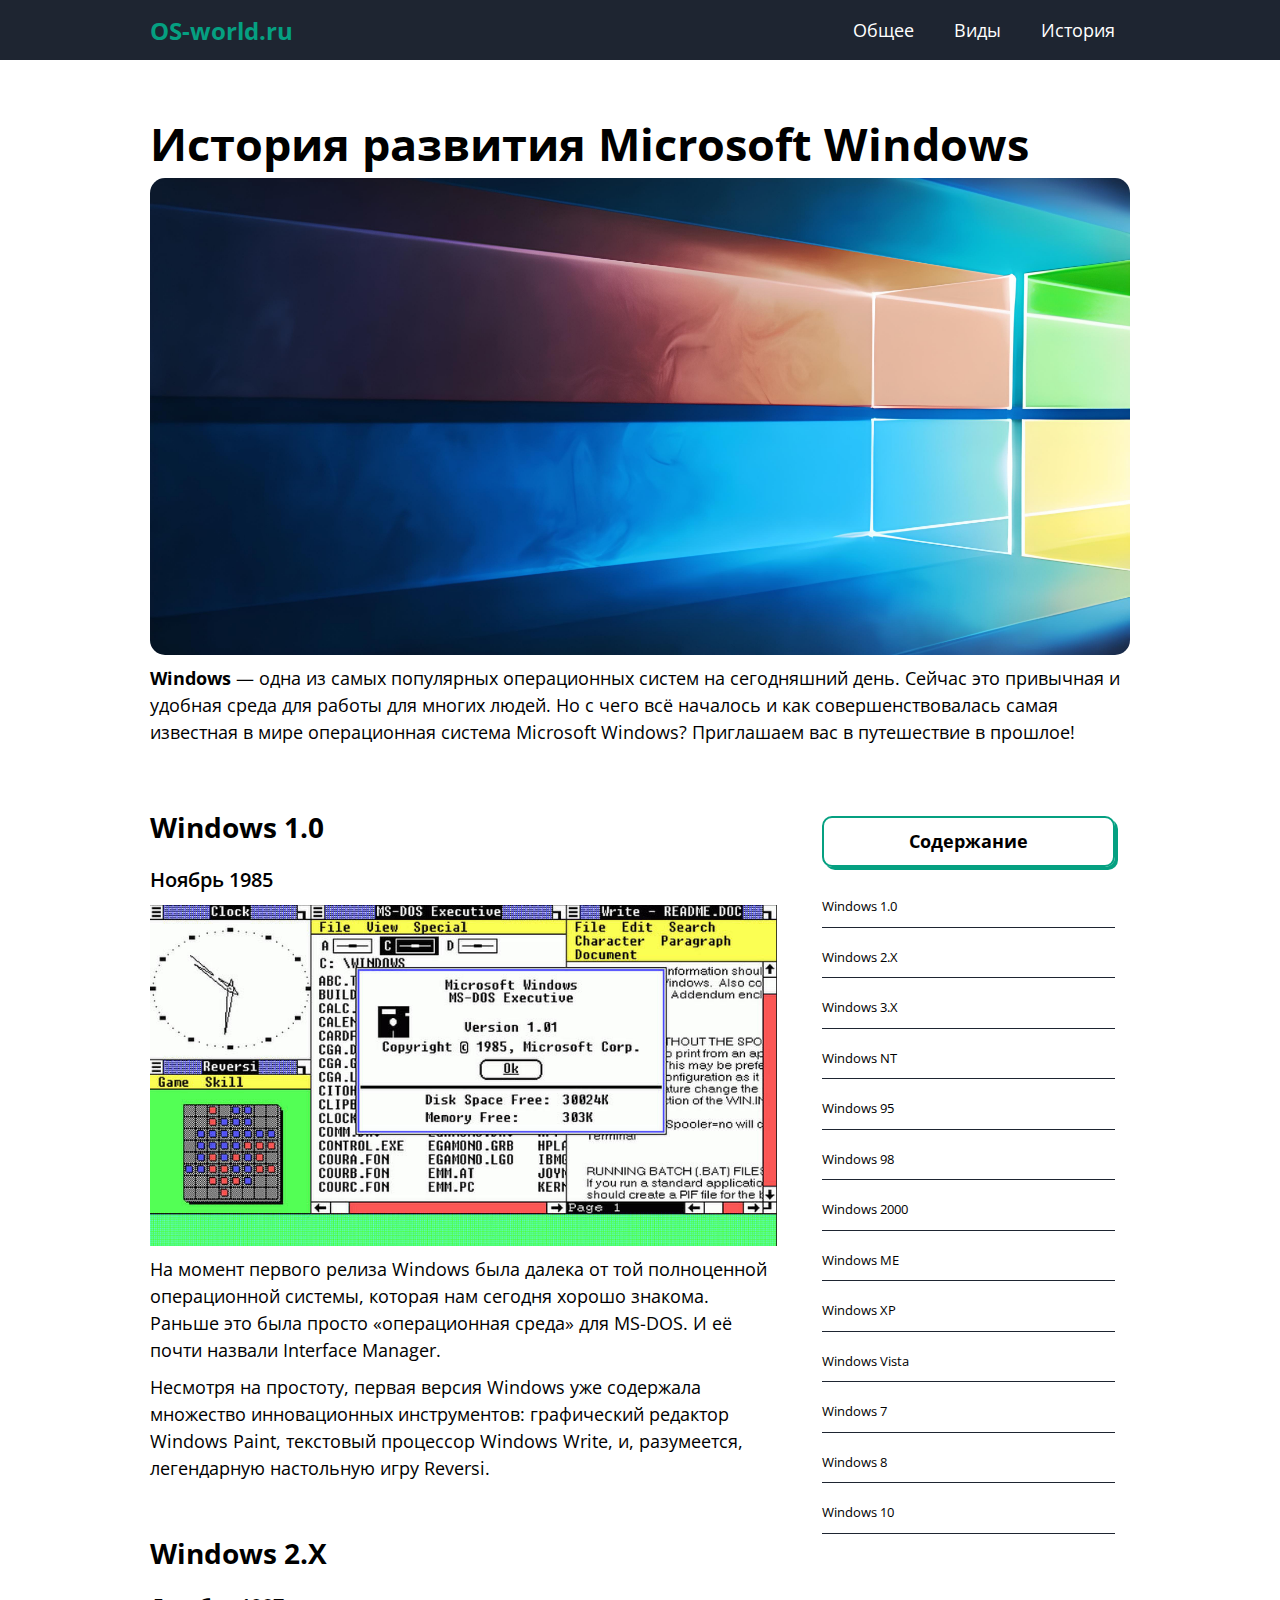
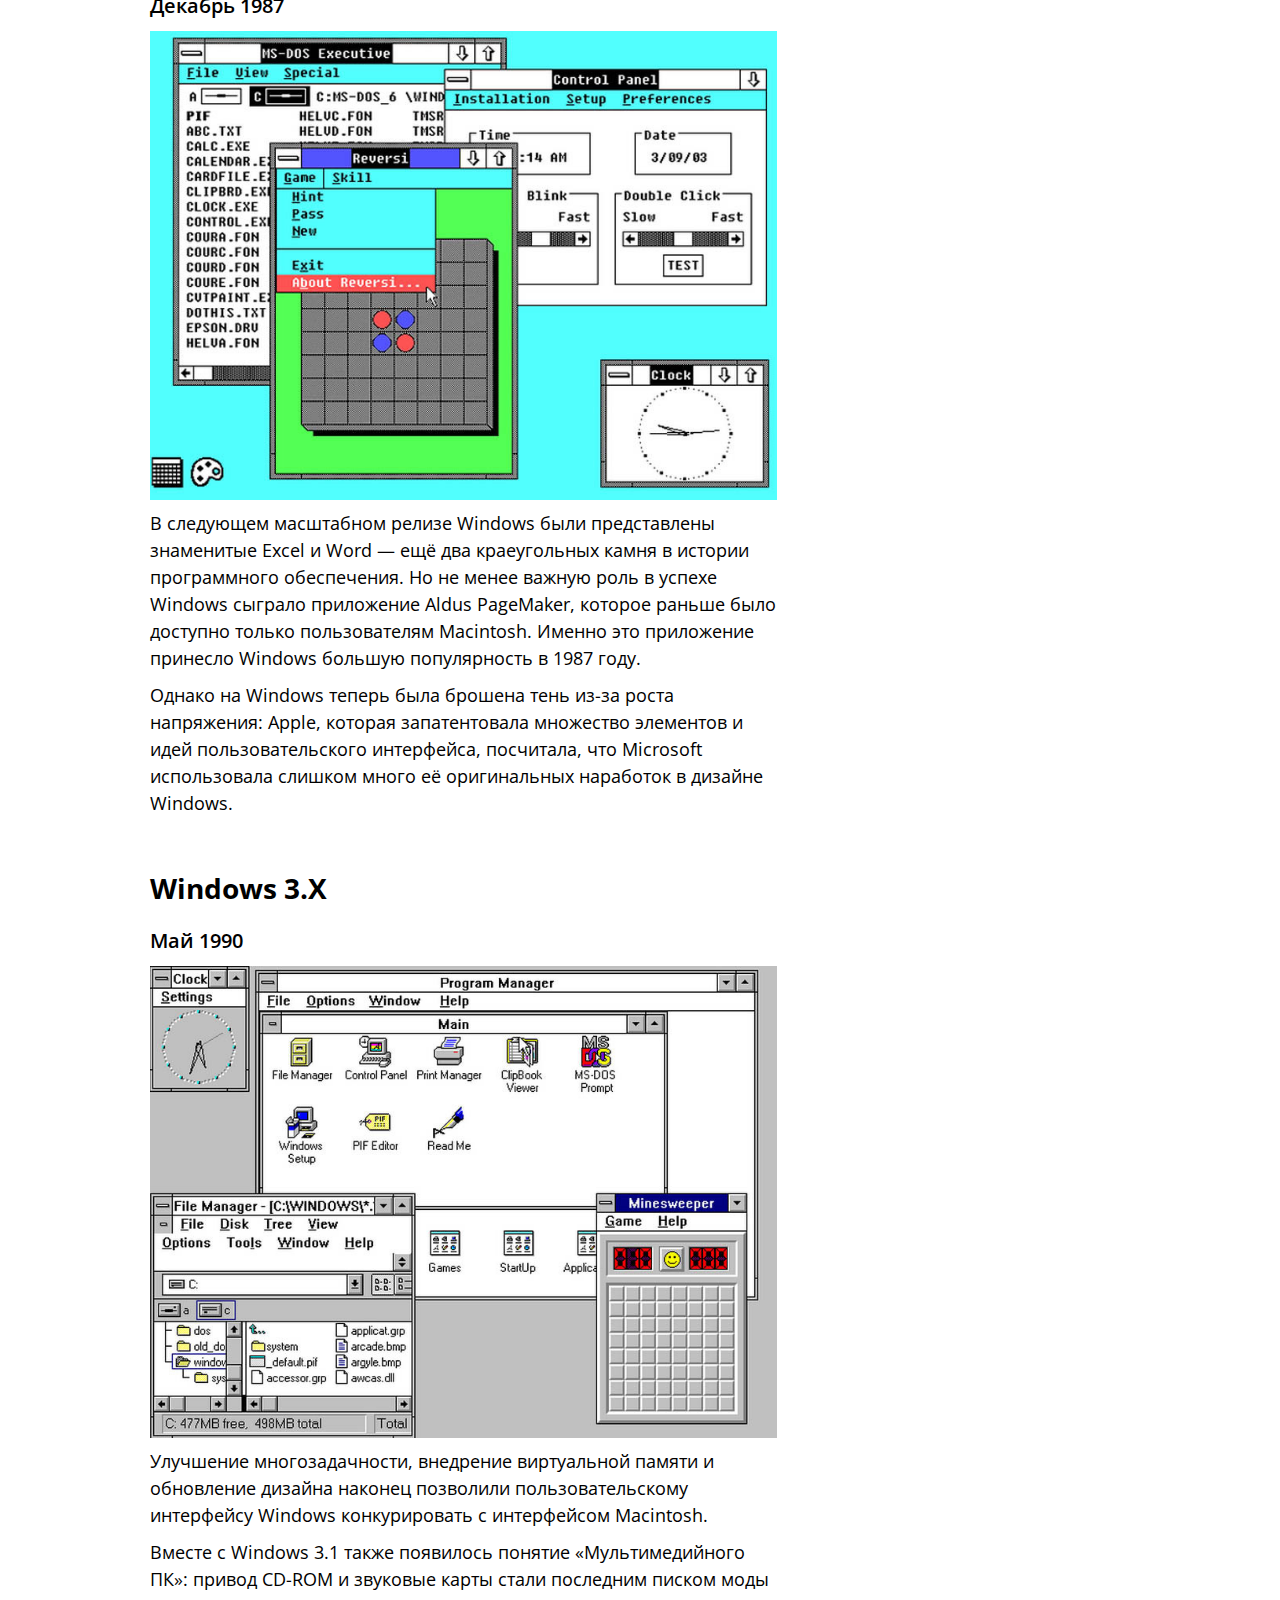
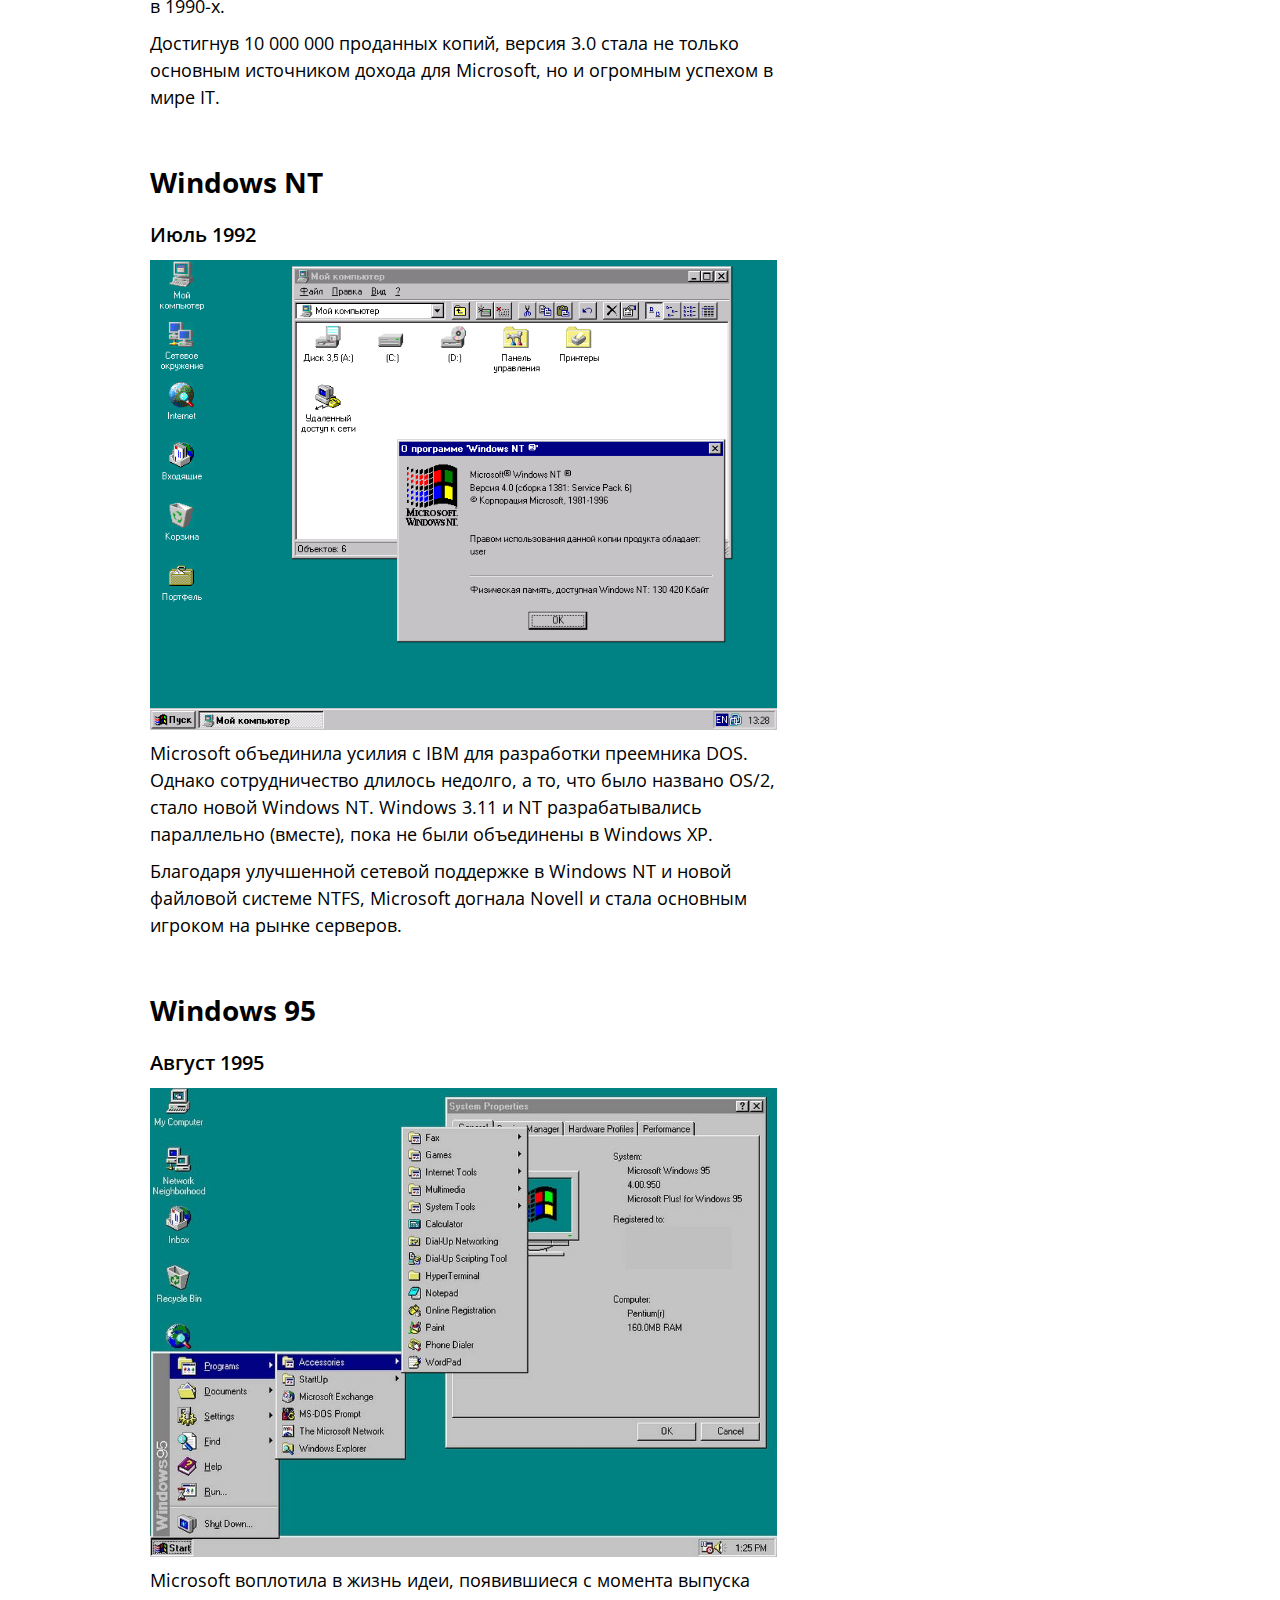
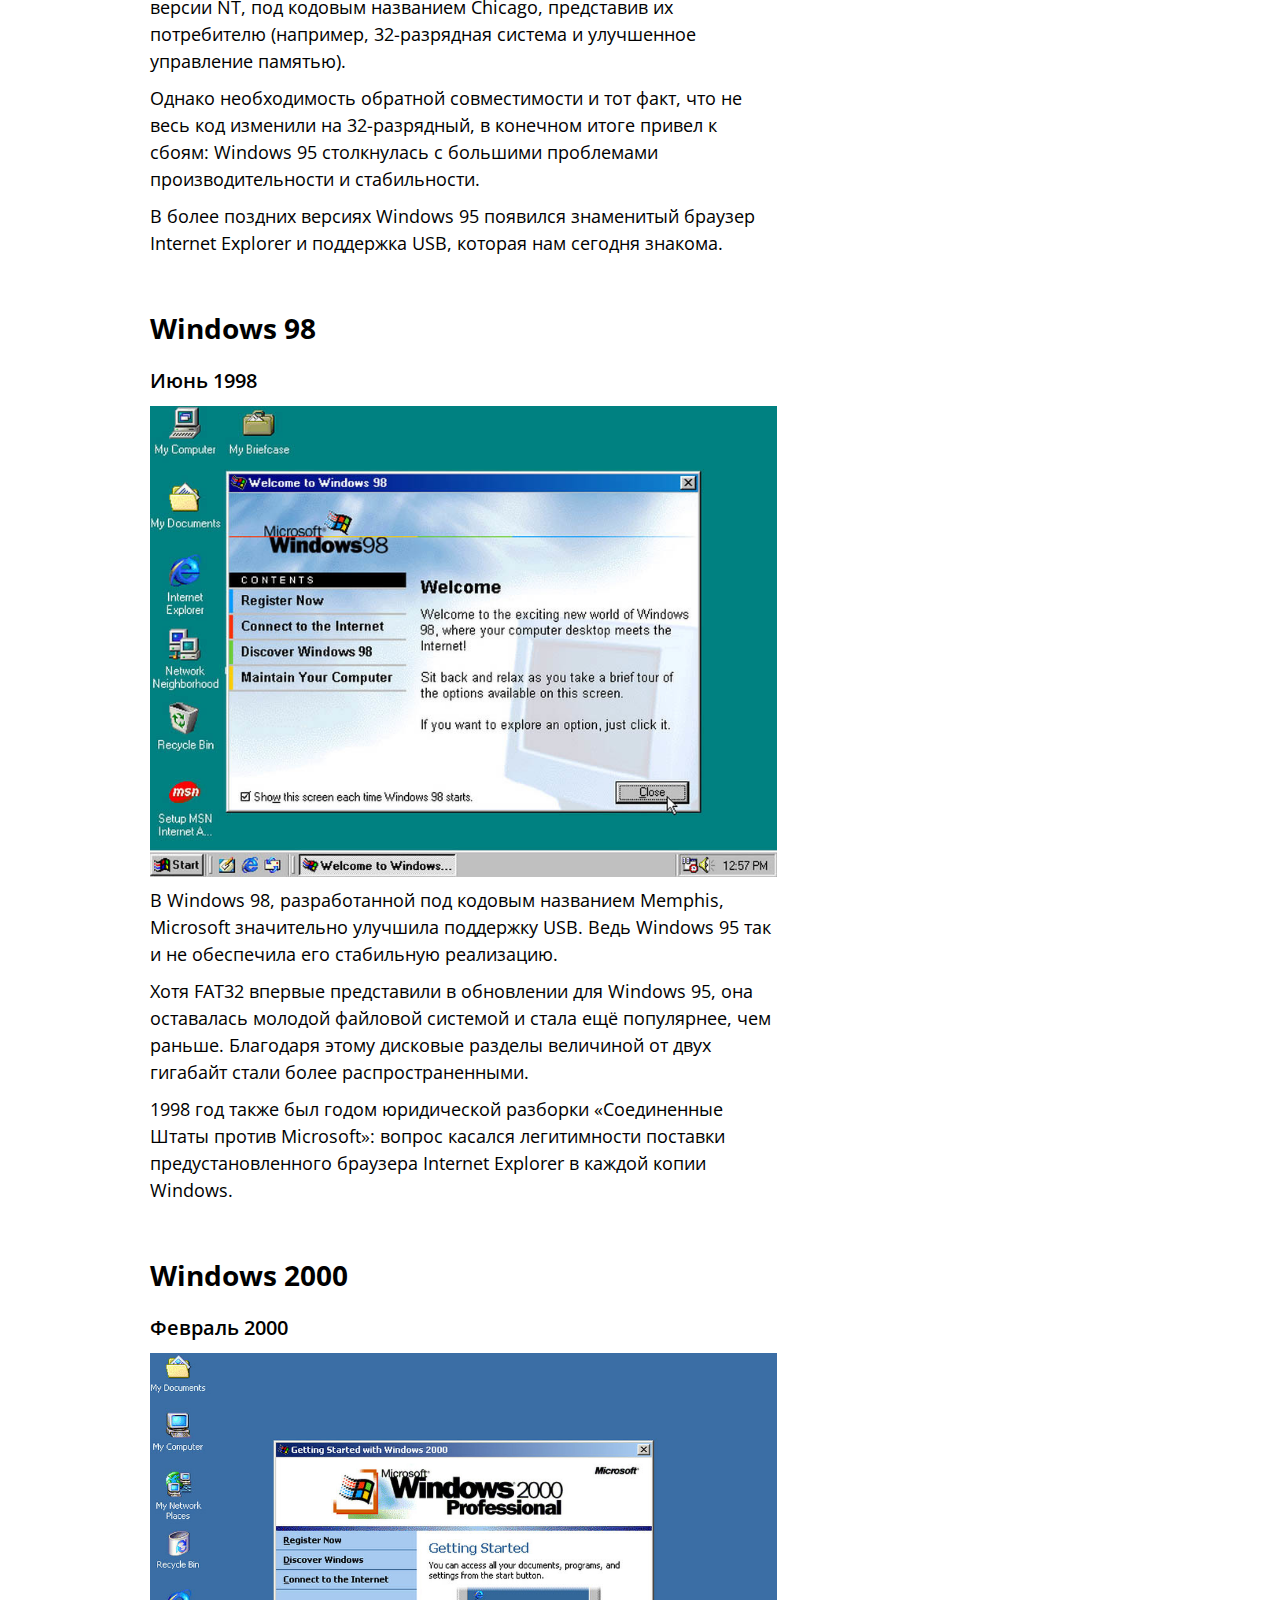
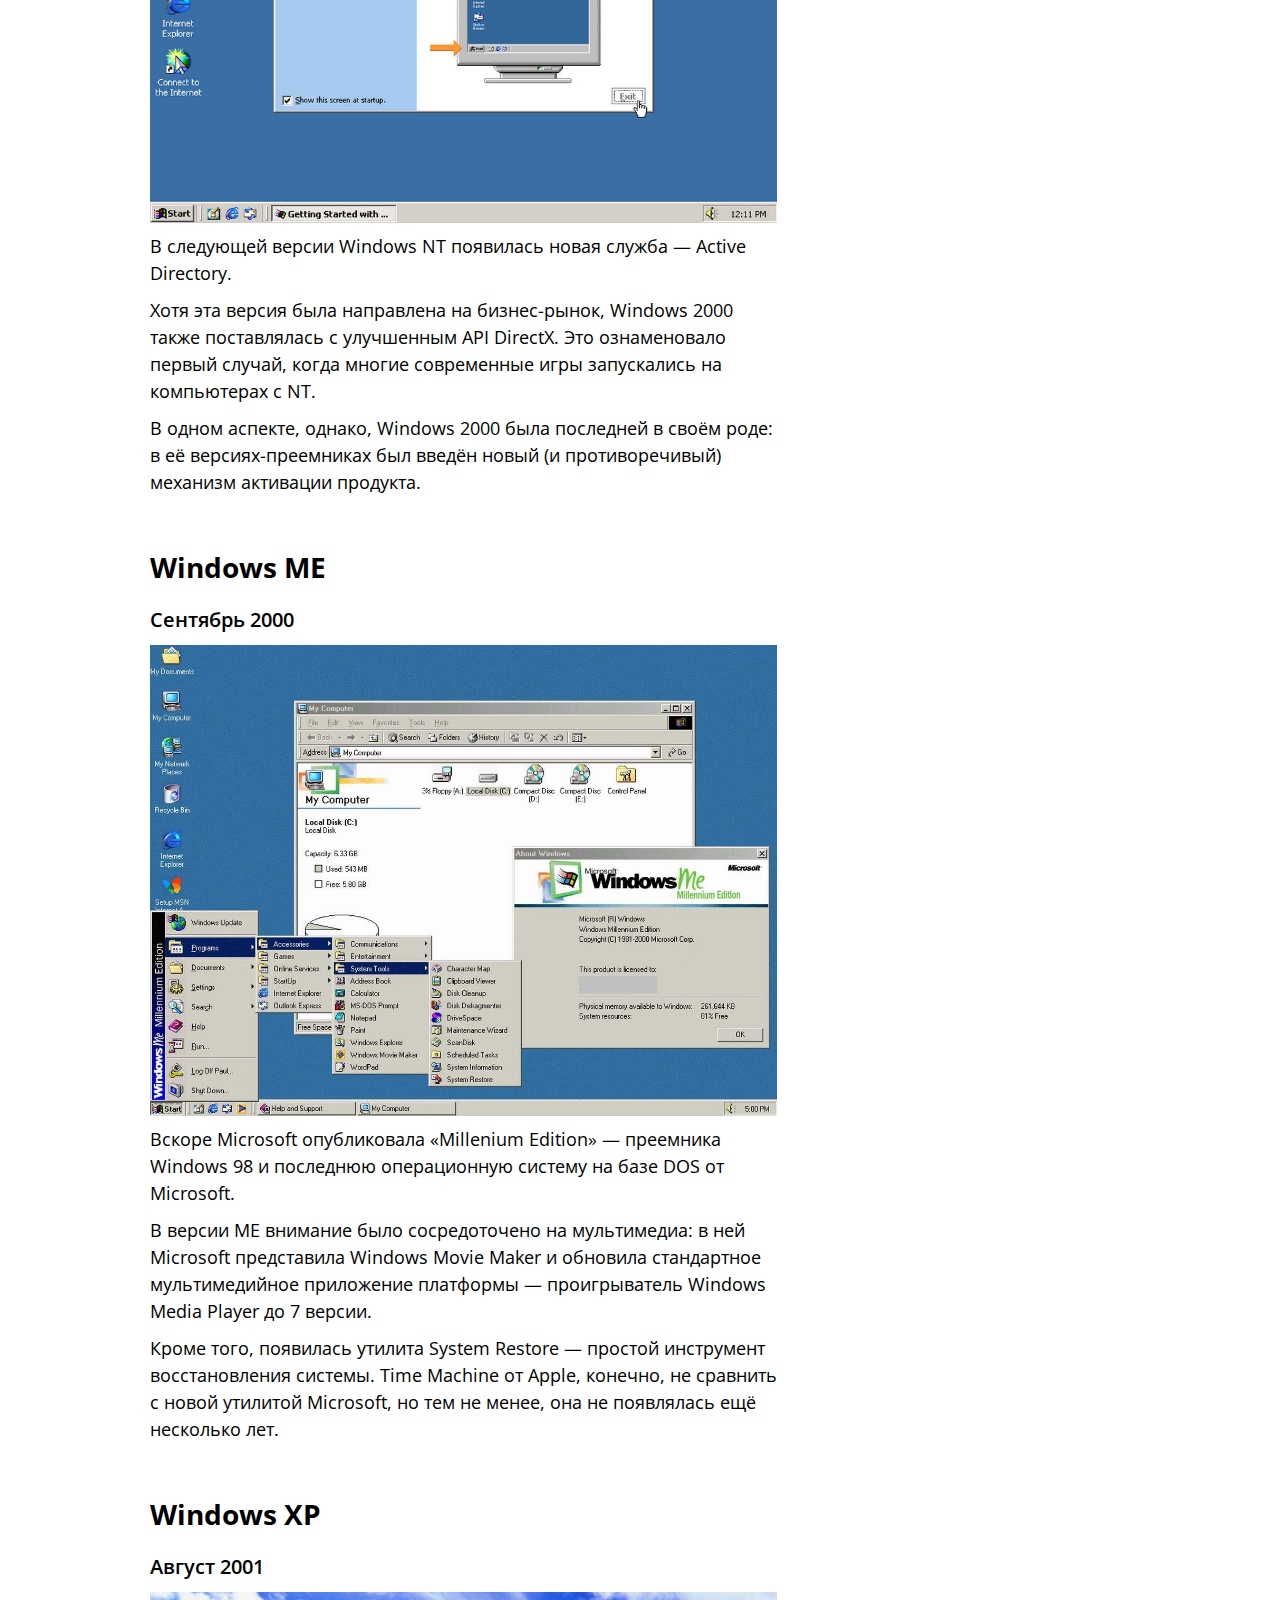
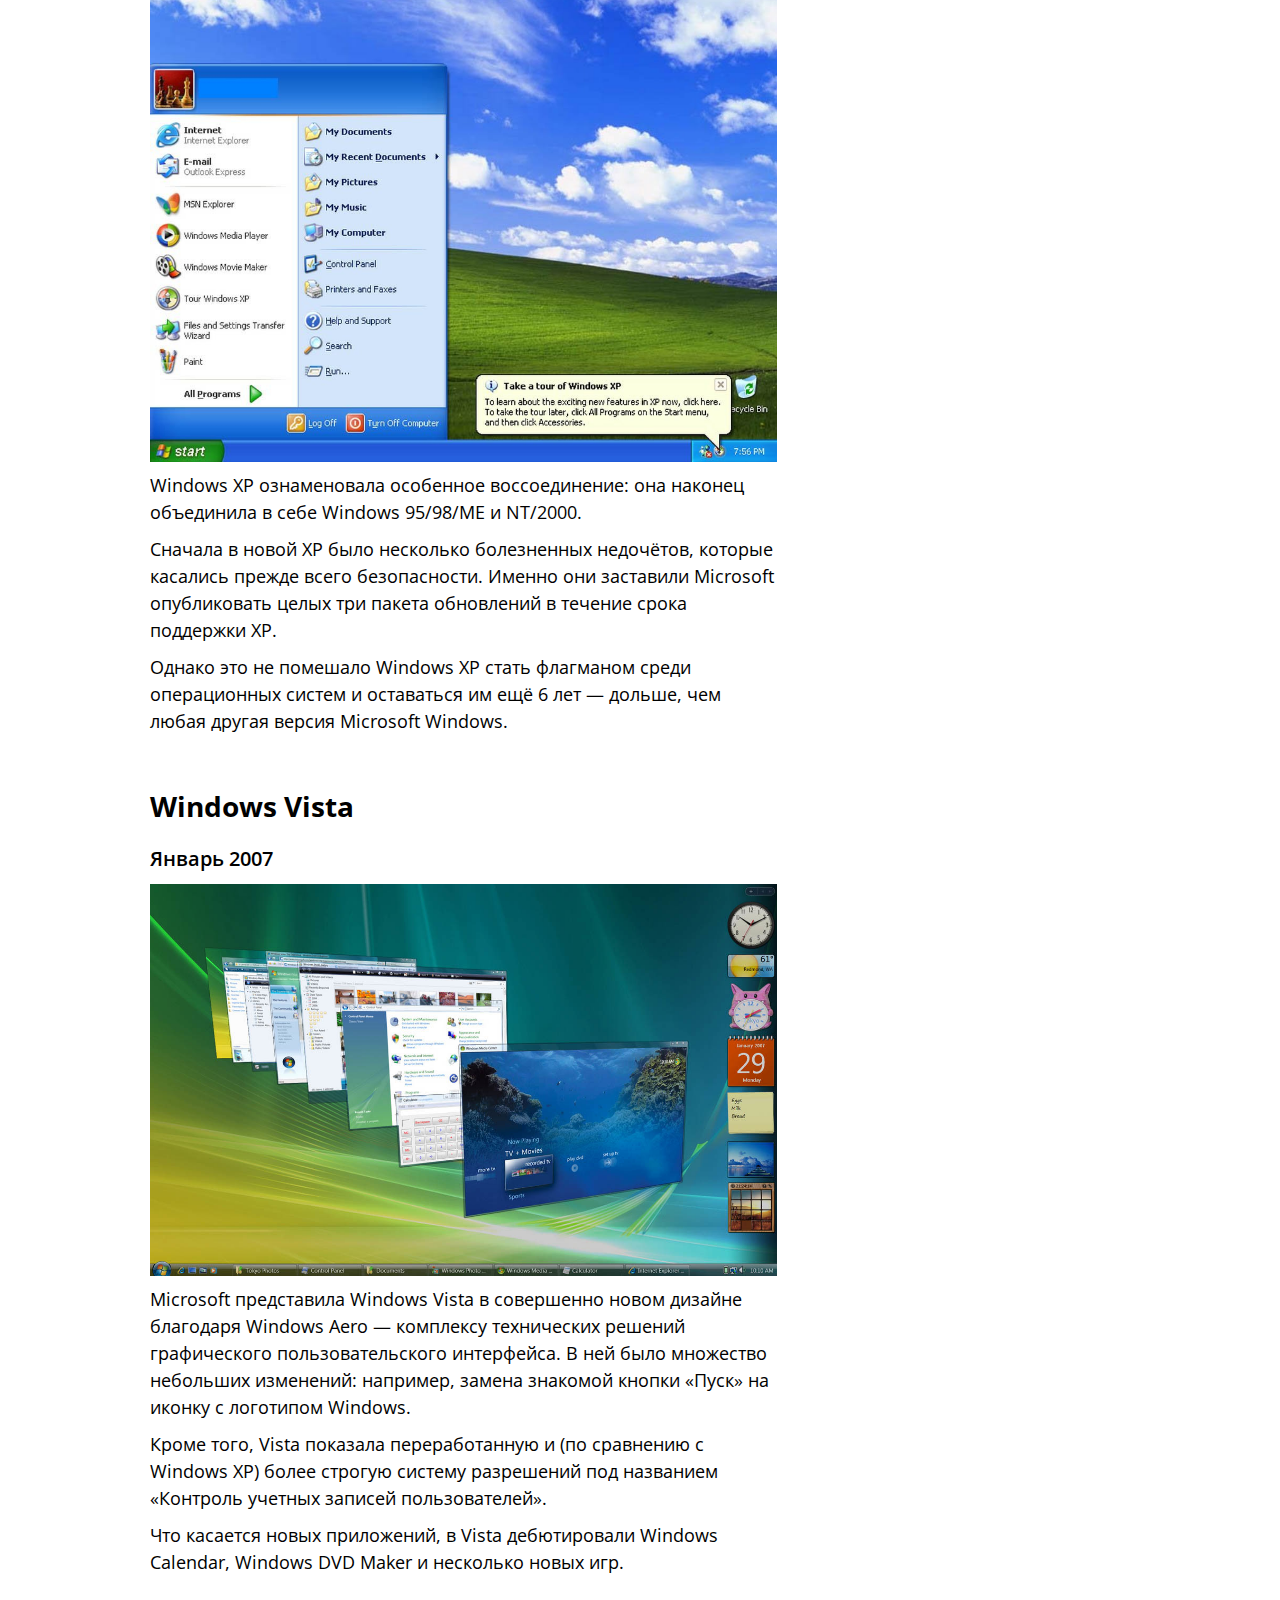
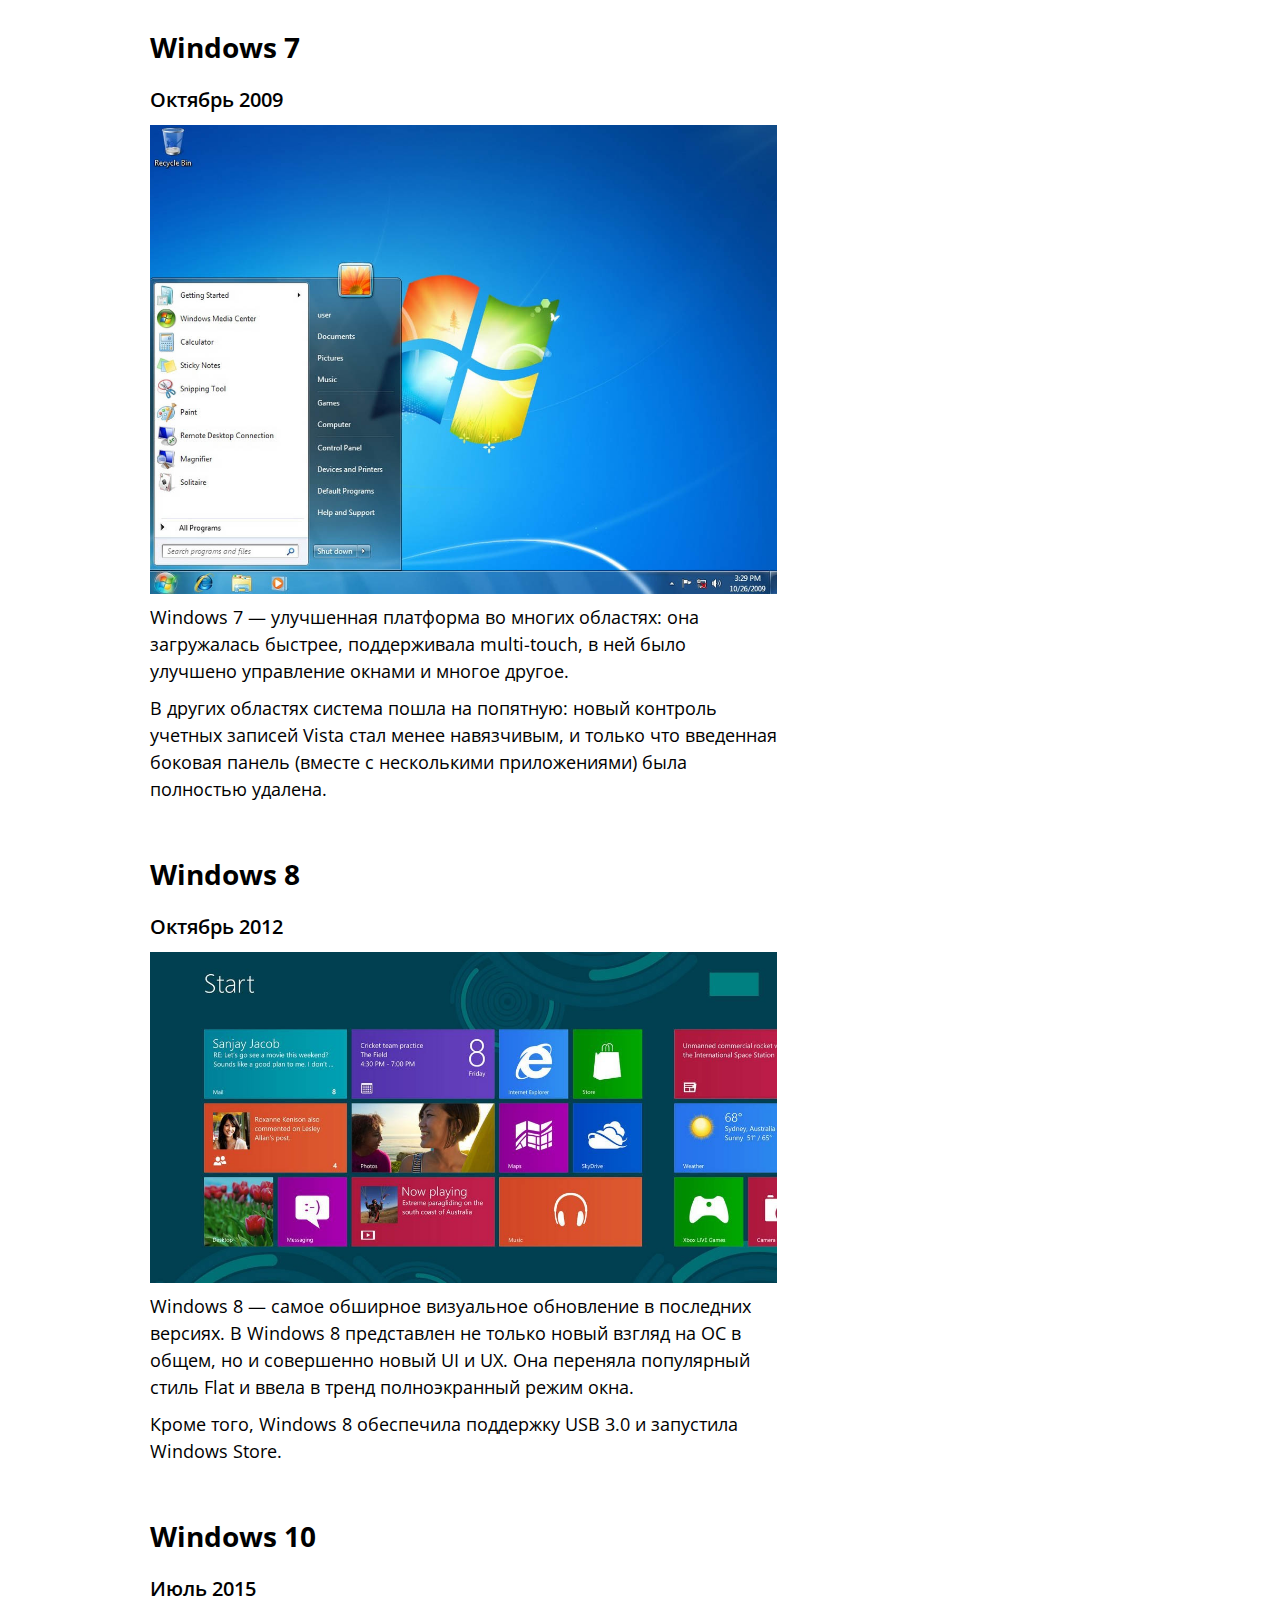
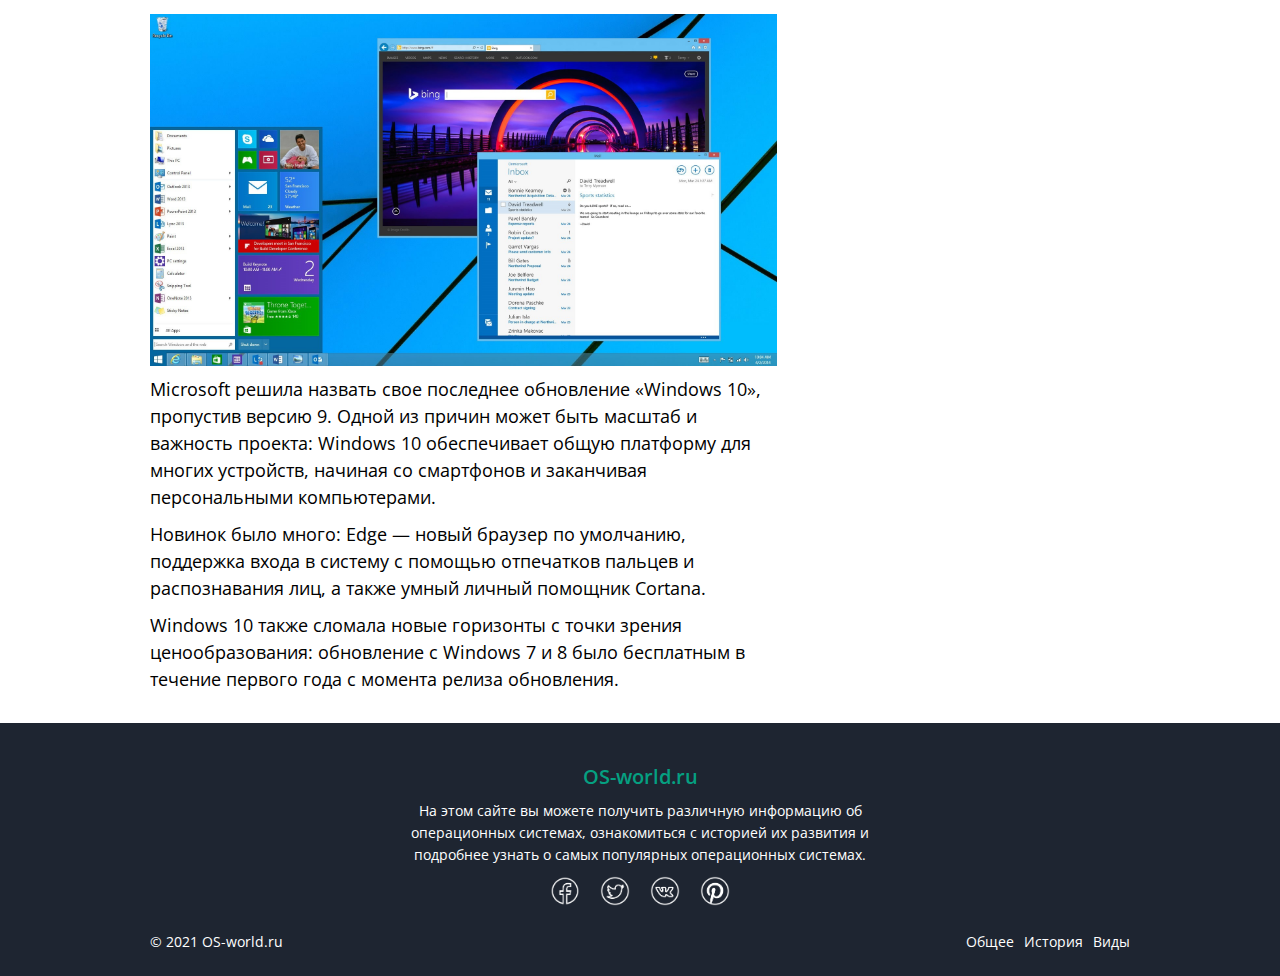
<file: windows.html>
<!DOCTYPE html>
<html lang="en">
   <head>
   	<meta charset="UTF-8">
   	<meta name="viewport" content="width=device-width, initial-scale=1.0">
   	<title>История развития Windows</title>
   	<!-- Favicon -->
      <link rel="shortcut icon" href="favicon.ico" type="image/x-icon">

      <!-- Fonts -->
      <link rel="preconnect" href="https://fonts.googleapis.com">
      <link rel="preconnect" href="https://fonts.gstatic.com" crossorigin>
      <link href="https://fonts.googleapis.com/css2?family=Open+Sans:wght@400;600;700&display=swap" rel="stylesheet">

      <link rel="stylesheet" href="css/blocks/header.css" type="text/css">
      <link rel="stylesheet" href="css/blocks/history.css" type="text/css">
      <link rel="stylesheet" href="css/blocks/footer.css" type="text/css">
      <link rel="stylesheet" href="css/reset.css" type="text/css">
   </head>
   <body>
      <div class="wrapper">
         <header class="header">
            <div class="container">
               <div class="header_content">
                  <div class="header_logo"><a href="index.html" class="logo">OS-world.ru</a></div>
                  <div class="header_burger">
                     <span></span>
                  </div>
                  <nav class="menu">
                     <ul class="menu_list">
                        <li>
                           <a href="main.html" class="menu_link">Общее</a>
                        </li>
                        <li>
                           <a href="#" class="menu_link">Виды</a>
                           <span class="menu_arrow arrow"></span>
                           <ul class="sub-menu_list">
                              <li>
                                 <a href="windows.html" class="sub-menu_link">Windows</a>
                              </li>
                              <li>
                                <a href="linux.html" class="sub-menu_link">Linux</a>
                              </li>
                              <li>
                                 <a href="macos.html" class="sub-menu_link">Mac OS</a>
                              </li>
                           </ul>
                        </li>
                        <li>
                           <a href="history.html" class="menu_link">История</a>
                        </li>
                     </ul>
                  </nav>
               </div>
            </div>
         </header>
         <main class="main">
            <div class="content">
               <div class="container">
                  <div class="page_title">
                     <h1>История развития Microsoft Windows</h1>
                  </div>
                  <img src="image/desktops/windows/history-windows.png" alt="history-windows" class="main_os_img">
                  <p id="first_paragraph"><strong>Windows</strong> — одна из самых популярных операционных систем на сегодняшний день. Сейчас это привычная и удобная среда для работы для многих людей. Но с чего всё началось и как совершенствовалась самая известная в мире операционная система Microsoft Windows? Приглашаем вас в путешествие в прошлое!</p>
                  <div class="version_list">
                     <article class="version">
                        <div class="version_content">
                           <h2 id="windows_1.0" class="section_title">Windows 1.0</h2>
                           <h3 class="section_subtitle">Ноябрь 1985</h3>
                           <div class="version_img">
                           <img src="image/desktops/windows/windows_1.0.jpeg" alt="windows_1.0"></div>
                           <p>На момент первого релиза Windows была далека от той полноценной операционной системы, которая нам сегодня хорошо знакома. Раньше это была просто «операционная среда» для MS-DOS. И её почти назвали Interface Manager.</p>
                           <p>Несмотря на простоту, первая версия Windows уже содержала множество инновационных инструментов: графический редактор Windows Paint, текстовый процессор Windows Write, и, разумеется, легендарную настольную игру Reversi.</p>
                        </div>
                     </article>
                     <article class="version">
                        <div class="version_content">
                           <h2 id="windows_2.0" class="section_title">Windows 2.X</h2>
                           <h3 class="section_subtitle">Декабрь 1987</h3>
                           <div class="version_img">
                              <img src="image/desktops/windows/windows_2.0.jpeg" alt="windows_2.0">
                           </div>
                           <p>В следующем масштабном релизе Windows были представлены знаменитые Excel и Word — ещё два краеугольных камня в истории программного обеспечения. Но не менее важную роль в успехе Windows сыграло приложение Aldus PageMaker, которое раньше было доступно только пользователям Macintosh. Именно это приложение принесло Windows большую популярность в 1987 году.</p>
                           <p>Однако на Windows теперь была брошена тень из-за роста напряжения: Apple, которая запатентовала множество элементов и идей пользовательского интерфейса, посчитала, что Microsoft использовала слишком много её оригинальных наработок в дизайне Windows.</p>
                        </div>
                     </article>
                     <article class="version">
                        <div class="version_content">
                           <h2 id="windows_3.0" class="section_title">Windows 3.X</h2>
                           <h3 class="section_subtitle">Май 1990</h3>
                           <div class="version_img">
                              <img src="image/desktops/windows/windows_3.0.jpeg" alt="windows_3.0">
                           </div>
                           <p>Улучшение многозадачности, внедрение виртуальной памяти и обновление дизайна наконец позволили пользовательскому интерфейсу Windows конкурировать с интерфейсом Macintosh.</p>
                           <p>Вместе с Windows 3.1 также появилось понятие «Мультимедийного ПК»: привод CD-ROM и звуковые карты стали последним писком моды в 1990-х.</p>
                           <p>Достигнув 10 000 000 проданных копий, версия 3.0 стала не только основным источником дохода для Microsoft, но и огромным успехом в мире IТ.</p>
                        </div>
                     </article>
                     <article class="version">
                        <div class="version_content">
                           <h2 id="windows_NT" class="section_title">Windows NT</h2>
                           <h3 class="section_subtitle">Июль 1992</h3>
                           <div class="version_img">
                              <img src="image/desktops/windows/windows_NT.png" alt="windows_NT">
                           </div>
                           <p>Microsoft объединила усилия с IBM для разработки преемника DOS. Однако сотрудничество длилось недолго, а то, что было названо OS/2, стало новой Windows NT. Windows 3.11 и NT разрабатывались параллельно (вместе), пока не были объединены в Windows XP.</p>
                           <p>Благодаря улучшенной сетевой поддержке в Windows NT и новой файловой системе NTFS, Microsoft догнала Novell и стала основным игроком на рынке серверов.</p>
                        </div>
                     </article>
                     <article class="version">
                        <div class="version_content">
                           <h2 id="windows_95" class="section_title">Windows 95</h2>
                           <h3 class="section_subtitle">Август 1995</h3>
                           <div class="version_img">
                              <img src="image/desktops/windows/windows_95.jpeg" alt="windows_95">
                           </div>
                           <p>Microsoft воплотила в жизнь идеи, появившиеся с момента выпуска версии NT, под кодовым названием Chicago, представив их потребителю (например, 32-разрядная система и улучшенное управление памятью).</p>
                           <p>Однако необходимость обратной совместимости и тот факт, что не весь код изменили на 32-разрядный, в конечном итоге привел к сбоям: Windows 95 столкнулась с большими проблемами производительности и стабильности.</p>
                           <p>В более поздних версиях Windows 95 появился знаменитый браузер Internet Explorer и поддержка USB, которая нам сегодня знакома.</p>
                        </div>
                     </article>
                     <article class="version">
                        <div class="version_content">
                           <h2 id="windows_98" class="section_title">Windows 98</h2>
                           <h3 class="section_subtitle">Июнь 1998</h3>
                           <div class="version_img">
                              <img src="image/desktops/windows/windows_98.jpeg" alt="windows_98">
                           </div>
                           <p>В Windows 98, разработанной под кодовым названием Memphis, Microsoft значительно улучшила поддержку USB. Ведь Windows 95 так и не обеспечила его стабильную реализацию.</p>
                           <p>Хотя FAT32 впервые представили в обновлении для Windows 95, она оставалась молодой файловой системой и стала ещё популярнее, чем раньше. Благодаря этому дисковые разделы величиной от двух гигабайт стали более распространенными.</p>
                           <p>1998 год также был годом юридической разборки «Соединенные Штаты против Microsoft»: вопрос касался легитимности поставки предустановленного браузера Internet Explorer в каждой копии Windows.</p>
                        </div>
                     </article>
                     <article class="version">
                        <div class="version_content">
                           <h2 id="windows_2000" class="section_title">Windows 2000</h2>
                           <h3 class="section_subtitle">Февраль 2000</h3>
                           <div class="version_img">
                              <img src="image/desktops/windows/windows_2000.jpeg" alt="windows_2000">
                           </div>
                           <p>В следующей версии Windows NT появилась новая служба — Active Directory.</p>
                           <p>Хотя эта версия была направлена на бизнес-рынок, Windows 2000 также поставлялась с улучшенным API DirectX. Это ознаменовало первый случай, когда многие современные игры запускались на компьютерах с NT.</p>
                           <p>В одном аспекте, однако, Windows 2000 была последней в своём роде: в её версиях-преемниках был введён новый (и противоречивый) механизм активации продукта.</p>
                        </div>
                     </article>
                     <article class="version">
                        <div class="version_content">
                           <h2 id="windows_ME" class="section_title">Windows ME</h2>
                           <h3 class="section_subtitle">Сентябрь 2000</h3>
                           <div class="version_img">
                              <img src="image/desktops/windows/windows_ME.jpeg" alt="windows_ME">
                           </div>
                           <p>Вскоре Microsoft опубликовала «Millenium Edition» — преемника Windows 98 и последнюю операционную систему на базе DOS от Microsoft.</p>
                           <p>В версии ME внимание было сосредоточено на мультимедиа: в ней Microsoft представила Windows Movie Maker и обновила стандартное мультимедийное приложение платформы — проигрыватель Windows Media Player до 7 версии.</p>
                           <p>Кроме того, появилась утилита System Restore — простой инструмент восстановления системы. Time Machine от Apple, конечно, не сравнить с новой утилитой Microsoft, но тем не менее, она не появлялась ещё несколько лет.</p>
                        </div>
                     </article>
                     <article class="version">
                        <div class="version_content">
                           <h2 id="windows_XP" class="section_title">Windows XP</h2>
                           <h3 class="section_subtitle">Август 2001</h3>
                           <div class="version_img">
                              <img src="image/desktops/windows/windows_XP.jpeg" alt="windows_XP">
                           </div>
                           <p>Windows XP ознаменовала особенное воссоединение: она наконец объединила в себе Windows 95/98/ME и NT/2000.</p>
                           <p>Сначала в новой XP было несколько болезненных недочётов, которые касались прежде всего безопасности. Именно они заставили Microsoft опубликовать целых три пакета обновлений в течение срока поддержки XP.</p>
                           <p>Однако это не помешало Windows XP стать флагманом среди операционных систем и оставаться им ещё 6 лет — дольше, чем любая другая версия Microsoft Windows.</p>
                        </div>
                     </article>
                     <article class="version">
                        <div class="version_content">
                           <h2 id="windows_Vista" class="section_title">Windows Vista</h2>
                           <h3 class="section_subtitle">Январь 2007</h3>
                           <div class="version_img">
                              <img src="image/desktops/windows/windows_Vista.jpeg" alt="windows_Vista">
                           </div>
                           <p>Microsoft представила Windows Vista в совершенно новом дизайне благодаря Windows Aero — комплексу технических решений графического пользовательского интерфейса. В ней было множество небольших изменений: например, замена знакомой кнопки «Пуск» на иконку с логотипом Windows.</p>
                           <p>Кроме того, Vista показала переработанную и (по сравнению с Windows XP) более строгую систему разрешений под названием «Контроль учетных записей пользователей».</p>
                           <p>Что касается новых приложений, в Vista дебютировали  Windows Calendar, Windows DVD Maker и несколько новых игр.</p>
                        </div>
                     </article>
                     <article class="version">
                        <div class="version_content">
                           <h2 id="windows_7" class="section_title">Windows 7</h2>
                           <h3 class="section_subtitle">Октябрь 2009</h3>
                           <div class="version_img">
                              <img src="image/desktops/windows/windows_7.jpeg" alt="windows_7">
                           </div>

                           <p>Windows 7 — улучшенная платформа во многих областях: она загружалась быстрее, поддерживала multi-touch, в ней было улучшено управление окнами и многое другое.</p>
                           <p>В других областях система пошла на попятную: новый контроль учетных записей Vista стал менее навязчивым, и только что введенная боковая панель (вместе с несколькими приложениями) была полностью удалена.</p>
                        </div>
                     </article>
                     <article class="version">
                        <div class="version_content">
                           <h2 id="windows_8" class="section_title">Windows 8</h2>
                           <h3 class="section_subtitle">Октябрь 2012</h3>
                           <div class="version_img">
                              <img src="image/desktops/windows/windows_8.jpeg" alt="windows_8">
                           </div>
                           <p>Windows 8 — самое обширное визуальное обновление в последних версиях. В Windows 8 представлен не только новый взгляд на ОС в общем, но и совершенно новый UI и UX. Она переняла популярный стиль Flat и ввела в тренд полноэкранный режим окна.</p>
                           <p>Кроме того, Windows 8 обеспечила поддержку USB 3.0 и запустила Windows Store.</p>
                        </div>
                     </article>
                     <article class="version">
                        <div class="version_content">
                           <h2 id="windows_10" class="section_title">Windows 10</h2>
                           <h3 class="section_subtitle">Июль 2015</h3>
                           <div class="version_img">
                              <img src="image/desktops/windows/windows_10.jpeg" alt="windows_10">
                           </div>
                           <p>Microsoft решила назвать свое последнее обновление «Windows 10», пропустив версию 9. Одной из причин может быть масштаб и важность проекта: Windows 10 обеспечивает общую платформу для многих устройств, начиная со смартфонов и заканчивая персональными компьютерами.</p>
                           <p>Новинок было много: Edge — новый браузер по умолчанию, поддержка входа в систему с помощью отпечатков пальцев и распознавания лиц, а также умный личный помощник Cortana.</p>
                           <p>Windows 10 также сломала новые горизонты с точки зрения ценообразования: обновление с Windows 7 и 8 было бесплатным в течение первого года с момента релиза обновления.</p>
                        </div>
                     </article>
                  </div>
                  <aside class="aside">
                     <div class="aside_content">
                        <h2 class="aside_title"><strong>Содержание</strong></h2>
                        <ul class="aside_list">
                           <li><a href="#windows_1.0">Windows 1.0</a></li>
                           <li><a href="#windows_2.0">Windows 2.X</a></li>
                           <li><a href="#windows_3.0">Windows 3.X</a></li>
                           <li><a href="#windows_NT">Windows NT</a></li>
                           <li><a href="#windows_95">Windows 95</a></li>
                           <li><a href="#windows_98">Windows 98</a></li>
                           <li><a href="#windows_2000">Windows 2000</a></li>
                           <li><a href="#windows_ME">Windows ME</a></li>
                           <li><a href="#windows_XP">Windows XP</a></li>
                           <li><a href="#windows_Vista">Windows Vista</a></li>
                           <li><a href="#windows_7">Windows 7</a></li>
                           <li><a href="#windows_8">Windows 8</a></li>
                           <li><a href="#windows_10">Windows 10</a></li>
                        </ul>  
                     </div>
                  </aside>
               </div>
            </div>   
         </main>
         <footer class="footer">
            <div class="container">
               <div class="footer_top">
                  <h3 class="footer_title">OS-world.ru</h3>
                  <p>На этом сайте вы можете получить различную информацию об операционных системах, ознакомиться с историей их развития и подробнее узнать о самых популярных операционных системах.</p>
                  <ul class="footer_socials">
                     <a href="https://ru-ru.facebook.com/" class="social_icons">
                        <img src="image/social_icons/facebook.png" alt="facebook"></a>
                     </a>
                     <a href="https://twitter.com/?lang=ru" class="social_icons">
                        <img src="image/social_icons/twitter.png" alt="twitter"></a>
                     </a>
                     <a href="https://vk.com/" class="social_icons">
                        <img src="image/social_icons/vk.png" alt="vk"></a>
                     </a>
                     <a href="https://www.pinterest.ru/" class="social_icons">
                        <img src="image/social_icons/pinterest.png" alt="pinterest"></a>
                     </a>
                  </ul>
               </div>
               <div class="footer_bottom">
                  <div class="footer-bottom_content">
                     <p class="copyright">&copy; 2021 OS-world.ru</p>
                     <div class="footer_menu">
                        <ul class="footer-menu_list">
                           <li><a href="main.html" class="footer-menu_link">Общее</a></li>
                           <li><a href="history.html" class="footer-menu_link">История</a></li>
                           <li><a href="windows.html" class="footer-menu_link">Виды</a></li>
                        </ul>
                     </div>   
                  </div>
               </div>
            </div>
         </footer>
      </div>
      <script src="https://code.jquery.com/jquery-3.4.1.slim.min.js"></script>
      <script src="js/script.js"></script>
   </body>
</html>
</file>
<file: css/blocks/header.css>
body {
  height: 100%;
  font-family: 'Open Sans', sans-serif;
  font-size: 18px;
}
.main {
  padding: 60px 0 20px 0;
}

/* Header */
.header {
  position: fixed;
  width: 100%;
  top: 0;
  left: 0;
  z-index: 50;
}
.header:before {
  content: '';
  position: absolute;
  top: 0;
  left: 0;
  width: 100%;
  height: 100%;
  background-color: #1e2531;
  z-index: 2;
}
.header_content {
  position: relative;
  display: flex;
  flex-direction: row;
  justify-content: space-between;
  align-items: center;
  height: 60px;
}

/* A style class that controls the width of the grid container */
.container {
  max-width: 1000px;
  margin: 0 auto;
  padding: 0 10px;
}

/* Logo */
.header_logo {
  position: relative;
  font-weight: 700;
  font-size: 24px;
  color: #05a081;
  z-index: 3;
}
.header_burger {
  display: none;
}

/* Menu */
.menu_list {
  display: flex;
  position: relative;
  z-index: 3;
}
.menu li {
  position: relative;
}
.menu_list > li {
  margin: 0 0 0 10px;
  padding: 10px 15px;
}
.menu_list > li a {
  color: #fff;
  transition: all 0.5s ease;
}
.menu_list > li a:hover {
  color: #A8A8A8FF;
}
.menu_link {
}

/* Submenu */
.sub-menu_list {
  display: none;
  min-width: 160px;
  position: absolute;
  left: 0px;
  top: 20px;
  margin: 20px 0 0 0;
  background-color: #fff;
  border-radius: 5px;
  box-shadow: 0px 8px 16px 0px rgba(0,0,0,0.2);
}
.menu_list > li:hover .triangle {
  display: block;
}
.sub-menu_list li {
  padding: 10px 15px;
}
.sub-menu_list a {
    color: #5e5e5e !important;
    transition: all 0.5s ease;
}
.sub-menu_list a:hover {
  color: #000 !important;
}
.sub-menu_link {
  display: inline-block;
  padding: 5px 10px;
}
.menu {
}
.menu a.parent {
  margin: 0 5px 0 0;
}

/* Arrows */
.menu_arrow {
}
.arrow {
  display: none;
  position: absolute;
  right: 0px;
  top: 18px;
  width: 0px;
  height: 0;
  border-top: 8px solid #fff;
  border-right: 8px solid transparent;
  border-left: 8px solid transparent;
  transition: all 0.5s ease;
}
.arrow.active_arrow {
  transform: rotate(180deg);
}

body.mouse .menu_list > li:hover .sub-menu_list {
  display: block;
}

body.touch .sub-menu_list.open{
  display: block;
}

body.touch .arrow {
  display: block;
}

@media (max-width: 768px) {
  /* Hamburger menu */
  .header_burger {
    display: block;
    position: relative;
    width: 30px;
    height: 20px;
    position: relative;
    z-index: 3;
  }
  .header_burger span {
    position: absolute;
    background-color: #fff;
    width: 100%;
    height: 2px;
    left: 0;
    top: 9px;
    transition: all 0.5s ease 0s;
  }
  .header_burger:before,
  .header_burger:after {
    content: '';
    background-color: #fff;
    position: absolute;
    width: 100%;
    height: 2px;
    left: 0;
    transition: all 0.5s ease 0s;
  }
  .header_burger:before {
    top: 0;
  }
  .header_burger:after {
    bottom: 0;
  }
  .header_burger.active_burger:before {
    transform: rotate(45deg);
    top: 9px;
  }
  .header_burger.active_burger:after {
    transform: rotate(-45deg);
    bottom: 9px;
  }
  .header_burger.active_burger span {
    transform: scale(0);
  }
  .header_content {
    height: 50px;
  }

  /* Menu */
  .menu {
    position: fixed;
    top: -100%;
    left: 0;
    width: 100%;
    height: 100%;
    background-color: #05a081;
    padding: 50px 0 0 0;
    transition: all 0.5s ease;
  }
  .menu.active_burger {
    top: 0;
  }
  .menu_list {
    display: block;
  }

  /* Submenu */
  .sub-menu_list {
    position: relative;
    left: 0;
    top: 0;
    margin: 0;
    box-shadow: none;
    background-color: unset;
  }
  .sub-menu_list li {
    padding: 5px 5px 5px 10px; 
  }
  .sub-menu_list a {
    color: #fff !important;
    padding: 0;
  }
  .sub-menu_list a:hover, 
  .menu_list > li a:hover {
    color: #000 !important;
  }
  .arrow {
    position: absolute;
    left: 65px;
  }
}
</file>
<file: css/blocks/main.css>
.main {
	width: 100%;
	height: 100vh;
	margin: 0 auto;
	text-align: center;
	display: flex;
	flex-direction: column;
	justify-content: center;
	align-items: center;
}
.container {
}
.main_welcome {
	max-width: 600px;
}
.welcome_title {
	font-size: 45px;
	font-weight: 700;
	color: #1a1a1a;
}
.welcome_title:after {
	content: "";
	display: block;
	height: 3px;
	background-color: #1a1a1a;
	margin: 20px auto;
}
.welcome_inner p {
	margin: 0 0 10px 0;
}
.btn {
	display: inline-block;
	vertical-align: top;
	padding: 7px 20px;
	margin: 20px 0 0 0;
	border: 2px solid #1a1a1a;
	border-radius: 5px;
	font-size: 14px;
	font-weight: 700;
	text-transform: uppercase;
	transition: all 0.5s ease;
}
.btn:hover {
	color: #05a081;
}
.green_logo {
   color: #05a081;
}
@media (max-width: 768px) {
	.welcome_title {
	}
}
@media (max-width: 480px) {
	.welcome_title {
		font-size: 35px;
	}
}
</file>
<file: css/blocks/footer.css>
/* Footer */
.footer {
    width: 100%;
    height: auto;
    margin: 0 auto;
    padding: 40px 0 0 0;
    text-align: center;
    background-color: #1e2531;
    color: #fff;
    font-size: 14px;
}
.footer_top {
    display: flex;
    flex-direction: column;
    align-items: center;
    justify-content: center;
}
.footer_title {
    font-size: 20px;
    font-weight: 600;
    color: #05a081;
}
.footer_top p {
    max-width: 500px;
    margin: 10px auto;
    line-height: 22px;
}

/* Socials */
.footer_socials {
    display: flex;
    align-items: center;
    justify-content: center;
}
.social_icons {
    flex: 0 0 30px;
    margin: 0 10px;
}
.social_icons img {
    max-width: 100%;
}
.social_icons img:hover {
    opacity: 0.6;
}

/* Footer bottom */
.footer_bottom {
}
.footer-bottom_content {
    display: flex;
    flex-direction: row;
    align-items: center;
    justify-content: space-between;
    height: 70px;
}
.footer_menu {
}
.footer-menu_list {
    display: flex;
    flex-direction: row; 
}
.footer-menu_list li {
    padding: 0 0 0 10px;
    display: block;
}

/* Copyright */
.copyright {
}
.footer-menu_link {
    transition: all 0.5s ease;
}
.footer-menu_link:hover {
    color: #05a081;
}
@media (max-width:768px) {
    .footer {
        padding: 20px 0 0 0;
    }
    .footer-bottom_content {
        flex-direction: column;
        align-items: ;
        justify-content: center;
    }
}
</file>
<file: css/blocks/history.css>
/* Wrapper */
.wrapper {
   min-height: 100%;
   display: flex;
   flex-direction: column;
}
.main {
   flex: 1 1 auto;
}
/* Titles */
.page_title {
   font-size: 45px;
   font-weight: 700;
   padding: 50px 0 0 0;
}
.section_title {
   font-size: 28px;
   font-weight: 700;
   margin: 50px 0 17px 0;
}
.section_subtitle {
   font-size: 20px;
   font-weight: 600;
   margin: 17px 0 10px 0;
}
.content {
   line-height: 1.5;
}
.main p {
   margin: 10px 0;
}
.main li {
   margin-bottom: 10px;
}

/* Lists */
.section_list li:before {
   content: "•";
   color: #05a081;
   padding-right: 7px; 
}
.main ul {
}
.ordered_list {
   counter-reset: item;
}
.ordered_list li:before {
   content: counter(item) '. ';
   counter-increment: item;
   color:  #05a081;
   padding-right: 7px;
}   

/* Images */
.desktop_img {
   float: left;
   margin: 0 15px 15px 0;
   width: 40%;
   min-width: 200px;
}
.main_os_img {
   border-radius: 15px;
}

/* Left container */
.posts_list, .version_list {
   width: 64%;
   float: left;
}
.post {
   margin: 0 0 40px 0;
}
.version {
}
.post_image {
   margin-bottom: 25px;
}
.version_img {
}
.post_title {
   margin-top: 12px;
   font-size: 26px;
}
.post_footer {
   position: relative;
   margin-top: 20px;
}
.more_link {
   position: relative;
   display: inline-block;
   font-size: 14px;
   text-transform: uppercase;
   color: white;
   line-height: 44px;
   padding: 0 22px;
   border: 2px solid #262939;
   border-radius: 5px;
}
.more_link:hover{
   color: #05a081;
}

/* Right container */
.aside {
   width: 33%;
   float: right;
}
.aside_content {
   margin: 60px 0 0 0;
   padding: 0 15px;
   font-size: 13px;
}
.aside_title {
   font-size: 18px;
   padding: 10px;
   margin-bottom: 20px;
   text-align: center;
   border: 2px solid #05a081;
   border-radius: 10px;
   box-shadow: 3px 3px 0 0 #05a081;
}
.aside_list li {
   border-bottom: 1px solid #1e2531;
   padding: 10px 0;
}
.aside_list li a {
   transition: all 0.5s ease;
}
.aside_list li a:hover {
   color: #05a081;
}
@media (max-width: 768px) {
   .page_title {
      font-size: 40px;
      font-weight: 700;
      padding: 15px 0 0 0;
   }
   .section_title {
      font-size: 25px;
      font-weight: 700;
      margin: 15px 0 10px 0;
   }
   .section_subtitle {
      font-size: 20px;
      font-weight: 600;
      margin: 10px 0 5px 0;
   }
   .posts_list, .version_list, .aside {
      width: 100%;
      float: none;
   }
   .aside_content {
      padding: 0;
   }
}
@media (max-width: 480px) {
   .page_title {
      font-size: 30px;
      font-weight: 700;
      padding: 15px 0 0 0;
   }
   .desktop_img {
      float: none;
      margin: 0 auto 30px auto;
      width: 100%;
   }
   .content {
      line-height: 1.2;
   }
   .section_title {
      font-size: 24px;
      font-weight: 700;
      margin: 15px 0 10px 0;
   }
   .section_subtitle {
      font-size: 20px;
      font-weight: 600;
      margin: 10px 0 5px 0;
   }
}
</file>
